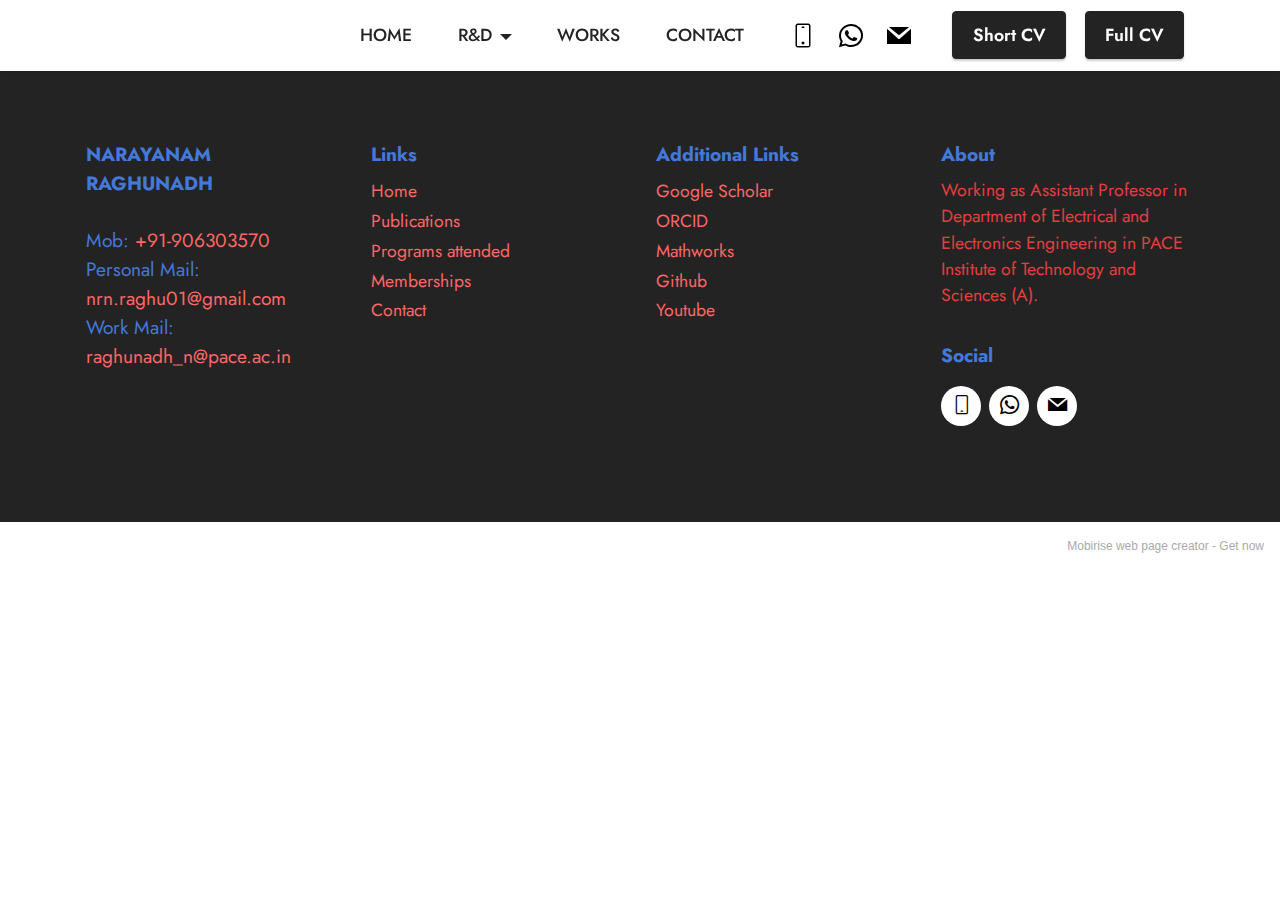
<file: index.html>
<!DOCTYPE html>
<html  >
<head>
  <!-- Site made with Mobirise Website Builder v5.5.8, https://mobirise.com -->
  <meta charset="UTF-8">
  <meta http-equiv="X-UA-Compatible" content="IE=edge">
  <meta name="generator" content="Mobirise v5.5.8, mobirise.com">
  <meta name="viewport" content="width=device-width, initial-scale=1, minimum-scale=1">
  <link rel="shortcut icon" href="assets/images/logo.png" type="image/x-icon">
  <meta name="description" content="">
  
  
  <title>Home</title>
  <link rel="stylesheet" href="assets/web/assets/mobirise-icons-bold/mobirise-icons-bold.css">
  <link rel="stylesheet" href="assets/bootstrap/css/bootstrap.min.css">
  <link rel="stylesheet" href="assets/bootstrap/css/bootstrap-grid.min.css">
  <link rel="stylesheet" href="assets/bootstrap/css/bootstrap-reboot.min.css">
  <link rel="stylesheet" href="assets/dropdown/css/style.css">
  <link rel="stylesheet" href="assets/socicon/css/styles.css">
  <link rel="stylesheet" href="assets/theme/css/style.css">
  <link rel="preload" href="https://fonts.googleapis.com/css?family=Jost:100,200,300,400,500,600,700,800,900,100i,200i,300i,400i,500i,600i,700i,800i,900i&display=swap" as="style" onload="this.onload=null;this.rel='stylesheet'">
  <noscript><link rel="stylesheet" href="https://fonts.googleapis.com/css?family=Jost:100,200,300,400,500,600,700,800,900,100i,200i,300i,400i,500i,600i,700i,800i,900i&display=swap"></noscript>
  <link rel="preload" as="style" href="assets/mobirise/css/mbr-additional.css"><link rel="stylesheet" href="assets/mobirise/css/mbr-additional.css" type="text/css">
  
  
  
  
</head>
<body>
  
  <section data-bs-version="5.1" class="menu menu2 cid-sU86RwNu74" once="menu" id="menu2-2i">
    
    <nav class="navbar navbar-dropdown navbar-fixed-top navbar-expand-lg">
        <div class="container">
            <div class="navbar-brand">
                
                
            </div>
            <button class="navbar-toggler" type="button" data-toggle="collapse" data-bs-toggle="collapse" data-target="#navbarSupportedContent" data-bs-target="#navbarSupportedContent" aria-controls="navbarNavAltMarkup" aria-expanded="false" aria-label="Toggle navigation">
                <div class="hamburger">
                    <span></span>
                    <span></span>
                    <span></span>
                    <span></span>
                </div>
            </button>
            <div class="collapse navbar-collapse" id="navbarSupportedContent">
                <ul class="navbar-nav nav-dropdown navbar-nav-top-padding" data-app-modern-menu="true"><li class="nav-item"><a class="nav-link link text-black display-4" href="https://mobiri.se">HOME</a></li>
                    <li class="nav-item dropdown"><a class="nav-link link text-black dropdown-toggle display-4" href="https://mobiri.se" data-toggle="dropdown-submenu" data-bs-toggle="dropdown" data-bs-auto-close="outside" aria-expanded="false">R&amp;D</a><div class="dropdown-menu" aria-labelledby="dropdown-undefined"><div class="dropdown"><a class="text-black dropdown-item text-primary dropdown-toggle display-4" href="publications.html" data-toggle="dropdown-submenu" data-bs-toggle="dropdown" data-bs-auto-close="outside" aria-expanded="false">Publications</a><div class="dropdown-menu dropdown-submenu" aria-labelledby="dropdown-undefined"><a class="text-black dropdown-item text-primary display-4" href="publications.html#content6-2q">Papers Published</a><a class="text-black dropdown-item text-primary display-4" href="publications.html#content6-2r">Conferences attended</a><a class="text-black dropdown-item text-primary display-4" href="publications.html#content6-2s">Book Chapters Published</a><a class="text-black dropdown-item text-primary display-4" href="publications.html#content6-2t">Books Edited</a></div></div><div class="dropdown"><a class="text-black dropdown-item text-primary dropdown-toggle display-4" href="programs.html" data-toggle="dropdown-submenu" data-bs-toggle="dropdown" data-bs-auto-close="outside" aria-expanded="false">Programs attended</a><div class="dropdown-menu dropdown-submenu" aria-labelledby="dropdown-undefined"><a class="text-black dropdown-item text-primary display-4" href="programs.html#content6-2l">FDP's Attended</a><a class="text-black dropdown-item text-primary display-4" href="programs.html#content6-2l">Courses Completed</a><a class="text-black dropdown-item text-primary display-4" href="programs.html#content6-2m">Workshops attended</a><a class="text-black dropdown-item text-primary display-4" href="programs.html#content6-2n">ELSEVIER CERTIFICATES</a></div></div><a class="text-black dropdown-item text-primary display-4" href="memberships.html">Professional Body Memberships</a></div></li>
                    <li class="nav-item"><a class="nav-link link text-black display-4" href="https://mobiri.se">WORKS</a>
                    </li><li class="nav-item"><a class="nav-link link text-black display-4" href="https://mobiri.se">CONTACT</a></li></ul>
                <div class="icons-menu">
                    <a class="iconfont-wrapper" href="tel:+919063003570">
                        <span class="p-2 mbr-iconfont mbrib-mobile2"></span>
                    </a>
                    <a class="iconfont-wrapper" href="https://wa.me/919063003570">
                        <span class="p-2 mbr-iconfont socicon-whatsapp socicon"></span>
                    </a>
                    <a class="iconfont-wrapper" href="mailto:nrn.raghu01@gmail.com">
                        <span class="p-2 mbr-iconfont socicon-mail socicon"></span>
                    </a>
                    
                </div>
                <div class="navbar-buttons mbr-section-btn"><a class="btn btn-primary display-4" href="https://mobiri.se">Short CV</a> <a class="btn btn-primary display-4" href="https://mobiri.se">Full CV</a></div>
            </div>
        </div>
    </nav>
</section>

<section data-bs-version="5.1" class="footer1 cid-sU871EGuqM" once="footers" id="footer1-2k">

    
    
    <div class="container">
        <div class="row mbr-white">
            <div class="col-12 col-md-6 col-lg-3">
                <h5 class="mbr-section-subtitle mbr-fonts-style mb-2 display-7"><strong>NARAYANAM RAGHUNADH<br></strong><br>Mob: <a href="tel:+919063003570" class="text-secondary">+91-906303570</a><br>Personal Mail: <a href="mailto:nrn.raghu01@gmail.com" class="text-secondary">nrn.raghu01@gmail.com</a><br>Work Mail:<br><a href="mailto:raghunadh_n@pace.ac.in" class="text-secondary">raghunadh_n@pace.ac.in</a></h5>
                <ul class="list mbr-fonts-style display-4">
                    <li class="mbr-text item-wrap"><br></li>
                </ul>
            </div>
            <div class="col-12 col-md-6 col-lg-3">
                <h5 class="mbr-section-subtitle mbr-fonts-style mb-2 display-7"><strong>Links</strong></h5>
                <ul class="list mbr-fonts-style display-4">

                    <li class="mbr-text item-wrap"><a href="index.html" class="text-secondary">Home</a></li>
                    <li class="mbr-text item-wrap"><a href="publications.html" class="text-secondary">Publications</a></li>
                    <li class="mbr-text item-wrap"><a href="programs.html" class="text-secondary">Programs attended</a></li><li class="mbr-text item-wrap"><a href="memberships.html" class="text-secondary">Memberships</a></li><li class="mbr-text item-wrap"><a href="contact.html" class="text-secondary">Contact</a></li>
                </ul>
            </div>
            <div class="col-12 col-md-6 col-lg-3">
                <h5 class="mbr-section-subtitle mbr-fonts-style mb-2 display-7"><strong>Additional Links</strong></h5>
                <ul class="list mbr-fonts-style display-4">
                    <li class="mbr-text item-wrap"><a href="https://scholar.google.com/citations?hl=en&authuser=1&user=uhrSjTgAAAAJ" class="text-secondary">Google Scholar</a>
</li><li class="mbr-text item-wrap"><a href="https://orcid.org/0000-0002-0268-4958" class="text-secondary">ORCID</a>
</li><li class="mbr-text item-wrap"><a href="https://in.mathworks.com/matlabcentral/cody/players/11005821" class="text-secondary">Mathworks</a></li><li class="mbr-text item-wrap"><a href="https://in.mathworks.com/matlabcentral/cody/players/11005821" class="text-secondary">
</a></li><li class="mbr-text item-wrap"><a href="https://github.com/N-RAGHUNADH" class="text-secondary">Github</a></li><li class="mbr-text item-wrap"><a href="https://www.youtube.com/channel/UCE53Ksvmn5VxSe-AUfDqqRg?sub_confirmation=1" class="text-secondary">Youtube</a></li><li class="mbr-text item-wrap"><br></li><li class="mbr-text item-wrap">
</li><li class="mbr-text item-wrap">
</li><li class="mbr-text item-wrap">
</li><li class="mbr-text item-wrap">
</li>
                </ul>
            </div>
            <div class="col-12 col-md-6 col-lg-3">
                <h5 class="mbr-section-subtitle mbr-fonts-style mb-2 display-7">
                    <strong>About</strong>
                </h5>
                <p class="mbr-text mbr-fonts-style mb-4 display-4">Working as Assistant Professor in Department of Electrical and Electronics Engineering in PACE Institute of Technology and Sciences (A).</p>
                <h5 class="mbr-section-subtitle mbr-fonts-style mb-3 display-7">
                    <strong>Social</strong>
                </h5>
                <div class="social-row display-7">
                    <div class="soc-item">
                        <a href="tel:+919063003570">
                            <span class="mbr-iconfont mbrib-mobile"></span>
                        </a>
                    </div>
                    <div class="soc-item">
                        <a href="https://wa.me/919063003570">
                            <span class="mbr-iconfont socicon-whatsapp socicon"></span>
                        </a>
                    </div>
                    <div class="soc-item">
                        <a href="mailto:nrn.raghu01@gmail.com">
                            <span class="mbr-iconfont socicon-mail socicon"></span>
                        </a>
                    </div>
                    
                </div>
            </div>
            
        </div>
    </div>
</section><section style="background-color: #fff; font-family: -apple-system, BlinkMacSystemFont, 'Segoe UI', 'Roboto', 'Helvetica Neue', Arial, sans-serif; color:#aaa; font-size:12px; padding: 0; align-items: center; display: flex;"><a href="https://mobirise.site/a" style="flex: 1 1; height: 3rem; padding-left: 1rem;"></a><p style="flex: 0 0 auto; margin:0; padding-right:1rem;">Mobirise web page creator - <a href="https://mobirise.site/o" style="color:#aaa;">Get now</a></p></section><script src="assets/bootstrap/js/bootstrap.bundle.min.js"></script>  <script src="assets/smoothscroll/smooth-scroll.js"></script>  <script src="assets/ytplayer/index.js"></script>  <script src="assets/dropdown/js/navbar-dropdown.js"></script>  <script src="assets/theme/js/script.js"></script>  
  
  
</body>
</html>
</file>
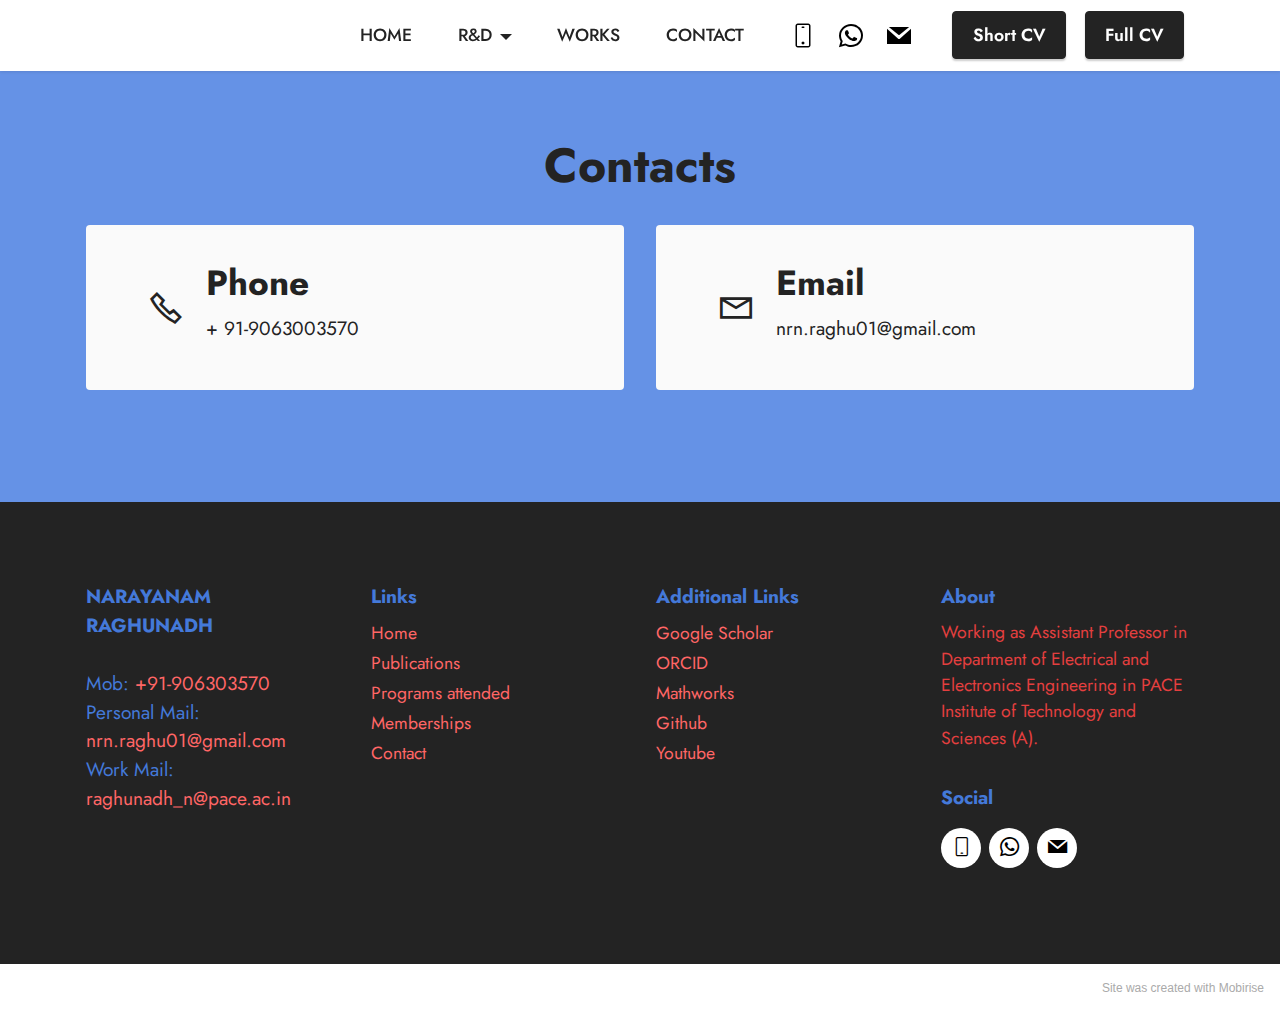
<file: contact.html>
<!DOCTYPE html>
<html  >
<head>
  <!-- Site made with Mobirise Website Builder v5.5.8, https://mobirise.com -->
  <meta charset="UTF-8">
  <meta http-equiv="X-UA-Compatible" content="IE=edge">
  <meta name="generator" content="Mobirise v5.5.8, mobirise.com">
  <meta name="viewport" content="width=device-width, initial-scale=1, minimum-scale=1">
  <link rel="shortcut icon" href="assets/images/logo.png" type="image/x-icon">
  <meta name="description" content="">
  
  
  <title>Contact</title>
  <link rel="stylesheet" href="assets/web/assets/mobirise-icons-bold/mobirise-icons-bold.css">
  <link rel="stylesheet" href="assets/web/assets/mobirise-icons2/mobirise2.css">
  <link rel="stylesheet" href="assets/bootstrap/css/bootstrap.min.css">
  <link rel="stylesheet" href="assets/bootstrap/css/bootstrap-grid.min.css">
  <link rel="stylesheet" href="assets/bootstrap/css/bootstrap-reboot.min.css">
  <link rel="stylesheet" href="assets/dropdown/css/style.css">
  <link rel="stylesheet" href="assets/socicon/css/styles.css">
  <link rel="stylesheet" href="assets/theme/css/style.css">
  <link rel="preload" href="https://fonts.googleapis.com/css?family=Jost:100,200,300,400,500,600,700,800,900,100i,200i,300i,400i,500i,600i,700i,800i,900i&display=swap" as="style" onload="this.onload=null;this.rel='stylesheet'">
  <noscript><link rel="stylesheet" href="https://fonts.googleapis.com/css?family=Jost:100,200,300,400,500,600,700,800,900,100i,200i,300i,400i,500i,600i,700i,800i,900i&display=swap"></noscript>
  <link rel="preload" as="style" href="assets/mobirise/css/mbr-additional.css"><link rel="stylesheet" href="assets/mobirise/css/mbr-additional.css" type="text/css">
  
  
  
  
</head>
<body>
  
  <section data-bs-version="5.1" class="menu menu2 cid-sU86RwNu74" once="menu" id="menu2-2i">
    
    <nav class="navbar navbar-dropdown navbar-fixed-top navbar-expand-lg">
        <div class="container">
            <div class="navbar-brand">
                
                
            </div>
            <button class="navbar-toggler" type="button" data-toggle="collapse" data-bs-toggle="collapse" data-target="#navbarSupportedContent" data-bs-target="#navbarSupportedContent" aria-controls="navbarNavAltMarkup" aria-expanded="false" aria-label="Toggle navigation">
                <div class="hamburger">
                    <span></span>
                    <span></span>
                    <span></span>
                    <span></span>
                </div>
            </button>
            <div class="collapse navbar-collapse" id="navbarSupportedContent">
                <ul class="navbar-nav nav-dropdown navbar-nav-top-padding" data-app-modern-menu="true"><li class="nav-item"><a class="nav-link link text-black display-4" href="https://mobiri.se">HOME</a></li>
                    <li class="nav-item dropdown"><a class="nav-link link text-black dropdown-toggle display-4" href="https://mobiri.se" data-toggle="dropdown-submenu" data-bs-toggle="dropdown" data-bs-auto-close="outside" aria-expanded="false">R&amp;D</a><div class="dropdown-menu" aria-labelledby="dropdown-undefined"><div class="dropdown"><a class="text-black dropdown-item text-primary dropdown-toggle display-4" href="publications.html" data-toggle="dropdown-submenu" data-bs-toggle="dropdown" data-bs-auto-close="outside" aria-expanded="false">Publications</a><div class="dropdown-menu dropdown-submenu" aria-labelledby="dropdown-undefined"><a class="text-black dropdown-item text-primary display-4" href="publications.html#content6-2q">Papers Published</a><a class="text-black dropdown-item text-primary display-4" href="publications.html#content6-2r">Conferences attended</a><a class="text-black dropdown-item text-primary display-4" href="publications.html#content6-2s">Book Chapters Published</a><a class="text-black dropdown-item text-primary display-4" href="publications.html#content6-2t">Books Edited</a></div></div><div class="dropdown"><a class="text-black dropdown-item text-primary dropdown-toggle display-4" href="programs.html" data-toggle="dropdown-submenu" data-bs-toggle="dropdown" data-bs-auto-close="outside" aria-expanded="false">Programs attended</a><div class="dropdown-menu dropdown-submenu" aria-labelledby="dropdown-undefined"><a class="text-black dropdown-item text-primary display-4" href="programs.html#content6-2l">FDP's Attended</a><a class="text-black dropdown-item text-primary display-4" href="programs.html#content6-2l">Courses Completed</a><a class="text-black dropdown-item text-primary display-4" href="programs.html#content6-2m">Workshops attended</a><a class="text-black dropdown-item text-primary display-4" href="programs.html#content6-2n">ELSEVIER CERTIFICATES</a></div></div><a class="text-black dropdown-item text-primary display-4" href="memberships.html">Professional Body Memberships</a></div></li>
                    <li class="nav-item"><a class="nav-link link text-black display-4" href="https://mobiri.se">WORKS</a>
                    </li><li class="nav-item"><a class="nav-link link text-black display-4" href="https://mobiri.se">CONTACT</a></li></ul>
                <div class="icons-menu">
                    <a class="iconfont-wrapper" href="tel:+919063003570">
                        <span class="p-2 mbr-iconfont mbrib-mobile2"></span>
                    </a>
                    <a class="iconfont-wrapper" href="https://wa.me/919063003570">
                        <span class="p-2 mbr-iconfont socicon-whatsapp socicon"></span>
                    </a>
                    <a class="iconfont-wrapper" href="mailto:nrn.raghu01@gmail.com">
                        <span class="p-2 mbr-iconfont socicon-mail socicon"></span>
                    </a>
                    
                </div>
                <div class="navbar-buttons mbr-section-btn"><a class="btn btn-primary display-4" href="https://mobiri.se">Short CV</a> <a class="btn btn-primary display-4" href="https://mobiri.se">Full CV</a></div>
            </div>
        </div>
    </nav>
</section>

<section data-bs-version="5.1" class="contacts2 cid-sU8gRQhkiA" id="contacts2-2u">
    <!---->
    
    
    <div class="container">
        <div class="mbr-section-head">
            <h3 class="mbr-section-title mbr-fonts-style align-center mb-0 display-2">
                <strong>Contacts</strong>
            </h3>
            
        </div>
        <div class="row justify-content-center mt-4">
            <div class="card col-12 col-md-6">
                <div class="card-wrapper">
                    <div class="image-wrapper">
                        <span class="mbr-iconfont mobi-mbri-phone mobi-mbri"></span>
                    </div>
                    <div class="text-wrapper">
                        <h6 class="card-title mbr-fonts-style mb-1 display-5">
                            <strong>Phone</strong>
                        </h6>
                        <p class="mbr-text mbr-fonts-style display-7">+ 91-9063003570</p>
                    </div>
                </div>
            </div>
            <div class="card col-12 col-md-6">
                <div class="card-wrapper">
                    <div class="image-wrapper">
                        <span class="mbr-iconfont mobi-mbri-letter mobi-mbri"></span>
                    </div>
                    <div class="text-wrapper">
                        <h6 class="card-title mbr-fonts-style mb-1 display-5">
                            <strong>Email</strong>
                        </h6>
                        <p class="mbr-text mbr-fonts-style display-7">nrn.raghu01@gmail.com</p>
                    </div>
                </div>
            </div>
            
            
        </div>
    </div>
</section>

<section data-bs-version="5.1" class="footer1 cid-sU871EGuqM" once="footers" id="footer1-2k">

    
    
    <div class="container">
        <div class="row mbr-white">
            <div class="col-12 col-md-6 col-lg-3">
                <h5 class="mbr-section-subtitle mbr-fonts-style mb-2 display-7"><strong>NARAYANAM RAGHUNADH<br></strong><br>Mob: <a href="tel:+919063003570" class="text-secondary">+91-906303570</a><br>Personal Mail: <a href="mailto:nrn.raghu01@gmail.com" class="text-secondary">nrn.raghu01@gmail.com</a><br>Work Mail:<br><a href="mailto:raghunadh_n@pace.ac.in" class="text-secondary">raghunadh_n@pace.ac.in</a></h5>
                <ul class="list mbr-fonts-style display-4">
                    <li class="mbr-text item-wrap"><br></li>
                </ul>
            </div>
            <div class="col-12 col-md-6 col-lg-3">
                <h5 class="mbr-section-subtitle mbr-fonts-style mb-2 display-7"><strong>Links</strong></h5>
                <ul class="list mbr-fonts-style display-4">

                    <li class="mbr-text item-wrap"><a href="index.html" class="text-secondary">Home</a></li>
                    <li class="mbr-text item-wrap"><a href="publications.html" class="text-secondary">Publications</a></li>
                    <li class="mbr-text item-wrap"><a href="programs.html" class="text-secondary">Programs attended</a></li><li class="mbr-text item-wrap"><a href="memberships.html" class="text-secondary">Memberships</a></li><li class="mbr-text item-wrap"><a href="contact.html" class="text-secondary">Contact</a></li>
                </ul>
            </div>
            <div class="col-12 col-md-6 col-lg-3">
                <h5 class="mbr-section-subtitle mbr-fonts-style mb-2 display-7"><strong>Additional Links</strong></h5>
                <ul class="list mbr-fonts-style display-4">
                    <li class="mbr-text item-wrap"><a href="https://scholar.google.com/citations?hl=en&authuser=1&user=uhrSjTgAAAAJ" class="text-secondary">Google Scholar</a>
</li><li class="mbr-text item-wrap"><a href="https://orcid.org/0000-0002-0268-4958" class="text-secondary">ORCID</a>
</li><li class="mbr-text item-wrap"><a href="https://in.mathworks.com/matlabcentral/cody/players/11005821" class="text-secondary">Mathworks</a></li><li class="mbr-text item-wrap"><a href="https://in.mathworks.com/matlabcentral/cody/players/11005821" class="text-secondary">
</a></li><li class="mbr-text item-wrap"><a href="https://github.com/N-RAGHUNADH" class="text-secondary">Github</a></li><li class="mbr-text item-wrap"><a href="https://www.youtube.com/channel/UCE53Ksvmn5VxSe-AUfDqqRg?sub_confirmation=1" class="text-secondary">Youtube</a></li><li class="mbr-text item-wrap"><br></li><li class="mbr-text item-wrap">
</li><li class="mbr-text item-wrap">
</li><li class="mbr-text item-wrap">
</li><li class="mbr-text item-wrap">
</li>
                </ul>
            </div>
            <div class="col-12 col-md-6 col-lg-3">
                <h5 class="mbr-section-subtitle mbr-fonts-style mb-2 display-7">
                    <strong>About</strong>
                </h5>
                <p class="mbr-text mbr-fonts-style mb-4 display-4">Working as Assistant Professor in Department of Electrical and Electronics Engineering in PACE Institute of Technology and Sciences (A).</p>
                <h5 class="mbr-section-subtitle mbr-fonts-style mb-3 display-7">
                    <strong>Social</strong>
                </h5>
                <div class="social-row display-7">
                    <div class="soc-item">
                        <a href="tel:+919063003570">
                            <span class="mbr-iconfont mbrib-mobile"></span>
                        </a>
                    </div>
                    <div class="soc-item">
                        <a href="https://wa.me/919063003570">
                            <span class="mbr-iconfont socicon-whatsapp socicon"></span>
                        </a>
                    </div>
                    <div class="soc-item">
                        <a href="mailto:nrn.raghu01@gmail.com">
                            <span class="mbr-iconfont socicon-mail socicon"></span>
                        </a>
                    </div>
                    
                </div>
            </div>
            
        </div>
    </div>
</section><section style="background-color: #fff; font-family: -apple-system, BlinkMacSystemFont, 'Segoe UI', 'Roboto', 'Helvetica Neue', Arial, sans-serif; color:#aaa; font-size:12px; padding: 0; align-items: center; display: flex;"><a href="https://mobirise.site/g" style="flex: 1 1; height: 3rem; padding-left: 1rem;"></a><p style="flex: 0 0 auto; margin:0; padding-right:1rem;">Site <a href="https://mobirise.site/f" style="color:#aaa;">was created</a> with Mobirise</p></section><script src="assets/bootstrap/js/bootstrap.bundle.min.js"></script>  <script src="assets/smoothscroll/smooth-scroll.js"></script>  <script src="assets/ytplayer/index.js"></script>  <script src="assets/dropdown/js/navbar-dropdown.js"></script>  <script src="assets/theme/js/script.js"></script>  
  
  
</body>
</html>
</file>
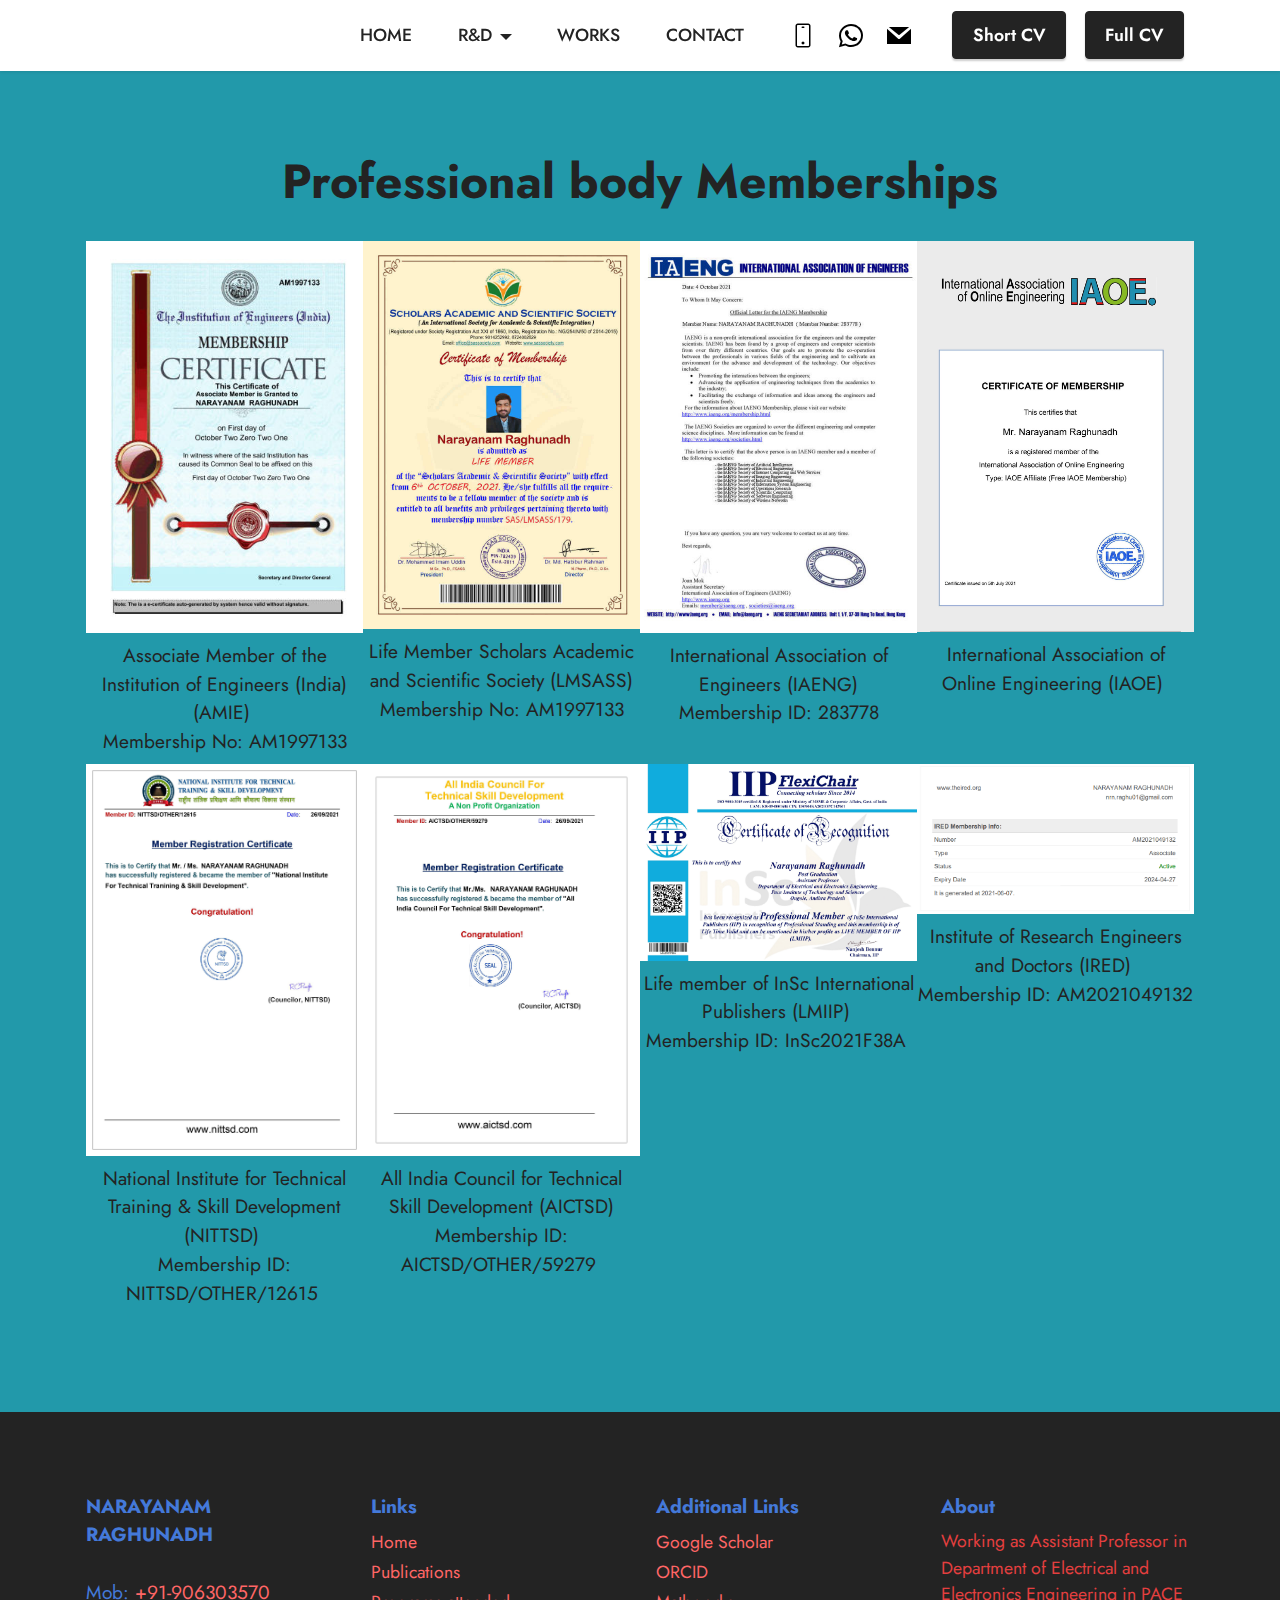
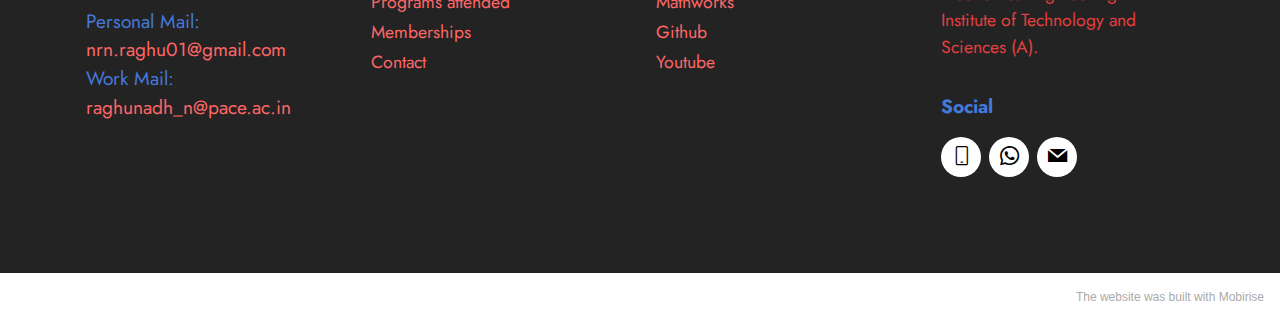
<file: memberships.html>
<!DOCTYPE html>
<html  >
<head>
  <!-- Site made with Mobirise Website Builder v5.5.8, https://mobirise.com -->
  <meta charset="UTF-8">
  <meta http-equiv="X-UA-Compatible" content="IE=edge">
  <meta name="generator" content="Mobirise v5.5.8, mobirise.com">
  <meta name="viewport" content="width=device-width, initial-scale=1, minimum-scale=1">
  <link rel="shortcut icon" href="assets/images/logo.png" type="image/x-icon">
  <meta name="description" content="">
  
  
  <title>Memberships</title>
  <link rel="stylesheet" href="assets/web/assets/mobirise-icons-bold/mobirise-icons-bold.css">
  <link rel="stylesheet" href="assets/web/assets/mobirise-icons2/mobirise2.css">
  <link rel="stylesheet" href="assets/bootstrap/css/bootstrap.min.css">
  <link rel="stylesheet" href="assets/bootstrap/css/bootstrap-grid.min.css">
  <link rel="stylesheet" href="assets/bootstrap/css/bootstrap-reboot.min.css">
  <link rel="stylesheet" href="assets/dropdown/css/style.css">
  <link rel="stylesheet" href="assets/socicon/css/styles.css">
  <link rel="stylesheet" href="assets/theme/css/style.css">
  <link rel="preload" href="https://fonts.googleapis.com/css?family=Jost:100,200,300,400,500,600,700,800,900,100i,200i,300i,400i,500i,600i,700i,800i,900i&display=swap" as="style" onload="this.onload=null;this.rel='stylesheet'">
  <noscript><link rel="stylesheet" href="https://fonts.googleapis.com/css?family=Jost:100,200,300,400,500,600,700,800,900,100i,200i,300i,400i,500i,600i,700i,800i,900i&display=swap"></noscript>
  <link rel="preload" as="style" href="assets/mobirise/css/mbr-additional.css"><link rel="stylesheet" href="assets/mobirise/css/mbr-additional.css" type="text/css">
  
  
  
  
</head>
<body>
  
  <section data-bs-version="5.1" class="menu menu2 cid-sU86RwNu74" once="menu" id="menu2-2i">
    
    <nav class="navbar navbar-dropdown navbar-fixed-top navbar-expand-lg">
        <div class="container">
            <div class="navbar-brand">
                
                
            </div>
            <button class="navbar-toggler" type="button" data-toggle="collapse" data-bs-toggle="collapse" data-target="#navbarSupportedContent" data-bs-target="#navbarSupportedContent" aria-controls="navbarNavAltMarkup" aria-expanded="false" aria-label="Toggle navigation">
                <div class="hamburger">
                    <span></span>
                    <span></span>
                    <span></span>
                    <span></span>
                </div>
            </button>
            <div class="collapse navbar-collapse" id="navbarSupportedContent">
                <ul class="navbar-nav nav-dropdown navbar-nav-top-padding" data-app-modern-menu="true"><li class="nav-item"><a class="nav-link link text-black display-4" href="https://mobiri.se">HOME</a></li>
                    <li class="nav-item dropdown"><a class="nav-link link text-black dropdown-toggle display-4" href="https://mobiri.se" data-toggle="dropdown-submenu" data-bs-toggle="dropdown" data-bs-auto-close="outside" aria-expanded="false">R&amp;D</a><div class="dropdown-menu" aria-labelledby="dropdown-undefined"><div class="dropdown"><a class="text-black dropdown-item text-primary dropdown-toggle display-4" href="publications.html" data-toggle="dropdown-submenu" data-bs-toggle="dropdown" data-bs-auto-close="outside" aria-expanded="false">Publications</a><div class="dropdown-menu dropdown-submenu" aria-labelledby="dropdown-undefined"><a class="text-black dropdown-item text-primary display-4" href="publications.html#content6-2q">Papers Published</a><a class="text-black dropdown-item text-primary display-4" href="publications.html#content6-2r">Conferences attended</a><a class="text-black dropdown-item text-primary display-4" href="publications.html#content6-2s">Book Chapters Published</a><a class="text-black dropdown-item text-primary display-4" href="publications.html#content6-2t">Books Edited</a></div></div><div class="dropdown"><a class="text-black dropdown-item text-primary dropdown-toggle display-4" href="programs.html" data-toggle="dropdown-submenu" data-bs-toggle="dropdown" data-bs-auto-close="outside" aria-expanded="false">Programs attended</a><div class="dropdown-menu dropdown-submenu" aria-labelledby="dropdown-undefined"><a class="text-black dropdown-item text-primary display-4" href="programs.html#content6-2l">FDP's Attended</a><a class="text-black dropdown-item text-primary display-4" href="programs.html#content6-2l">Courses Completed</a><a class="text-black dropdown-item text-primary display-4" href="programs.html#content6-2m">Workshops attended</a><a class="text-black dropdown-item text-primary display-4" href="programs.html#content6-2n">ELSEVIER CERTIFICATES</a></div></div><a class="text-black dropdown-item text-primary display-4" href="memberships.html">Professional Body Memberships</a></div></li>
                    <li class="nav-item"><a class="nav-link link text-black display-4" href="https://mobiri.se">WORKS</a>
                    </li><li class="nav-item"><a class="nav-link link text-black display-4" href="https://mobiri.se">CONTACT</a></li></ul>
                <div class="icons-menu">
                    <a class="iconfont-wrapper" href="tel:+919063003570">
                        <span class="p-2 mbr-iconfont mbrib-mobile2"></span>
                    </a>
                    <a class="iconfont-wrapper" href="https://wa.me/919063003570">
                        <span class="p-2 mbr-iconfont socicon-whatsapp socicon"></span>
                    </a>
                    <a class="iconfont-wrapper" href="mailto:nrn.raghu01@gmail.com">
                        <span class="p-2 mbr-iconfont socicon-mail socicon"></span>
                    </a>
                    
                </div>
                <div class="navbar-buttons mbr-section-btn"><a class="btn btn-primary display-4" href="https://mobiri.se">Short CV</a> <a class="btn btn-primary display-4" href="https://mobiri.se">Full CV</a></div>
            </div>
        </div>
    </nav>
</section>

<section data-bs-version="5.1" class="gallery4 mbr-gallery cid-sU2LRvjkoi" id="gallery4-s">
    

    

    <div class="container">
        <div class="mbr-section-head">
            <h3 class="mbr-section-title mbr-fonts-style align-center m-0 display-2"><strong>Professional body Memberships</strong></h3>
            
        </div>
        <div class="row mbr-gallery mt-4">
            
            <div class="col-12 col-md-6 col-lg-3 item gallery-image active">
                <div class="item-wrapper" data-toggle="modal" data-bs-toggle="modal" data-target="#sU8hpjIskj-modal" data-bs-target="#sU8hpjIskj-modal">
                    <img class="w-100" src="assets/images/9-iei-membership-366x518.jpg" alt="" data-slide-to="0" data-bs-slide-to="0" data-target="#lb-sU8hpjIskj" data-bs-target="#lb-sU8hpjIskj">
                    <div class="icon-wrapper">
                        <span class="mobi-mbri mobi-mbri-search mbr-iconfont mbr-iconfont-btn"></span>
                    </div>
                </div>
                <h6 class="mbr-item-subtitle mbr-fonts-style align-center mb-2 mt-2 display-7">Associate Member of the Institution of Engineers (India) (AMIE)&nbsp;<br>Membership No: AM1997133</h6>
            </div><div class="col-12 col-md-6 col-lg-3 item gallery-image active">
                <div class="item-wrapper" data-toggle="modal" data-bs-toggle="modal" data-target="#sU8hpjIskj-modal" data-bs-target="#sU8hpjIskj-modal">
                    <img class="w-100" src="assets/images/3-lmsass-816x1145.jpg" alt="" data-slide-to="1" data-bs-slide-to="1" data-target="#lb-sU8hpjIskj" data-bs-target="#lb-sU8hpjIskj">
                    <div class="icon-wrapper">
                        <span class="mobi-mbri mobi-mbri-search mbr-iconfont mbr-iconfont-btn"></span>
                    </div>
                </div>
                <h6 class="mbr-item-subtitle mbr-fonts-style align-center mb-2 mt-2 display-7">Life Member Scholars Academic and Scientific Society (LMSASS)<br>Membership No: AM1997133</h6>
            </div><div class="col-12 col-md-6 col-lg-3 item gallery-image active">
                <div class="item-wrapper" data-toggle="modal" data-bs-toggle="modal" data-target="#sU8hpjIskj-modal" data-bs-target="#sU8hpjIskj-modal">
                    <img class="w-100" src="assets/images/4-iaeng-membership-554x784.jpg" alt="" data-slide-to="2" data-bs-slide-to="2" data-target="#lb-sU8hpjIskj" data-bs-target="#lb-sU8hpjIskj">
                    <div class="icon-wrapper">
                        <span class="mobi-mbri mobi-mbri-search mbr-iconfont mbr-iconfont-btn"></span>
                    </div>
                </div>
                <h6 class="mbr-item-subtitle mbr-fonts-style align-center mb-2 mt-2 display-7">International Association of Engineers (IAENG)<br>Membership ID: 283778</h6>
            </div><div class="col-12 col-md-6 col-lg-3 item gallery-image active">
                <div class="item-wrapper" data-toggle="modal" data-bs-toggle="modal" data-target="#sU8hpjIskj-modal" data-bs-target="#sU8hpjIskj-modal">
                    <img class="w-100" src="assets/images/5-iaoe-1076x1521.jpg" alt="" data-slide-to="3" data-bs-slide-to="3" data-target="#lb-sU8hpjIskj" data-bs-target="#lb-sU8hpjIskj">
                    <div class="icon-wrapper">
                        <span class="mobi-mbri mobi-mbri-search mbr-iconfont mbr-iconfont-btn"></span>
                    </div>
                </div>
                <h6 class="mbr-item-subtitle mbr-fonts-style align-center mb-2 mt-2 display-7">International Association of Online Engineering (IAOE)&nbsp;</h6>
            </div><div class="col-12 col-md-6 col-lg-3 item gallery-image active">
                <div class="item-wrapper" data-toggle="modal" data-bs-toggle="modal" data-target="#sU8hpjIskj-modal" data-bs-target="#sU8hpjIskj-modal">
                    <img class="w-100" src="assets/images/6-nittsd-2482x3508.jpg" alt="" data-slide-to="4" data-bs-slide-to="4" data-target="#lb-sU8hpjIskj" data-bs-target="#lb-sU8hpjIskj">
                    <div class="icon-wrapper">
                        <span class="mobi-mbri mobi-mbri-search mbr-iconfont mbr-iconfont-btn"></span>
                    </div>
                </div>
                <h6 class="mbr-item-subtitle mbr-fonts-style align-center mb-2 mt-2 display-7">National Institute for Technical Training &amp; Skill Development (NITTSD)&nbsp;<br>Membership ID: NITTSD/OTHER/12615&nbsp;</h6>
            </div><div class="col-12 col-md-6 col-lg-3 item gallery-image active">
                <div class="item-wrapper" data-toggle="modal" data-bs-toggle="modal" data-target="#sU8hpjIskj-modal" data-bs-target="#sU8hpjIskj-modal">
                    <img class="w-100" src="assets/images/7-aictsd-2481x3508.jpg" alt="" data-slide-to="5" data-bs-slide-to="5" data-target="#lb-sU8hpjIskj" data-bs-target="#lb-sU8hpjIskj">
                    <div class="icon-wrapper">
                        <span class="mobi-mbri mobi-mbri-search mbr-iconfont mbr-iconfont-btn"></span>
                    </div>
                </div>
                <h6 class="mbr-item-subtitle mbr-fonts-style align-center mb-2 mt-2 display-7">All India Council for Technical Skill Development (AICTSD)<br>Membership ID: AICTSD/OTHER/59279&nbsp;</h6>
            </div><div class="col-12 col-md-6 col-lg-3 item gallery-image active">
                <div class="item-wrapper" data-toggle="modal" data-bs-toggle="modal" data-target="#sU8hpjIskj-modal" data-bs-target="#sU8hpjIskj-modal">
                    <img class="w-100" src="assets/images/1-raghu-iip-mebership-3510x2490.jpeg" alt="" data-slide-to="6" data-bs-slide-to="6" data-target="#lb-sU8hpjIskj" data-bs-target="#lb-sU8hpjIskj">
                    <div class="icon-wrapper">
                        <span class="mobi-mbri mobi-mbri-search mbr-iconfont mbr-iconfont-btn"></span>
                    </div>
                </div>
                <h6 class="mbr-item-subtitle mbr-fonts-style align-center mb-2 mt-2 display-7">Life member of InSc International Publishers (LMIIP)&nbsp;<br>Membership ID: InSc2021F38A&nbsp;</h6>
            </div><div class="col-12 col-md-6 col-lg-3 item gallery-image active">
                <div class="item-wrapper" data-toggle="modal" data-bs-toggle="modal" data-target="#sU8hpjIskj-modal" data-bs-target="#sU8hpjIskj-modal">
                    <img class="w-100" src="assets/images/8-ired-795x431.png" alt="" data-slide-to="7" data-bs-slide-to="7" data-target="#lb-sU8hpjIskj" data-bs-target="#lb-sU8hpjIskj">
                    <div class="icon-wrapper">
                        <span class="mobi-mbri mobi-mbri-search mbr-iconfont mbr-iconfont-btn"></span>
                    </div>
                </div>
                <h6 class="mbr-item-subtitle mbr-fonts-style align-center mb-2 mt-2 display-7">Institute of Research Engineers and Doctors (IRED)&nbsp;<br>Membership ID: AM2021049132</h6>
            </div>
            
            
        </div>

        <div class="modal mbr-slider" tabindex="-1" role="dialog" aria-hidden="true" id="sU8hpjIskj-modal">
            <div class="modal-dialog" role="document">
                <div class="modal-content">
                    <div class="modal-body">
                        <div class="carousel slide carousel-fade" id="lb-sU8hpjIskj" data-ride="carousel" data-bs-ride="carousel" data-interval="5000" data-bs-interval="5000">
                            <div class="carousel-inner">
                                
                                <div class="carousel-item active">
                                    <img class="d-block w-100" src="assets/images/9-iei-membership-366x518.jpg" alt="">
                                </div><div class="carousel-item">
                                    <img class="d-block w-100" src="assets/images/3-lmsass-816x1145.jpg" alt="">
                                </div><div class="carousel-item">
                                    <img class="d-block w-100" src="assets/images/4-iaeng-membership-554x784.jpg" alt="">
                                </div><div class="carousel-item">
                                    <img class="d-block w-100" src="assets/images/5-iaoe-1076x1521.jpg" alt="">
                                </div><div class="carousel-item">
                                    <img class="d-block w-100" src="assets/images/6-nittsd-2482x3508.jpg" alt="">
                                </div><div class="carousel-item">
                                    <img class="d-block w-100" src="assets/images/7-aictsd-2481x3508.jpg" alt="">
                                </div><div class="carousel-item">
                                    <img class="d-block w-100" src="assets/images/1-raghu-iip-mebership-3510x2490.jpeg" alt="">
                                </div><div class="carousel-item">
                                    <img class="d-block w-100" src="assets/images/8-ired-795x431.png" alt="">
                                </div>
                                
                                
                            </div>
                            <ol class="carousel-indicators">
                                <li data-slide-to="0" data-bs-slide-to="0" class="active" data-target="#lb-sU8hpjIskj" data-bs-target="#lb-sU8hpjIskj"></li><li data-slide-to="1" data-bs-slide-to="1" class="active" data-target="#lb-sU8hpjIskj" data-bs-target="#lb-sU8hpjIskj"></li><li data-slide-to="2" data-bs-slide-to="2" class="active" data-target="#lb-sU8hpjIskj" data-bs-target="#lb-sU8hpjIskj"></li><li data-slide-to="3" data-bs-slide-to="3" class="active" data-target="#lb-sU8hpjIskj" data-bs-target="#lb-sU8hpjIskj"></li><li data-slide-to="4" data-bs-slide-to="4" class="active" data-target="#lb-sU8hpjIskj" data-bs-target="#lb-sU8hpjIskj"></li><li data-slide-to="5" data-bs-slide-to="5" class="active" data-target="#lb-sU8hpjIskj" data-bs-target="#lb-sU8hpjIskj"></li><li data-slide-to="6" data-bs-slide-to="6" class="active" data-target="#lb-sU8hpjIskj" data-bs-target="#lb-sU8hpjIskj"></li><li data-slide-to="7" data-bs-slide-to="7" class="active" data-target="#lb-sU8hpjIskj" data-bs-target="#lb-sU8hpjIskj"></li>
                                
                                
                                
                            </ol>
                            <a role="button" href="" class="close" data-dismiss="modal" data-bs-dismiss="modal" aria-label="Close">
                            </a>
                            <a class="carousel-control-prev carousel-control" role="button" data-slide="prev" data-bs-slide="prev" href="#lb-sU8hpjIskj">
                                <span class="mobi-mbri mobi-mbri-arrow-prev" aria-hidden="true"></span>
                                <span class="sr-only visually-hidden">Previous</span>
                            </a>
                            <a class="carousel-control-next carousel-control" role="button" data-slide="next" data-bs-slide="next" href="#lb-sU8hpjIskj">
                                <span class="mobi-mbri mobi-mbri-arrow-next" aria-hidden="true"></span>
                                <span class="sr-only visually-hidden">Next</span>
                            </a>
                        </div>
                    </div>
                </div>
            </div>
        </div>
    </div>
</section>

<section data-bs-version="5.1" class="footer1 cid-sU871EGuqM" once="footers" id="footer1-2k">

    
    
    <div class="container">
        <div class="row mbr-white">
            <div class="col-12 col-md-6 col-lg-3">
                <h5 class="mbr-section-subtitle mbr-fonts-style mb-2 display-7"><strong>NARAYANAM RAGHUNADH<br></strong><br>Mob: <a href="tel:+919063003570" class="text-secondary">+91-906303570</a><br>Personal Mail: <a href="mailto:nrn.raghu01@gmail.com" class="text-secondary">nrn.raghu01@gmail.com</a><br>Work Mail:<br><a href="mailto:raghunadh_n@pace.ac.in" class="text-secondary">raghunadh_n@pace.ac.in</a></h5>
                <ul class="list mbr-fonts-style display-4">
                    <li class="mbr-text item-wrap"><br></li>
                </ul>
            </div>
            <div class="col-12 col-md-6 col-lg-3">
                <h5 class="mbr-section-subtitle mbr-fonts-style mb-2 display-7"><strong>Links</strong></h5>
                <ul class="list mbr-fonts-style display-4">

                    <li class="mbr-text item-wrap"><a href="index.html" class="text-secondary">Home</a></li>
                    <li class="mbr-text item-wrap"><a href="publications.html" class="text-secondary">Publications</a></li>
                    <li class="mbr-text item-wrap"><a href="programs.html" class="text-secondary">Programs attended</a></li><li class="mbr-text item-wrap"><a href="memberships.html" class="text-secondary">Memberships</a></li><li class="mbr-text item-wrap"><a href="contact.html" class="text-secondary">Contact</a></li>
                </ul>
            </div>
            <div class="col-12 col-md-6 col-lg-3">
                <h5 class="mbr-section-subtitle mbr-fonts-style mb-2 display-7"><strong>Additional Links</strong></h5>
                <ul class="list mbr-fonts-style display-4">
                    <li class="mbr-text item-wrap"><a href="https://scholar.google.com/citations?hl=en&authuser=1&user=uhrSjTgAAAAJ" class="text-secondary">Google Scholar</a>
</li><li class="mbr-text item-wrap"><a href="https://orcid.org/0000-0002-0268-4958" class="text-secondary">ORCID</a>
</li><li class="mbr-text item-wrap"><a href="https://in.mathworks.com/matlabcentral/cody/players/11005821" class="text-secondary">Mathworks</a></li><li class="mbr-text item-wrap"><a href="https://in.mathworks.com/matlabcentral/cody/players/11005821" class="text-secondary">
</a></li><li class="mbr-text item-wrap"><a href="https://github.com/N-RAGHUNADH" class="text-secondary">Github</a></li><li class="mbr-text item-wrap"><a href="https://www.youtube.com/channel/UCE53Ksvmn5VxSe-AUfDqqRg?sub_confirmation=1" class="text-secondary">Youtube</a></li><li class="mbr-text item-wrap"><br></li><li class="mbr-text item-wrap">
</li><li class="mbr-text item-wrap">
</li><li class="mbr-text item-wrap">
</li><li class="mbr-text item-wrap">
</li>
                </ul>
            </div>
            <div class="col-12 col-md-6 col-lg-3">
                <h5 class="mbr-section-subtitle mbr-fonts-style mb-2 display-7">
                    <strong>About</strong>
                </h5>
                <p class="mbr-text mbr-fonts-style mb-4 display-4">Working as Assistant Professor in Department of Electrical and Electronics Engineering in PACE Institute of Technology and Sciences (A).</p>
                <h5 class="mbr-section-subtitle mbr-fonts-style mb-3 display-7">
                    <strong>Social</strong>
                </h5>
                <div class="social-row display-7">
                    <div class="soc-item">
                        <a href="tel:+919063003570">
                            <span class="mbr-iconfont mbrib-mobile"></span>
                        </a>
                    </div>
                    <div class="soc-item">
                        <a href="https://wa.me/919063003570">
                            <span class="mbr-iconfont socicon-whatsapp socicon"></span>
                        </a>
                    </div>
                    <div class="soc-item">
                        <a href="mailto:nrn.raghu01@gmail.com">
                            <span class="mbr-iconfont socicon-mail socicon"></span>
                        </a>
                    </div>
                    
                </div>
            </div>
            
        </div>
    </div>
</section><section style="background-color: #fff; font-family: -apple-system, BlinkMacSystemFont, 'Segoe UI', 'Roboto', 'Helvetica Neue', Arial, sans-serif; color:#aaa; font-size:12px; padding: 0; align-items: center; display: flex;"><a href="https://mobirise.site/f" style="flex: 1 1; height: 3rem; padding-left: 1rem;"></a><p style="flex: 0 0 auto; margin:0; padding-right:1rem;"><a href="https://mobirise.site/c" style="color:#aaa;">The</a> website was built with Mobirise</p></section><script src="assets/bootstrap/js/bootstrap.bundle.min.js"></script>  <script src="assets/smoothscroll/smooth-scroll.js"></script>  <script src="assets/ytplayer/index.js"></script>  <script src="assets/dropdown/js/navbar-dropdown.js"></script>  <script src="assets/theme/js/script.js"></script>  
  
  
</body>
</html>
</file>
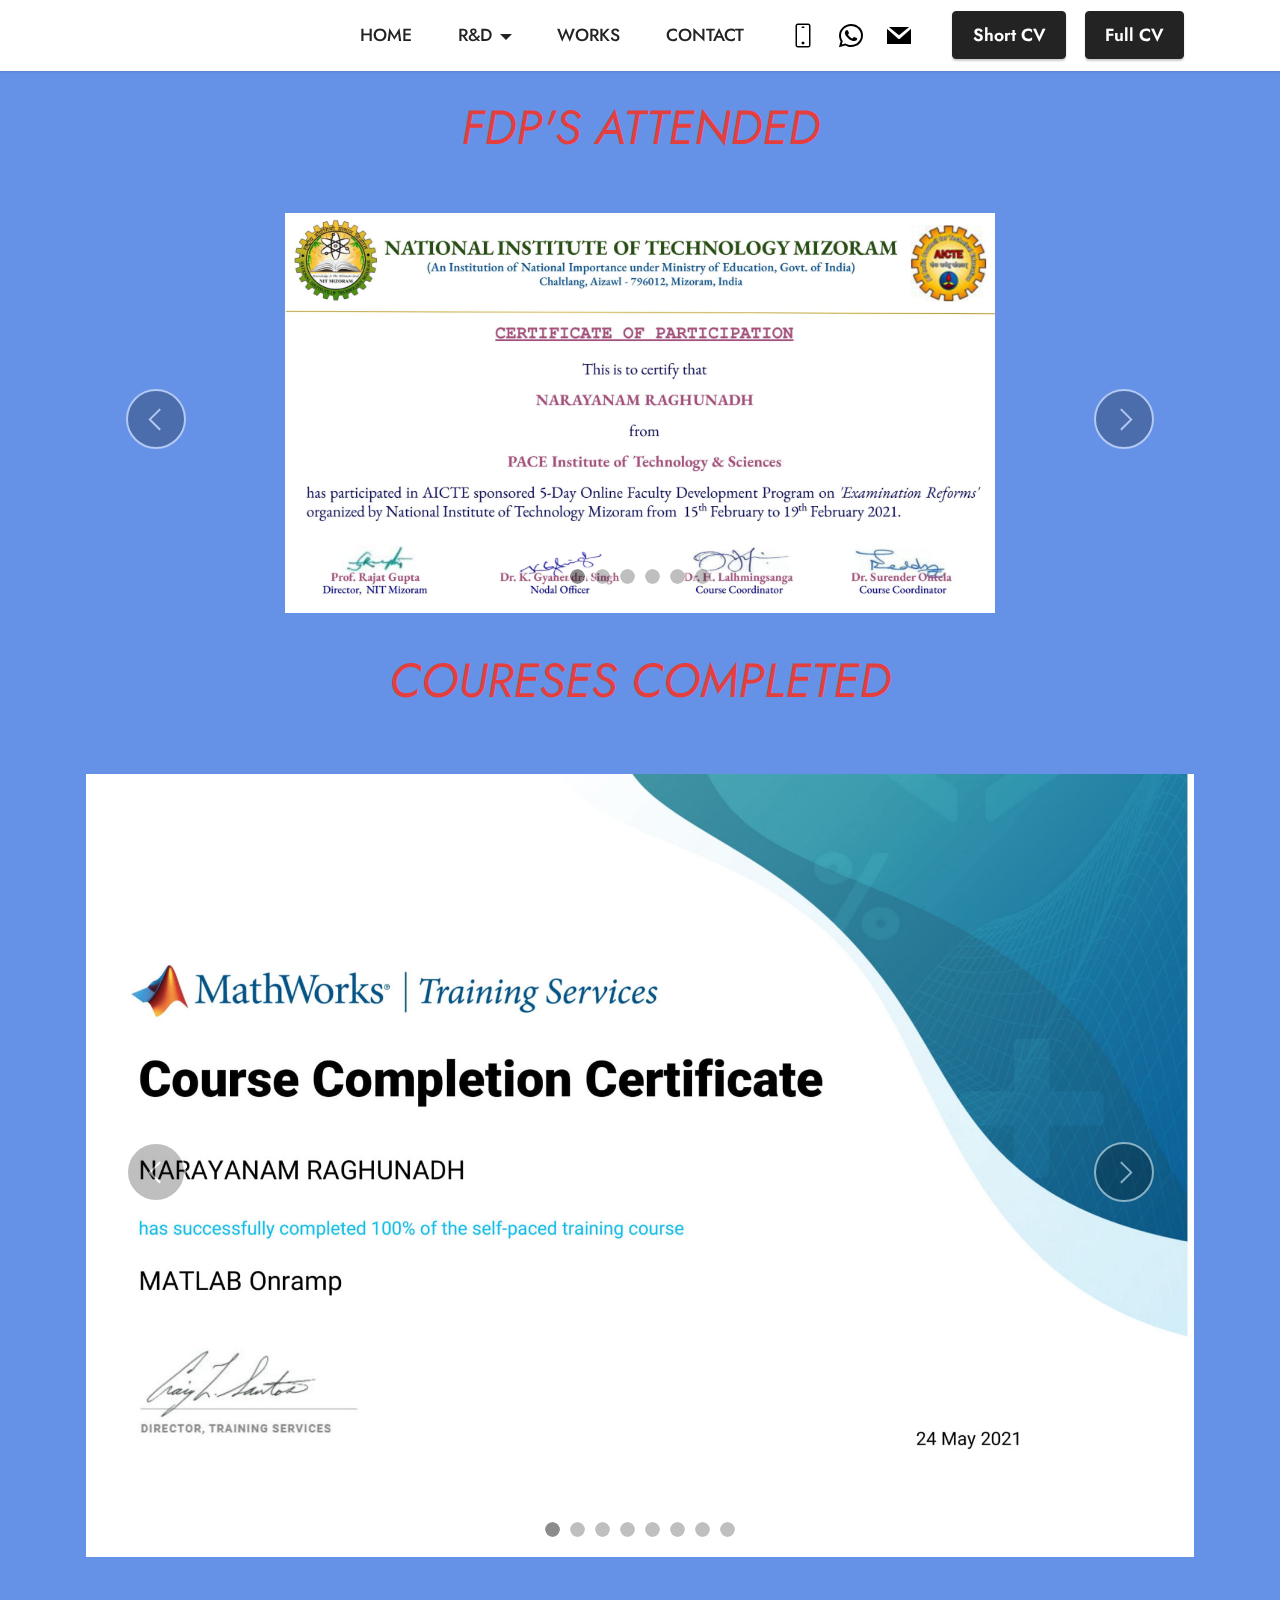
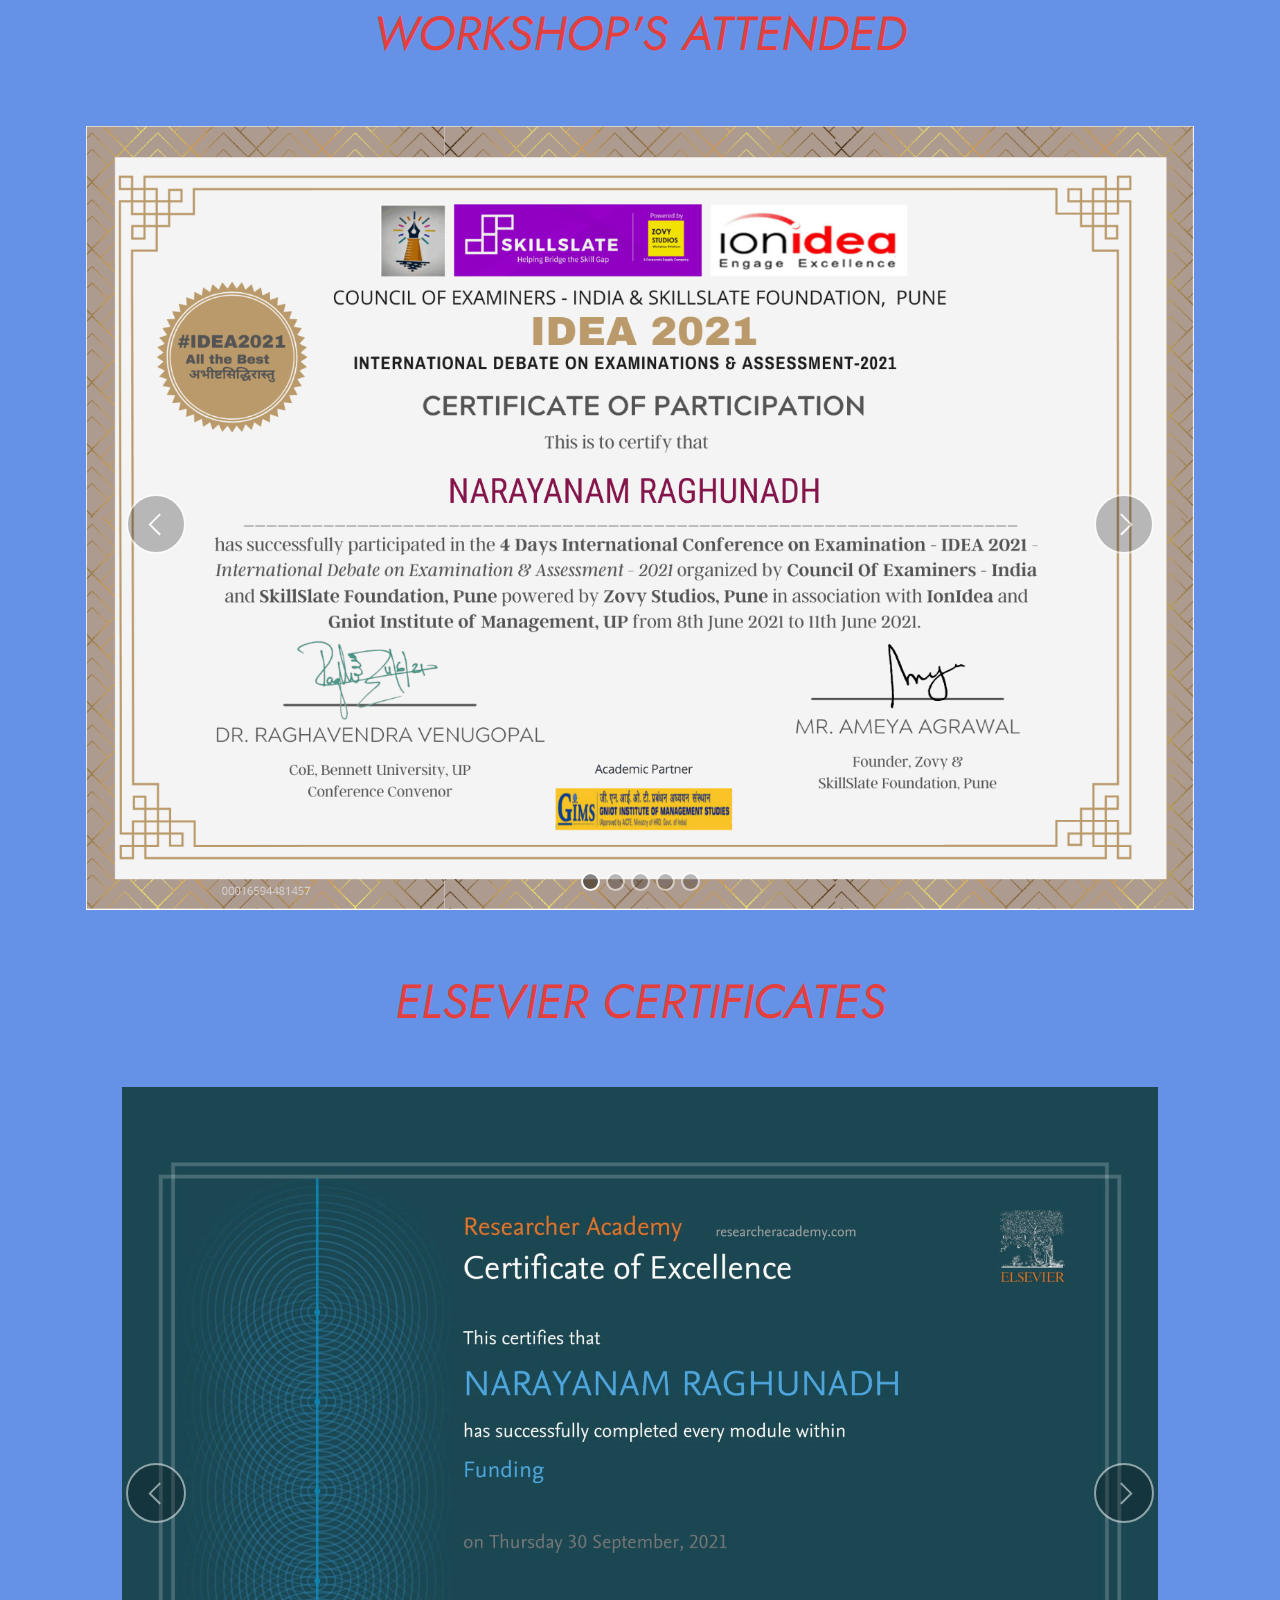
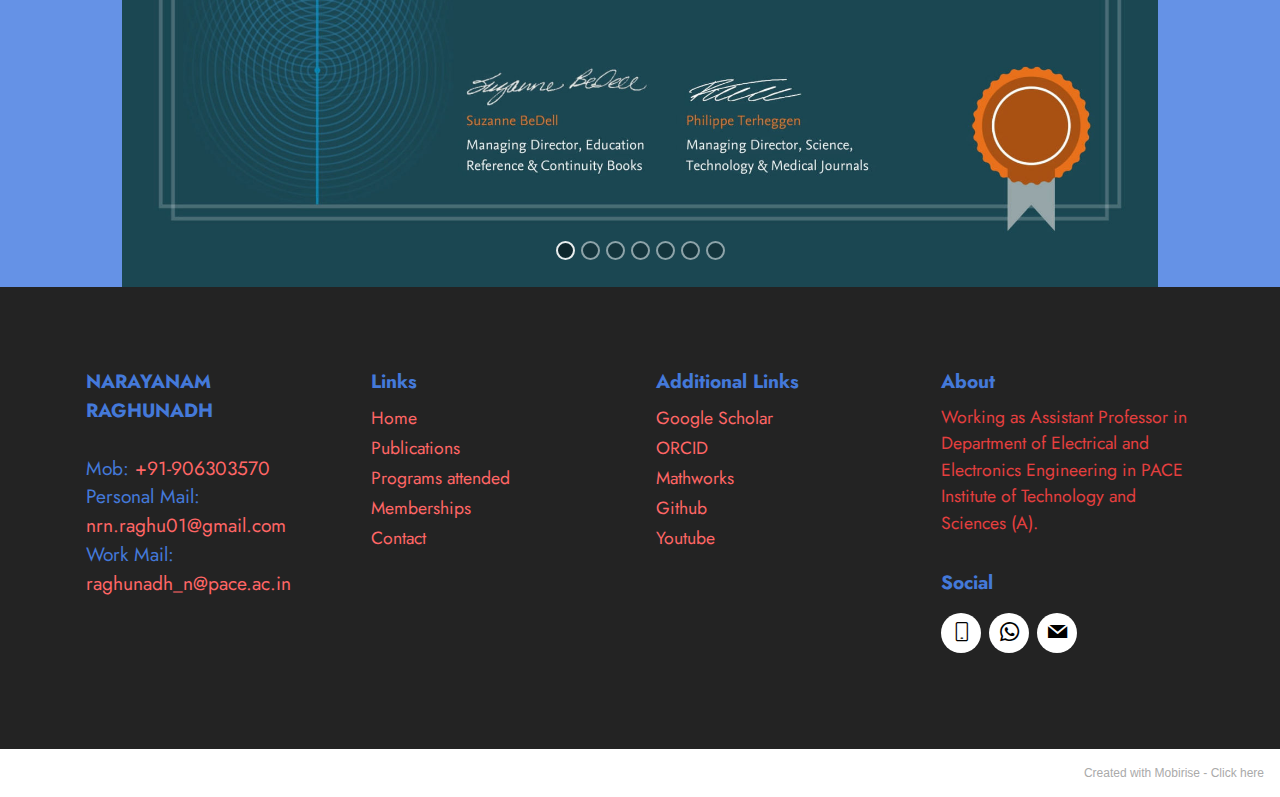
<file: programs.html>
<!DOCTYPE html>
<html  >
<head>
  <!-- Site made with Mobirise Website Builder v5.5.8, https://mobirise.com -->
  <meta charset="UTF-8">
  <meta http-equiv="X-UA-Compatible" content="IE=edge">
  <meta name="generator" content="Mobirise v5.5.8, mobirise.com">
  <meta name="viewport" content="width=device-width, initial-scale=1, minimum-scale=1">
  <link rel="shortcut icon" href="assets/images/logo.png" type="image/x-icon">
  <meta name="description" content="">
  
  
  <title>programs</title>
  <link rel="stylesheet" href="assets/web/assets/mobirise-icons-bold/mobirise-icons-bold.css">
  <link rel="stylesheet" href="assets/web/assets/mobirise-icons2/mobirise2.css">
  <link rel="stylesheet" href="assets/bootstrap/css/bootstrap.min.css">
  <link rel="stylesheet" href="assets/bootstrap/css/bootstrap-grid.min.css">
  <link rel="stylesheet" href="assets/bootstrap/css/bootstrap-reboot.min.css">
  <link rel="stylesheet" href="assets/dropdown/css/style.css">
  <link rel="stylesheet" href="assets/socicon/css/styles.css">
  <link rel="stylesheet" href="assets/theme/css/style.css">
  <link rel="preload" href="https://fonts.googleapis.com/css?family=Jost:100,200,300,400,500,600,700,800,900,100i,200i,300i,400i,500i,600i,700i,800i,900i&display=swap" as="style" onload="this.onload=null;this.rel='stylesheet'">
  <noscript><link rel="stylesheet" href="https://fonts.googleapis.com/css?family=Jost:100,200,300,400,500,600,700,800,900,100i,200i,300i,400i,500i,600i,700i,800i,900i&display=swap"></noscript>
  <link rel="preload" as="style" href="assets/mobirise/css/mbr-additional.css"><link rel="stylesheet" href="assets/mobirise/css/mbr-additional.css" type="text/css">
  
  
  
  
</head>
<body>
  
  <section data-bs-version="5.1" class="menu menu2 cid-sU86RwNu74" once="menu" id="menu2-2i">
    
    <nav class="navbar navbar-dropdown navbar-fixed-top navbar-expand-lg">
        <div class="container">
            <div class="navbar-brand">
                
                
            </div>
            <button class="navbar-toggler" type="button" data-toggle="collapse" data-bs-toggle="collapse" data-target="#navbarSupportedContent" data-bs-target="#navbarSupportedContent" aria-controls="navbarNavAltMarkup" aria-expanded="false" aria-label="Toggle navigation">
                <div class="hamburger">
                    <span></span>
                    <span></span>
                    <span></span>
                    <span></span>
                </div>
            </button>
            <div class="collapse navbar-collapse" id="navbarSupportedContent">
                <ul class="navbar-nav nav-dropdown navbar-nav-top-padding" data-app-modern-menu="true"><li class="nav-item"><a class="nav-link link text-black display-4" href="https://mobiri.se">HOME</a></li>
                    <li class="nav-item dropdown"><a class="nav-link link text-black dropdown-toggle display-4" href="https://mobiri.se" data-toggle="dropdown-submenu" data-bs-toggle="dropdown" data-bs-auto-close="outside" aria-expanded="false">R&amp;D</a><div class="dropdown-menu" aria-labelledby="dropdown-undefined"><div class="dropdown"><a class="text-black dropdown-item text-primary dropdown-toggle display-4" href="publications.html" data-toggle="dropdown-submenu" data-bs-toggle="dropdown" data-bs-auto-close="outside" aria-expanded="false">Publications</a><div class="dropdown-menu dropdown-submenu" aria-labelledby="dropdown-undefined"><a class="text-black dropdown-item text-primary display-4" href="publications.html#content6-2q">Papers Published</a><a class="text-black dropdown-item text-primary display-4" href="publications.html#content6-2r">Conferences attended</a><a class="text-black dropdown-item text-primary display-4" href="publications.html#content6-2s">Book Chapters Published</a><a class="text-black dropdown-item text-primary display-4" href="publications.html#content6-2t">Books Edited</a></div></div><div class="dropdown"><a class="text-black dropdown-item text-primary dropdown-toggle display-4" href="programs.html" data-toggle="dropdown-submenu" data-bs-toggle="dropdown" data-bs-auto-close="outside" aria-expanded="false">Programs attended</a><div class="dropdown-menu dropdown-submenu" aria-labelledby="dropdown-undefined"><a class="text-black dropdown-item text-primary display-4" href="programs.html#content6-2l">FDP's Attended</a><a class="text-black dropdown-item text-primary display-4" href="programs.html#content6-2l">Courses Completed</a><a class="text-black dropdown-item text-primary display-4" href="programs.html#content6-2m">Workshops attended</a><a class="text-black dropdown-item text-primary display-4" href="programs.html#content6-2n">ELSEVIER CERTIFICATES</a></div></div><a class="text-black dropdown-item text-primary display-4" href="memberships.html">Professional Body Memberships</a></div></li>
                    <li class="nav-item"><a class="nav-link link text-black display-4" href="https://mobiri.se">WORKS</a>
                    </li><li class="nav-item"><a class="nav-link link text-black display-4" href="https://mobiri.se">CONTACT</a></li></ul>
                <div class="icons-menu">
                    <a class="iconfont-wrapper" href="tel:+919063003570">
                        <span class="p-2 mbr-iconfont mbrib-mobile2"></span>
                    </a>
                    <a class="iconfont-wrapper" href="https://wa.me/919063003570">
                        <span class="p-2 mbr-iconfont socicon-whatsapp socicon"></span>
                    </a>
                    <a class="iconfont-wrapper" href="mailto:nrn.raghu01@gmail.com">
                        <span class="p-2 mbr-iconfont socicon-mail socicon"></span>
                    </a>
                    
                </div>
                <div class="navbar-buttons mbr-section-btn"><a class="btn btn-primary display-4" href="https://mobiri.se">Short CV</a> <a class="btn btn-primary display-4" href="https://mobiri.se">Full CV</a></div>
            </div>
        </div>
    </nav>
</section>

<section data-bs-version="5.1" class="content6 cid-sU8bJAfRoo" id="content6-2l">
    
    <div class="container">
        <div class="row justify-content-center">
            <div class="col-md-12 col-lg-10">
                <hr class="line">
                <p class="mbr-text align-center mbr-fonts-style my-4 display-2"><em>FDP'S ATTENDED</em></p>
                <hr class="line">
            </div>
        </div>
    </div>
</section>

<section data-bs-version="5.1" class="slider2 cid-sU6Vn788Dz" id="slider2-w">
    

    
    <div class="container">
        <div class="row justify-content-center">
            <div class="col-12 col-md-12">
                <div class="carousel slide carousel-fade" id="sU8hpqR8w4" data-ride="carousel" data-bs-ride="carousel" data-interval="5000" data-bs-interval="5000">
                    
                    <ol class="carousel-indicators">
                        <li data-slide-to="0" data-bs-slide-to="0" class="active" data-target="#sU8hpqR8w4" data-bs-target="#sU8hpqR8w4"></li>
                        <li data-slide-to="1" data-bs-slide-to="1" data-target="#sU8hpqR8w4" data-bs-target="#sU8hpqR8w4"></li>
                        <li data-slide-to="2" data-bs-slide-to="2" data-target="#sU8hpqR8w4" data-bs-target="#sU8hpqR8w4"></li><li data-slide-to="3" data-bs-slide-to="3" data-target="#sU8hpqR8w4" data-bs-target="#sU8hpqR8w4"></li><li data-slide-to="4" data-bs-slide-to="4" data-target="#sU8hpqR8w4" data-bs-target="#sU8hpqR8w4"></li><li data-slide-to="5" data-bs-slide-to="5" data-target="#sU8hpqR8w4" data-bs-target="#sU8hpqR8w4"></li>
                    </ol>
                    <div class="carousel-inner">
                        <div class="carousel-item slider-image item active">
                            <div class="item-wrapper">
                                <img class="d-block w-100" src="assets/images/3.-fdp-nit-mizoram-feb-2021-1-1900x1069.jpg" alt="" data-slide-to="0" data-bs-slide-to="0">
                                
                            </div>
                        </div>
                        <div class="carousel-item slider-image item">
                            <div class="item-wrapper">
                                <img class="d-block w-100" src="assets/images/2.-fdp-vnr-vjit-nov-2020-1-1900x1468.jpg" data-slide-to="1" data-bs-slide-to="1">
                                
                            </div>
                        </div>
                        <div class="carousel-item slider-image item">
                            <div class="item-wrapper">
                                <img class="d-block w-100" src="assets/images/4-sttp-feb-2021-1-1900x1344.jpg" data-slide-to="2" data-bs-slide-to="2">
                                
                            </div>
                        </div><div class="carousel-item slider-image item">
                            <div class="item-wrapper">
                                <img class="d-block w-100" src="assets/images/1.-fdp-vvit-fdp-nov-2021-1-1564x937.jpg" data-slide-to="3" data-bs-slide-to="3">
                                
                            </div>
                        </div><div class="carousel-item slider-image item">
                            <div class="item-wrapper">
                                <img class="d-block w-100" src="assets/images/5-atal-june-2021-1-1900x1344.jpg" data-slide-to="4" data-bs-slide-to="4">
                                
                            </div>
                        </div><div class="carousel-item slider-image item">
                            <div class="item-wrapper">
                                <img class="d-block w-100" src="assets/images/6-atal-fdp-nov-1123x794.jpg" data-slide-to="5" data-bs-slide-to="5">
                                
                            </div>
                        </div>
                    </div>
                    <a class="carousel-control carousel-control-prev" role="button" data-slide="prev" data-bs-slide="prev" href="#sU8hpqR8w4">
                        <span class="mobi-mbri mobi-mbri-arrow-prev" aria-hidden="true"></span>
                        <span class="sr-only visually-hidden">Previous</span>
                    </a>
                    <a class="carousel-control carousel-control-next" role="button" data-slide="next" data-bs-slide="next" href="#sU8hpqR8w4">
                        <span class="mobi-mbri mobi-mbri-arrow-next" aria-hidden="true"></span>
                        <span class="sr-only visually-hidden">Next</span>
                    </a>
                </div>
            </div>
        </div>
    </div>
</section>

<section data-bs-version="5.1" class="content6 cid-sU8cd4nK3t" id="content6-2o">
    
    <div class="container">
        <div class="row justify-content-center">
            <div class="col-md-12 col-lg-10">
                <hr class="line">
                <p class="mbr-text align-center mbr-fonts-style my-4 display-2"><em>COURESES COMPLETED</em></p>
                <hr class="line">
            </div>
        </div>
    </div>
</section>

<section data-bs-version="5.1" class="slider2 cid-sU6VWkGzfq" id="slider2-x">
    

    
    <div class="container">
        <div class="row justify-content-center">
            <div class="col-12 col-md-12">
                <div class="carousel slide" id="sU8hprGOgl" data-interval="5000" data-bs-interval="5000">
                    
                    <ol class="carousel-indicators">
                        <li data-slide-to="0" data-bs-slide-to="0" class="active" data-target="#sU8hprGOgl" data-bs-target="#sU8hprGOgl"></li><li data-slide-to="1" data-bs-slide-to="1" class="" data-target="#sU8hprGOgl" data-bs-target="#sU8hprGOgl"></li><li data-slide-to="2" data-bs-slide-to="2" class="" data-target="#sU8hprGOgl" data-bs-target="#sU8hprGOgl"></li>
                        <li data-slide-to="3" data-bs-slide-to="3" data-target="#sU8hprGOgl" data-bs-target="#sU8hprGOgl"></li><li data-slide-to="4" data-bs-slide-to="4" data-target="#sU8hprGOgl" data-bs-target="#sU8hprGOgl"></li><li data-slide-to="5" data-bs-slide-to="5" data-target="#sU8hprGOgl" data-bs-target="#sU8hprGOgl"></li><li data-slide-to="6" data-bs-slide-to="6" data-target="#sU8hprGOgl" data-bs-target="#sU8hprGOgl"></li><li data-slide-to="7" data-bs-slide-to="7" data-target="#sU8hprGOgl" data-bs-target="#sU8hprGOgl"></li>
                        
                    </ol>
                    <div class="carousel-inner">
                        <div class="carousel-item slider-image item active">
                            <div class="item-wrapper">
                                <img class="d-block w-100" src="assets/images/1.-matlab-onramp-certificate-1900x1344.jpg" data-slide-to="0" data-bs-slide-to="0">
                                
                            </div>
                        </div><div class="carousel-item slider-image item">
                            <div class="item-wrapper">
                                <img class="d-block w-100" src="assets/images/2.-sim-1900x1344.jpg" data-slide-to="1" data-bs-slide-to="1">
                                
                            </div>
                        </div>
                        <div class="carousel-item slider-image item">
                            <div class="item-wrapper">
                                <img class="d-block w-100" src="assets/images/3.-ml-certificate-1900x1344.jpg" data-slide-to="2" data-bs-slide-to="2">
                                
                            </div>
                        </div><div class="carousel-item slider-image item">
                            <div class="item-wrapper">
                                <img class="d-block w-100" src="assets/images/7-coding-ninjas-python-course-842x595.jpg" data-slide-to="3" data-bs-slide-to="3">
                                
                            </div>
                        </div><div class="carousel-item slider-image item">
                            <div class="item-wrapper">
                                <img class="d-block w-100" src="assets/images/6.-skillup-nasscom-certificate-1900x1344.jpg" data-slide-to="4" data-bs-slide-to="4">
                                
                            </div>
                        </div>
                        <div class="carousel-item slider-image item">
                            <div class="item-wrapper">
                                <img class="d-block w-100" src="assets/images/5.-bigdata-842x596.jpg" data-slide-to="5" data-bs-slide-to="5">
                                
                            </div>
                        </div><div class="carousel-item slider-image item">
                            <div class="item-wrapper">
                                <img class="d-block w-100" src="assets/images/4.-jigsaw-academy-842x1152.jpg" data-slide-to="6" data-bs-slide-to="6">
                                
                            </div>
                        </div><div class="carousel-item slider-image item">
                            <div class="item-wrapper">
                                <img class="d-block w-100" src="assets/images/8-whitehat-jr-842x1192.jpg" data-slide-to="7" data-bs-slide-to="7">
                                
                            </div>
                        </div>
                    </div>
                    <a class="carousel-control carousel-control-prev" role="button" data-slide="prev" data-bs-slide="prev" href="#sU8hprGOgl">
                        <span class="mobi-mbri mobi-mbri-arrow-prev" aria-hidden="true"></span>
                        <span class="sr-only visually-hidden">Previous</span>
                    </a>
                    <a class="carousel-control carousel-control-next" role="button" data-slide="next" data-bs-slide="next" href="#sU8hprGOgl">
                        <span class="mobi-mbri mobi-mbri-arrow-next" aria-hidden="true"></span>
                        <span class="sr-only visually-hidden">Next</span>
                    </a>
                </div>
            </div>
        </div>
    </div>
</section>

<section data-bs-version="5.1" class="content6 cid-sU8bYxCLew" id="content6-2m">
    
    <div class="container">
        <div class="row justify-content-center">
            <div class="col-md-12 col-lg-10">
                <hr class="line">
                <p class="mbr-text align-center mbr-fonts-style my-4 display-2"><em>WORKSHOP'S ATTENDED</em></p>
                <hr class="line">
            </div>
        </div>
    </div>
</section>

<section data-bs-version="5.1" class="slider2 cid-sU739eBWo8" id="slider2-10">
    

    
    <div class="container">
        <div class="row justify-content-center">
            <div class="col-12 col-md-12">
                <div class="carousel slide" id="sU8hpsGZDM" data-interval="5000" data-bs-interval="5000">
                    
                    <ol class="carousel-indicators">
                        <li data-slide-to="0" data-bs-slide-to="0" class="active" data-target="#sU8hpsGZDM" data-bs-target="#sU8hpsGZDM"></li>
                        <li data-slide-to="1" data-bs-slide-to="1" data-target="#sU8hpsGZDM" data-bs-target="#sU8hpsGZDM"></li><li data-slide-to="2" data-bs-slide-to="2" data-target="#sU8hpsGZDM" data-bs-target="#sU8hpsGZDM"></li><li data-slide-to="3" data-bs-slide-to="3" data-target="#sU8hpsGZDM" data-bs-target="#sU8hpsGZDM"></li><li data-slide-to="4" data-bs-slide-to="4" data-target="#sU8hpsGZDM" data-bs-target="#sU8hpsGZDM"></li>
                        
                    </ol>
                    <div class="carousel-inner">
                        
                        
                        <div class="carousel-item slider-image item active">
                            <div class="item-wrapper">
                                <img class="d-block w-100" src="assets/images/idea-june-2021-1600x1132.png" data-slide-to="0" data-bs-slide-to="0">
                                
                            </div>
                        </div><div class="carousel-item slider-image item">
                            <div class="item-wrapper">
                                <img class="d-block w-100" src="assets/images/workshop-pantech-ai-1900x1343.jpg" data-slide-to="1" data-bs-slide-to="1">
                                
                            </div>
                        </div><div class="carousel-item slider-image item">
                            <div class="item-wrapper">
                                <img class="d-block w-100" src="assets/images/workshop-pantech-ev-may-1900x1343.jpg" data-slide-to="2" data-bs-slide-to="2">
                                
                            </div>
                        </div><div class="carousel-item slider-image item">
                            <div class="item-wrapper">
                                <img class="d-block w-100" src="assets/images/workshop-pantech-ml-1900x1343.jpg" data-slide-to="3" data-bs-slide-to="3">
                                
                            </div>
                        </div><div class="carousel-item slider-image item">
                            <div class="item-wrapper">
                                <img class="d-block w-100" src="assets/images/pantech-1900x1343.png" data-slide-to="4" data-bs-slide-to="4">
                                
                            </div>
                        </div>
                    </div>
                    <a class="carousel-control carousel-control-prev" role="button" data-slide="prev" data-bs-slide="prev" href="#sU8hpsGZDM">
                        <span class="mobi-mbri mobi-mbri-arrow-prev" aria-hidden="true"></span>
                        <span class="sr-only visually-hidden">Previous</span>
                    </a>
                    <a class="carousel-control carousel-control-next" role="button" data-slide="next" data-bs-slide="next" href="#sU8hpsGZDM">
                        <span class="mobi-mbri mobi-mbri-arrow-next" aria-hidden="true"></span>
                        <span class="sr-only visually-hidden">Next</span>
                    </a>
                </div>
            </div>
        </div>
    </div>
</section>

<section data-bs-version="5.1" class="content6 cid-sU8c601Pi0" id="content6-2n">
    
    <div class="container">
        <div class="row justify-content-center">
            <div class="col-md-12 col-lg-10">
                <hr class="line">
                <p class="mbr-text align-center mbr-fonts-style my-4 display-2"><em>ELSEVIER CERTIFICATES</em></p>
                <hr class="line">
            </div>
        </div>
    </div>
</section>

<section data-bs-version="5.1" class="slider2 cid-sU74z1Wy3I" id="slider2-12">
    

    
    <div class="container">
        <div class="row justify-content-center">
            <div class="col-12 col-md-12">
                <div class="carousel slide" id="sU8hptMs9U" data-interval="5000" data-bs-interval="5000">
                    
                    <ol class="carousel-indicators">
                        <li data-slide-to="0" data-bs-slide-to="0" class="active" data-target="#sU8hptMs9U" data-bs-target="#sU8hptMs9U"></li>
                        <li data-slide-to="1" data-bs-slide-to="1" data-target="#sU8hptMs9U" data-bs-target="#sU8hptMs9U"></li>
                        <li data-slide-to="2" data-bs-slide-to="2" data-target="#sU8hptMs9U" data-bs-target="#sU8hptMs9U"></li><li data-slide-to="3" data-bs-slide-to="3" data-target="#sU8hptMs9U" data-bs-target="#sU8hptMs9U"></li><li data-slide-to="4" data-bs-slide-to="4" data-target="#sU8hptMs9U" data-bs-target="#sU8hptMs9U"></li><li data-slide-to="5" data-bs-slide-to="5" data-target="#sU8hptMs9U" data-bs-target="#sU8hptMs9U"></li><li data-slide-to="6" data-bs-slide-to="6" data-target="#sU8hptMs9U" data-bs-target="#sU8hptMs9U"></li>
                    </ol>
                    <div class="carousel-inner">
                        <div class="carousel-item slider-image item active">
                            <div class="item-wrapper">
                                <img class="d-block w-100" src="assets/images/1.1.-funding-certificate-1900x1468.jpg" data-slide-to="0" data-bs-slide-to="0">
                                
                            </div>
                        </div>
                        <div class="carousel-item slider-image item">
                            <div class="item-wrapper">
                                <img class="d-block w-100" src="assets/images/1.2.-research-collaborations-certificate-1900x1468.jpg" data-slide-to="1" data-bs-slide-to="1">
                                
                            </div>
                        </div>
                        <div class="carousel-item slider-image item">
                            <div class="item-wrapper">
                                <img class="d-block w-100" src="assets/images/1.3.-research-data-management-certificate-1900x1468.jpg" data-slide-to="2" data-bs-slide-to="2">
                                
                            </div>
                        </div><div class="carousel-item slider-image item">
                            <div class="item-wrapper">
                                <img class="d-block w-100" src="assets/images/2.1.-fundamentals-manuscript-preparation-certificate-1900x1468.jpg" data-slide-to="3" data-bs-slide-to="3">
                                
                            </div>
                        </div><div class="carousel-item slider-image item">
                            <div class="item-wrapper">
                                <img class="d-block w-100" src="assets/images/2.4.-book-writing-certificate-1900x1468.jpg" data-slide-to="4" data-bs-slide-to="4">
                                
                            </div>
                        </div><div class="carousel-item slider-image item">
                            <div class="item-wrapper">
                                <img class="d-block w-100" src="assets/images/3.1.-fundamentals-peer-review-certificate-1900x1468.jpg" data-slide-to="5" data-bs-slide-to="5">
                                
                            </div>
                        </div><div class="carousel-item slider-image item">
                            <div class="item-wrapper">
                                <img class="d-block w-100" src="assets/images/3.2.-certified-peer-reviewer-course-certificate-1900x1468.jpg" data-slide-to="6" data-bs-slide-to="6">
                                
                            </div>
                        </div>
                    </div>
                    <a class="carousel-control carousel-control-prev" role="button" data-slide="prev" data-bs-slide="prev" href="#sU8hptMs9U">
                        <span class="mobi-mbri mobi-mbri-arrow-prev" aria-hidden="true"></span>
                        <span class="sr-only visually-hidden">Previous</span>
                    </a>
                    <a class="carousel-control carousel-control-next" role="button" data-slide="next" data-bs-slide="next" href="#sU8hptMs9U">
                        <span class="mobi-mbri mobi-mbri-arrow-next" aria-hidden="true"></span>
                        <span class="sr-only visually-hidden">Next</span>
                    </a>
                </div>
            </div>
        </div>
    </div>
</section>

<section data-bs-version="5.1" class="footer1 cid-sU871EGuqM" once="footers" id="footer1-2k">

    
    
    <div class="container">
        <div class="row mbr-white">
            <div class="col-12 col-md-6 col-lg-3">
                <h5 class="mbr-section-subtitle mbr-fonts-style mb-2 display-7"><strong>NARAYANAM RAGHUNADH<br></strong><br>Mob: <a href="tel:+919063003570" class="text-secondary">+91-906303570</a><br>Personal Mail: <a href="mailto:nrn.raghu01@gmail.com" class="text-secondary">nrn.raghu01@gmail.com</a><br>Work Mail:<br><a href="mailto:raghunadh_n@pace.ac.in" class="text-secondary">raghunadh_n@pace.ac.in</a></h5>
                <ul class="list mbr-fonts-style display-4">
                    <li class="mbr-text item-wrap"><br></li>
                </ul>
            </div>
            <div class="col-12 col-md-6 col-lg-3">
                <h5 class="mbr-section-subtitle mbr-fonts-style mb-2 display-7"><strong>Links</strong></h5>
                <ul class="list mbr-fonts-style display-4">

                    <li class="mbr-text item-wrap"><a href="index.html" class="text-secondary">Home</a></li>
                    <li class="mbr-text item-wrap"><a href="publications.html" class="text-secondary">Publications</a></li>
                    <li class="mbr-text item-wrap"><a href="programs.html" class="text-secondary">Programs attended</a></li><li class="mbr-text item-wrap"><a href="memberships.html" class="text-secondary">Memberships</a></li><li class="mbr-text item-wrap"><a href="contact.html" class="text-secondary">Contact</a></li>
                </ul>
            </div>
            <div class="col-12 col-md-6 col-lg-3">
                <h5 class="mbr-section-subtitle mbr-fonts-style mb-2 display-7"><strong>Additional Links</strong></h5>
                <ul class="list mbr-fonts-style display-4">
                    <li class="mbr-text item-wrap"><a href="https://scholar.google.com/citations?hl=en&authuser=1&user=uhrSjTgAAAAJ" class="text-secondary">Google Scholar</a>
</li><li class="mbr-text item-wrap"><a href="https://orcid.org/0000-0002-0268-4958" class="text-secondary">ORCID</a>
</li><li class="mbr-text item-wrap"><a href="https://in.mathworks.com/matlabcentral/cody/players/11005821" class="text-secondary">Mathworks</a></li><li class="mbr-text item-wrap"><a href="https://in.mathworks.com/matlabcentral/cody/players/11005821" class="text-secondary">
</a></li><li class="mbr-text item-wrap"><a href="https://github.com/N-RAGHUNADH" class="text-secondary">Github</a></li><li class="mbr-text item-wrap"><a href="https://www.youtube.com/channel/UCE53Ksvmn5VxSe-AUfDqqRg?sub_confirmation=1" class="text-secondary">Youtube</a></li><li class="mbr-text item-wrap"><br></li><li class="mbr-text item-wrap">
</li><li class="mbr-text item-wrap">
</li><li class="mbr-text item-wrap">
</li><li class="mbr-text item-wrap">
</li>
                </ul>
            </div>
            <div class="col-12 col-md-6 col-lg-3">
                <h5 class="mbr-section-subtitle mbr-fonts-style mb-2 display-7">
                    <strong>About</strong>
                </h5>
                <p class="mbr-text mbr-fonts-style mb-4 display-4">Working as Assistant Professor in Department of Electrical and Electronics Engineering in PACE Institute of Technology and Sciences (A).</p>
                <h5 class="mbr-section-subtitle mbr-fonts-style mb-3 display-7">
                    <strong>Social</strong>
                </h5>
                <div class="social-row display-7">
                    <div class="soc-item">
                        <a href="tel:+919063003570">
                            <span class="mbr-iconfont mbrib-mobile"></span>
                        </a>
                    </div>
                    <div class="soc-item">
                        <a href="https://wa.me/919063003570">
                            <span class="mbr-iconfont socicon-whatsapp socicon"></span>
                        </a>
                    </div>
                    <div class="soc-item">
                        <a href="mailto:nrn.raghu01@gmail.com">
                            <span class="mbr-iconfont socicon-mail socicon"></span>
                        </a>
                    </div>
                    
                </div>
            </div>
            
        </div>
    </div>
</section><section style="background-color: #fff; font-family: -apple-system, BlinkMacSystemFont, 'Segoe UI', 'Roboto', 'Helvetica Neue', Arial, sans-serif; color:#aaa; font-size:12px; padding: 0; align-items: center; display: flex;"><a href="https://mobirise.site/h" style="flex: 1 1; height: 3rem; padding-left: 1rem;"></a><p style="flex: 0 0 auto; margin:0; padding-right:1rem;">Created with Mobirise - <a href="https://mobirise.site/m" style="color:#aaa;">Click here</a></p></section><script src="assets/bootstrap/js/bootstrap.bundle.min.js"></script>  <script src="assets/smoothscroll/smooth-scroll.js"></script>  <script src="assets/ytplayer/index.js"></script>  <script src="assets/dropdown/js/navbar-dropdown.js"></script>  <script src="assets/theme/js/script.js"></script>  
  
  
</body>
</html>
</file>
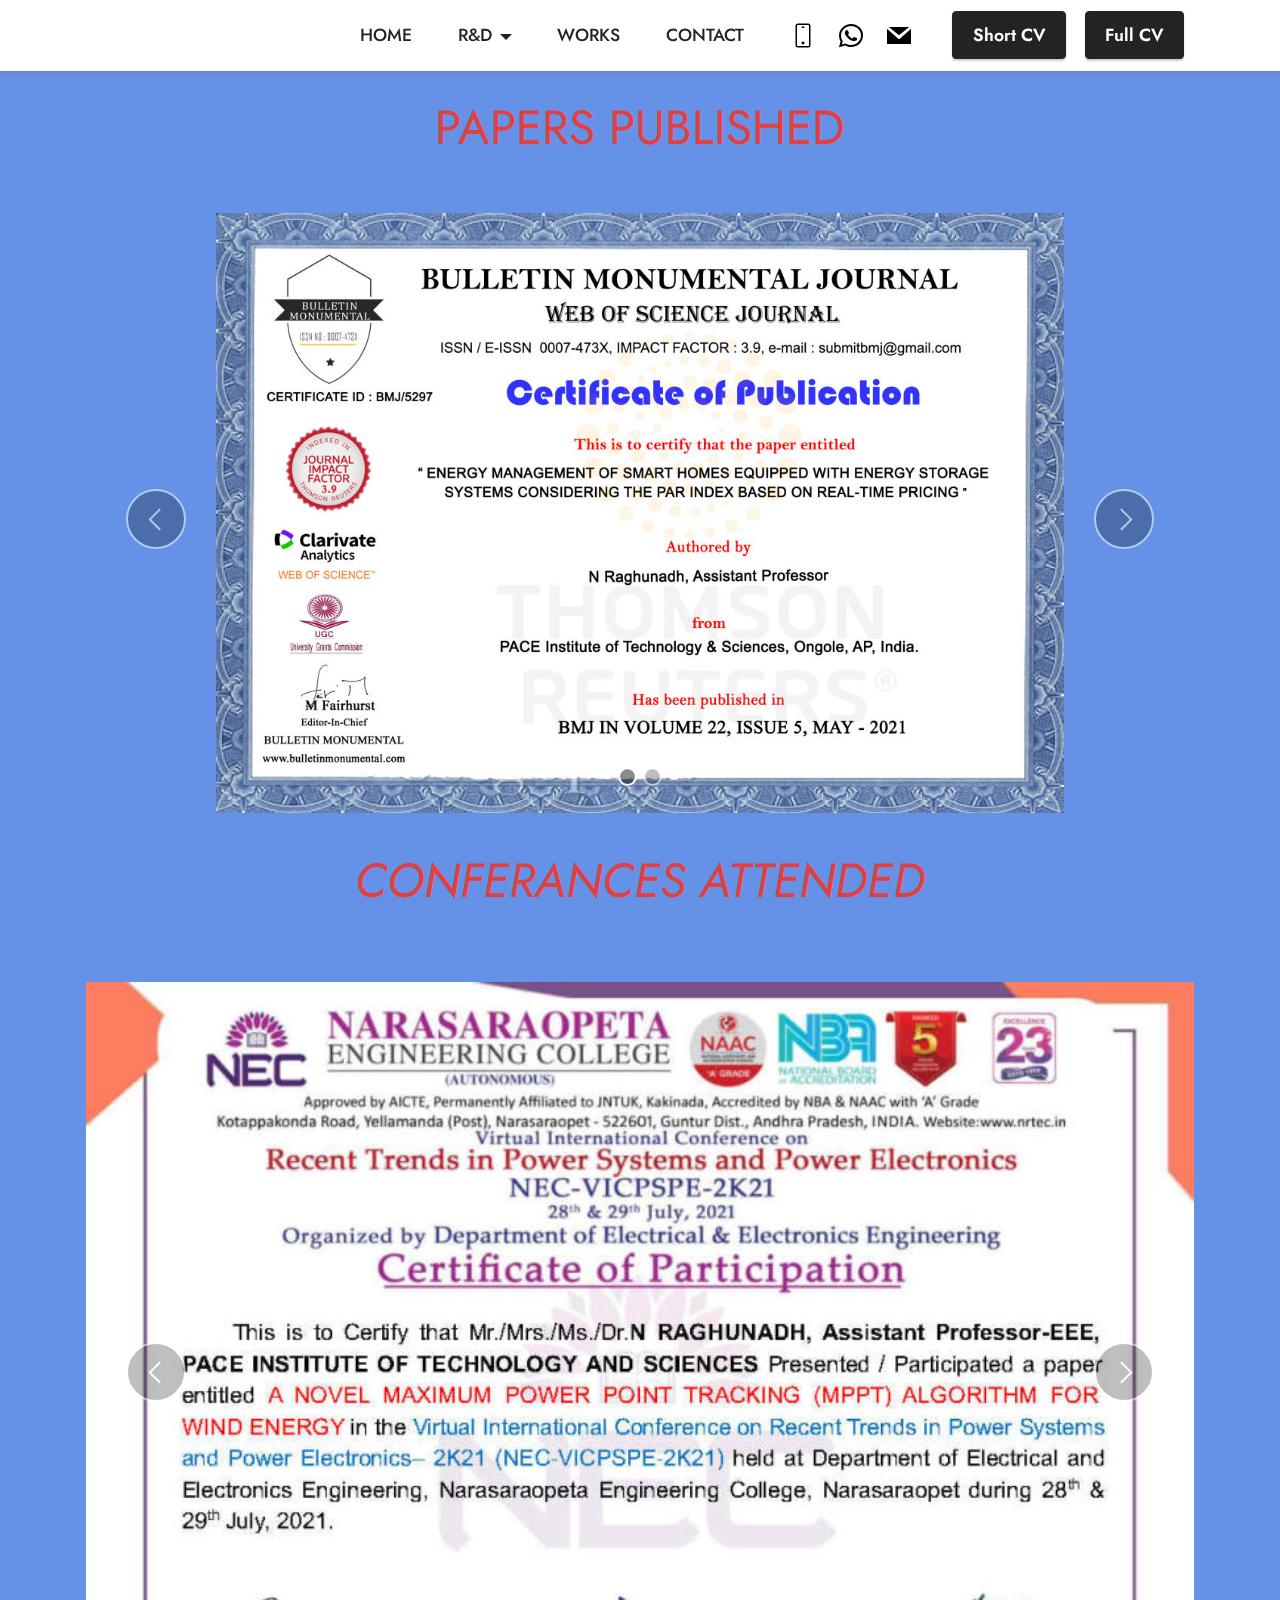
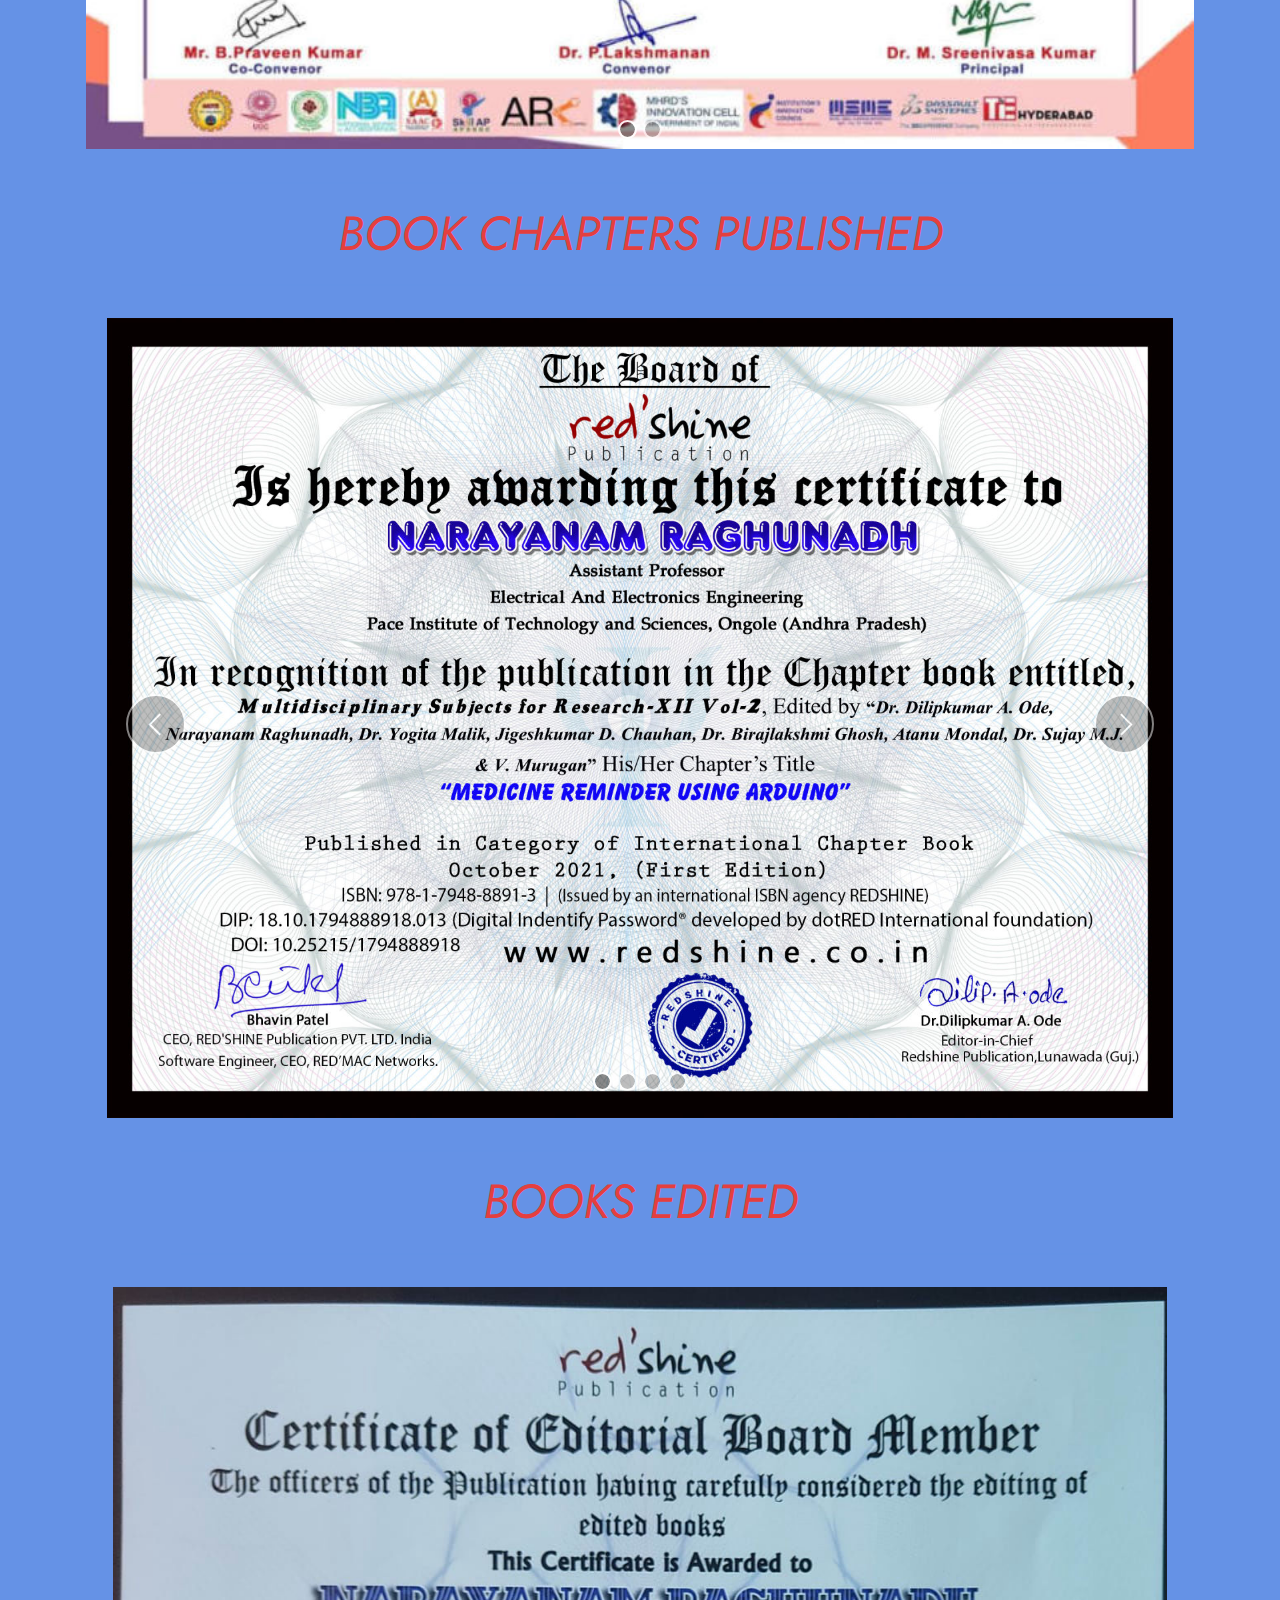
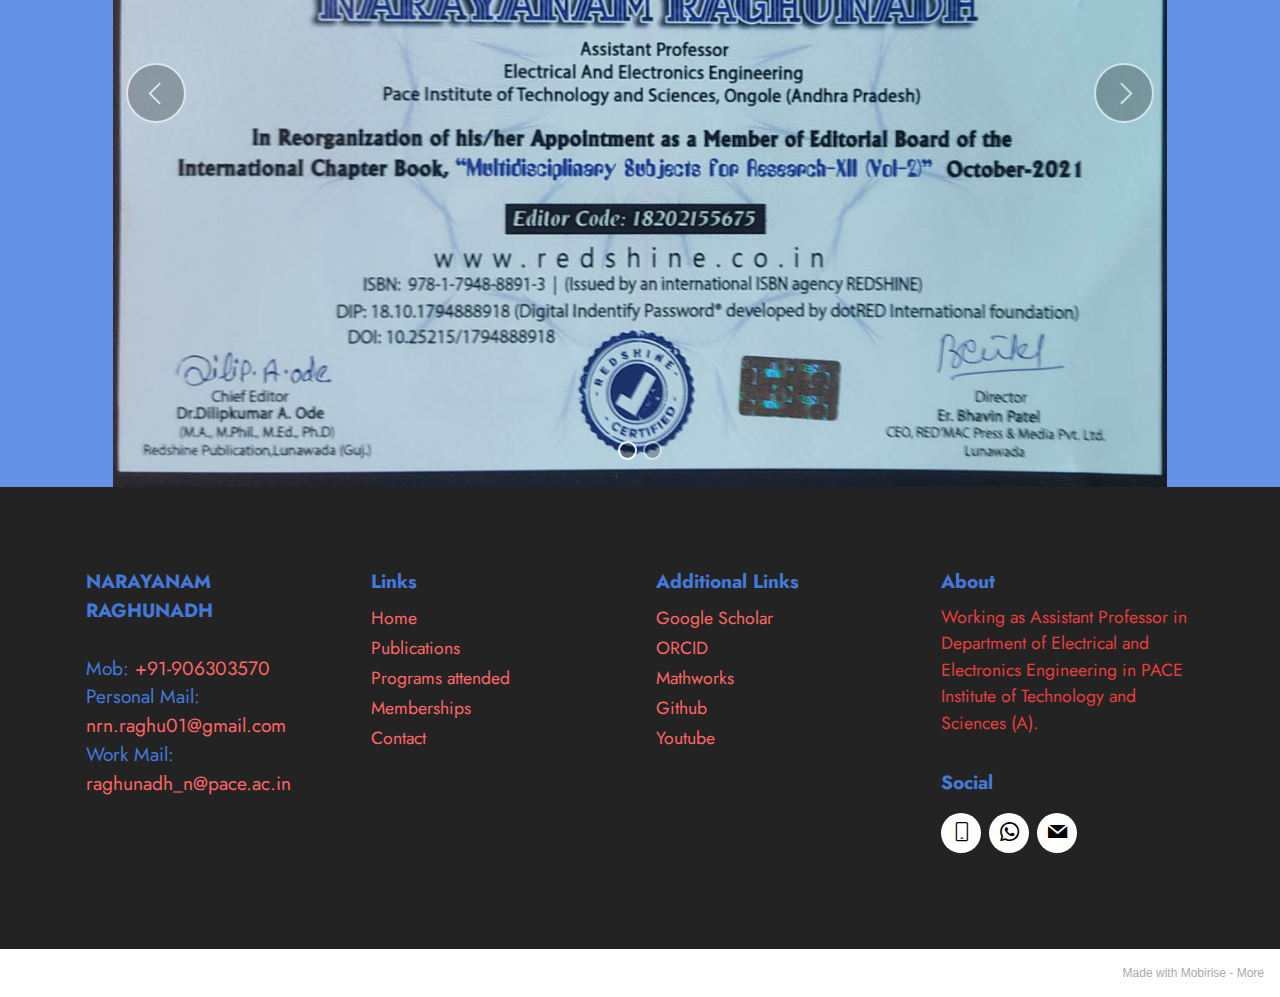
<file: publications.html>
<!DOCTYPE html>
<html  >
<head>
  <!-- Site made with Mobirise Website Builder v5.5.8, https://mobirise.com -->
  <meta charset="UTF-8">
  <meta http-equiv="X-UA-Compatible" content="IE=edge">
  <meta name="generator" content="Mobirise v5.5.8, mobirise.com">
  <meta name="viewport" content="width=device-width, initial-scale=1, minimum-scale=1">
  <link rel="shortcut icon" href="assets/images/logo.png" type="image/x-icon">
  <meta name="description" content="">
  
  
  <title>Publications</title>
  <link rel="stylesheet" href="assets/web/assets/mobirise-icons-bold/mobirise-icons-bold.css">
  <link rel="stylesheet" href="assets/web/assets/mobirise-icons2/mobirise2.css">
  <link rel="stylesheet" href="assets/bootstrap/css/bootstrap.min.css">
  <link rel="stylesheet" href="assets/bootstrap/css/bootstrap-grid.min.css">
  <link rel="stylesheet" href="assets/bootstrap/css/bootstrap-reboot.min.css">
  <link rel="stylesheet" href="assets/dropdown/css/style.css">
  <link rel="stylesheet" href="assets/socicon/css/styles.css">
  <link rel="stylesheet" href="assets/theme/css/style.css">
  <link rel="preload" href="https://fonts.googleapis.com/css?family=Jost:100,200,300,400,500,600,700,800,900,100i,200i,300i,400i,500i,600i,700i,800i,900i&display=swap" as="style" onload="this.onload=null;this.rel='stylesheet'">
  <noscript><link rel="stylesheet" href="https://fonts.googleapis.com/css?family=Jost:100,200,300,400,500,600,700,800,900,100i,200i,300i,400i,500i,600i,700i,800i,900i&display=swap"></noscript>
  <link rel="preload" as="style" href="assets/mobirise/css/mbr-additional.css"><link rel="stylesheet" href="assets/mobirise/css/mbr-additional.css" type="text/css">
  
  
  
  
</head>
<body>
  
  <section data-bs-version="5.1" class="menu menu2 cid-sU86RwNu74" once="menu" id="menu2-2i">
    
    <nav class="navbar navbar-dropdown navbar-fixed-top navbar-expand-lg">
        <div class="container">
            <div class="navbar-brand">
                
                
            </div>
            <button class="navbar-toggler" type="button" data-toggle="collapse" data-bs-toggle="collapse" data-target="#navbarSupportedContent" data-bs-target="#navbarSupportedContent" aria-controls="navbarNavAltMarkup" aria-expanded="false" aria-label="Toggle navigation">
                <div class="hamburger">
                    <span></span>
                    <span></span>
                    <span></span>
                    <span></span>
                </div>
            </button>
            <div class="collapse navbar-collapse" id="navbarSupportedContent">
                <ul class="navbar-nav nav-dropdown navbar-nav-top-padding" data-app-modern-menu="true"><li class="nav-item"><a class="nav-link link text-black display-4" href="https://mobiri.se">HOME</a></li>
                    <li class="nav-item dropdown"><a class="nav-link link text-black dropdown-toggle display-4" href="https://mobiri.se" data-toggle="dropdown-submenu" data-bs-toggle="dropdown" data-bs-auto-close="outside" aria-expanded="false">R&amp;D</a><div class="dropdown-menu" aria-labelledby="dropdown-undefined"><div class="dropdown"><a class="text-black dropdown-item text-primary dropdown-toggle display-4" href="publications.html" data-toggle="dropdown-submenu" data-bs-toggle="dropdown" data-bs-auto-close="outside" aria-expanded="false">Publications</a><div class="dropdown-menu dropdown-submenu" aria-labelledby="dropdown-undefined"><a class="text-black dropdown-item text-primary display-4" href="publications.html#content6-2q">Papers Published</a><a class="text-black dropdown-item text-primary display-4" href="publications.html#content6-2r">Conferences attended</a><a class="text-black dropdown-item text-primary display-4" href="publications.html#content6-2s">Book Chapters Published</a><a class="text-black dropdown-item text-primary display-4" href="publications.html#content6-2t">Books Edited</a></div></div><div class="dropdown"><a class="text-black dropdown-item text-primary dropdown-toggle display-4" href="programs.html" data-toggle="dropdown-submenu" data-bs-toggle="dropdown" data-bs-auto-close="outside" aria-expanded="false">Programs attended</a><div class="dropdown-menu dropdown-submenu" aria-labelledby="dropdown-undefined"><a class="text-black dropdown-item text-primary display-4" href="programs.html#content6-2l">FDP's Attended</a><a class="text-black dropdown-item text-primary display-4" href="programs.html#content6-2l">Courses Completed</a><a class="text-black dropdown-item text-primary display-4" href="programs.html#content6-2m">Workshops attended</a><a class="text-black dropdown-item text-primary display-4" href="programs.html#content6-2n">ELSEVIER CERTIFICATES</a></div></div><a class="text-black dropdown-item text-primary display-4" href="memberships.html">Professional Body Memberships</a></div></li>
                    <li class="nav-item"><a class="nav-link link text-black display-4" href="https://mobiri.se">WORKS</a>
                    </li><li class="nav-item"><a class="nav-link link text-black display-4" href="https://mobiri.se">CONTACT</a></li></ul>
                <div class="icons-menu">
                    <a class="iconfont-wrapper" href="tel:+919063003570">
                        <span class="p-2 mbr-iconfont mbrib-mobile2"></span>
                    </a>
                    <a class="iconfont-wrapper" href="https://wa.me/919063003570">
                        <span class="p-2 mbr-iconfont socicon-whatsapp socicon"></span>
                    </a>
                    <a class="iconfont-wrapper" href="mailto:nrn.raghu01@gmail.com">
                        <span class="p-2 mbr-iconfont socicon-mail socicon"></span>
                    </a>
                    
                </div>
                <div class="navbar-buttons mbr-section-btn"><a class="btn btn-primary display-4" href="https://mobiri.se">Short CV</a> <a class="btn btn-primary display-4" href="https://mobiri.se">Full CV</a></div>
            </div>
        </div>
    </nav>
</section>

<section data-bs-version="5.1" class="content6 cid-sU8cmsecxx" id="content6-2q">
    
    <div class="container">
        <div class="row justify-content-center">
            <div class="col-md-12 col-lg-10">
                <hr class="line">
                <p class="mbr-text align-center mbr-fonts-style my-4 display-2">PAPERS PUBLISHED</p>
                <hr class="line">
            </div>
        </div>
    </div>
</section>

<section data-bs-version="5.1" class="slider2 cid-sU79X5yzdK" id="slider2-15">
    

    
    <div class="container">
        <div class="row justify-content-center">
            <div class="col-12 col-md-12">
                <div class="carousel slide carousel-fade" id="sU8hpIU7cR" data-ride="carousel" data-bs-ride="carousel" data-interval="5000" data-bs-interval="5000">
                    
                    <ol class="carousel-indicators">
                        <li data-slide-to="0" data-bs-slide-to="0" class="active" data-target="#sU8hpIU7cR" data-bs-target="#sU8hpIU7cR"></li><li data-slide-to="1" data-bs-slide-to="1" class="" data-target="#sU8hpIU7cR" data-bs-target="#sU8hpIU7cR"></li>
                        
                        
                    </ol>
                    <div class="carousel-inner">
                        
                        
                        <div class="carousel-item slider-image item active">
                            <div class="item-wrapper">
                                <img class="d-block w-100" src="assets/images/publication-certificate-1123x794.jpg" data-slide-to="0" data-bs-slide-to="0">
                                
                            </div>
                        </div><div class="carousel-item slider-image item">
                            <div class="item-wrapper">
                                <img class="d-block w-100" src="assets/images/mtech-publication-1123x1588.jpg" data-slide-to="1" data-bs-slide-to="1">
                                
                            </div>
                        </div>
                    </div>
                    <a class="carousel-control carousel-control-prev" role="button" data-slide="prev" data-bs-slide="prev" href="#sU8hpIU7cR">
                        <span class="mobi-mbri mobi-mbri-arrow-prev" aria-hidden="true"></span>
                        <span class="sr-only visually-hidden">Previous</span>
                    </a>
                    <a class="carousel-control carousel-control-next" role="button" data-slide="next" data-bs-slide="next" href="#sU8hpIU7cR">
                        <span class="mobi-mbri mobi-mbri-arrow-next" aria-hidden="true"></span>
                        <span class="sr-only visually-hidden">Next</span>
                    </a>
                </div>
            </div>
        </div>
    </div>
</section>

<section data-bs-version="5.1" class="content6 cid-sU8ctilLb4" id="content6-2r">
    
    <div class="container">
        <div class="row justify-content-center">
            <div class="col-md-12 col-lg-10">
                <hr class="line">
                <p class="mbr-text align-center mbr-fonts-style my-4 display-2"><em>CONFERANCES ATTENDED</em></p>
                <hr class="line">
            </div>
        </div>
    </div>
</section>

<section data-bs-version="5.1" class="slider2 cid-sU79X7u3cP" id="slider2-17">
    

    
    <div class="container">
        <div class="row justify-content-center">
            <div class="col-12 col-md-12">
                <div class="carousel slide" id="sU8hpJlaXW" data-interval="5000" data-bs-interval="5000">
                    
                    <ol class="carousel-indicators">
                        <li data-slide-to="0" data-bs-slide-to="0" class="active" data-target="#sU8hpJlaXW" data-bs-target="#sU8hpJlaXW"></li><li data-slide-to="1" data-bs-slide-to="1" class="" data-target="#sU8hpJlaXW" data-bs-target="#sU8hpJlaXW"></li>
                        
                        
                    </ol>
                    <div class="carousel-inner">
                        
                        
                        <div class="carousel-item slider-image item active">
                            <div class="item-wrapper">
                                <img class="d-block w-100" src="assets/images/2-conference-raghunadh-842x583.jpg" data-slide-to="0" data-bs-slide-to="0">
                                
                            </div>
                        </div><div class="carousel-item slider-image item">
                            <div class="item-wrapper">
                                <img class="d-block w-100" src="assets/images/1-conference-raghunadh-842x583.jpg" data-slide-to="1" data-bs-slide-to="1">
                                
                            </div>
                        </div>
                    </div>
                    <a class="carousel-control carousel-control-prev" role="button" data-slide="prev" data-bs-slide="prev" href="#sU8hpJlaXW">
                        <span class="mobi-mbri mobi-mbri-arrow-prev" aria-hidden="true"></span>
                        <span class="sr-only visually-hidden">Previous</span>
                    </a>
                    <a class="carousel-control carousel-control-next" role="button" data-slide="next" data-bs-slide="next" href="#sU8hpJlaXW">
                        <span class="mobi-mbri mobi-mbri-arrow-next" aria-hidden="true"></span>
                        <span class="sr-only visually-hidden">Next</span>
                    </a>
                </div>
            </div>
        </div>
    </div>
</section>

<section data-bs-version="5.1" class="content6 cid-sU8cyBXERV" id="content6-2s">
    
    <div class="container">
        <div class="row justify-content-center">
            <div class="col-md-12 col-lg-10">
                <hr class="line">
                <p class="mbr-text align-center mbr-fonts-style my-4 display-2"><em>BOOK CHAPTERS PUBLISHED</em></p>
                <hr class="line">
            </div>
        </div>
    </div>
</section>

<section data-bs-version="5.1" class="slider2 cid-sU79X9rAr7" id="slider2-19">
    

    
    <div class="container">
        <div class="row justify-content-center">
            <div class="col-12 col-md-12">
                <div class="carousel slide" id="sU8hpJI7V5" data-interval="5000" data-bs-interval="5000">
                    
                    <ol class="carousel-indicators">
                        <li data-slide-to="0" data-bs-slide-to="0" class="active" data-target="#sU8hpJI7V5" data-bs-target="#sU8hpJI7V5"></li><li data-slide-to="1" data-bs-slide-to="1" class="" data-target="#sU8hpJI7V5" data-bs-target="#sU8hpJI7V5"></li><li data-slide-to="2" data-bs-slide-to="2" class="" data-target="#sU8hpJI7V5" data-bs-target="#sU8hpJI7V5"></li><li data-slide-to="3" data-bs-slide-to="3" class="" data-target="#sU8hpJI7V5" data-bs-target="#sU8hpJI7V5"></li>
                        
                        
                    </ol>
                    <div class="carousel-inner">
                        
                        
                        <div class="carousel-item slider-image item active">
                            <div class="item-wrapper">
                                <img class="d-block w-100" src="assets/images/narayanam-raghunadh-1600x1200.jpg" data-slide-to="0" data-bs-slide-to="0">
                                
                            </div>
                        </div><div class="carousel-item slider-image item">
                            <div class="item-wrapper">
                                <img class="d-block w-100" src="assets/images/2-book-chapter-960x540.jpg" data-slide-to="1" data-bs-slide-to="1">
                                
                            </div>
                        </div><div class="carousel-item slider-image item">
                            <div class="item-wrapper">
                                <img class="d-block w-100" src="assets/images/3-book-chapter-960x540.jpg" data-slide-to="2" data-bs-slide-to="2">
                                
                            </div>
                        </div><div class="carousel-item slider-image item">
                            <div class="item-wrapper">
                                <img class="d-block w-100" src="assets/images/4-book-chapter-960x540.jpg" data-slide-to="3" data-bs-slide-to="3">
                                
                            </div>
                        </div>
                    </div>
                    <a class="carousel-control carousel-control-prev" role="button" data-slide="prev" data-bs-slide="prev" href="#sU8hpJI7V5">
                        <span class="mobi-mbri mobi-mbri-arrow-prev" aria-hidden="true"></span>
                        <span class="sr-only visually-hidden">Previous</span>
                    </a>
                    <a class="carousel-control carousel-control-next" role="button" data-slide="next" data-bs-slide="next" href="#sU8hpJI7V5">
                        <span class="mobi-mbri mobi-mbri-arrow-next" aria-hidden="true"></span>
                        <span class="sr-only visually-hidden">Next</span>
                    </a>
                </div>
            </div>
        </div>
    </div>
</section>

<section data-bs-version="5.1" class="content6 cid-sU8cE2rbpW" id="content6-2t">
    
    <div class="container">
        <div class="row justify-content-center">
            <div class="col-md-12 col-lg-10">
                <hr class="line">
                <p class="mbr-text align-center mbr-fonts-style my-4 display-2"><em>BOOKS EDITED</em></p>
                <hr class="line">
            </div>
        </div>
    </div>
</section>

<section data-bs-version="5.1" class="slider2 cid-sU79XbjlNp" id="slider2-1b">
    

    
    <div class="container">
        <div class="row justify-content-center">
            <div class="col-12 col-md-12">
                <div class="carousel slide" id="sU8hpKaXiY" data-interval="5000" data-bs-interval="5000">
                    
                    <ol class="carousel-indicators">
                        <li data-slide-to="0" data-bs-slide-to="0" class="active" data-target="#sU8hpKaXiY" data-bs-target="#sU8hpKaXiY"></li><li data-slide-to="1" data-bs-slide-to="1" class="" data-target="#sU8hpKaXiY" data-bs-target="#sU8hpKaXiY"></li>
                        
                        
                    </ol>
                    <div class="carousel-inner">
                        <div class="carousel-item slider-image item active">
                            <div class="item-wrapper">
                                <img class="d-block w-100" src="assets/images/img-20211211-wa0003-1280x971.jpg" data-slide-to="0" data-bs-slide-to="0">
                                
                            </div>
                        </div><div class="carousel-item slider-image item">
                            <div class="item-wrapper">
                                <img class="d-block w-100" src="assets/images/dynamic-research-trends-title-1280x906.jpg" data-slide-to="1" data-bs-slide-to="1">
                                
                            </div>
                        </div>
                        
                        
                    </div>
                    <a class="carousel-control carousel-control-prev" role="button" data-slide="prev" data-bs-slide="prev" href="#sU8hpKaXiY">
                        <span class="mobi-mbri mobi-mbri-arrow-prev" aria-hidden="true"></span>
                        <span class="sr-only visually-hidden">Previous</span>
                    </a>
                    <a class="carousel-control carousel-control-next" role="button" data-slide="next" data-bs-slide="next" href="#sU8hpKaXiY">
                        <span class="mobi-mbri mobi-mbri-arrow-next" aria-hidden="true"></span>
                        <span class="sr-only visually-hidden">Next</span>
                    </a>
                </div>
            </div>
        </div>
    </div>
</section>

<section data-bs-version="5.1" class="footer1 cid-sU871EGuqM" once="footers" id="footer1-2k">

    
    
    <div class="container">
        <div class="row mbr-white">
            <div class="col-12 col-md-6 col-lg-3">
                <h5 class="mbr-section-subtitle mbr-fonts-style mb-2 display-7"><strong>NARAYANAM RAGHUNADH<br></strong><br>Mob: <a href="tel:+919063003570" class="text-secondary">+91-906303570</a><br>Personal Mail: <a href="mailto:nrn.raghu01@gmail.com" class="text-secondary">nrn.raghu01@gmail.com</a><br>Work Mail:<br><a href="mailto:raghunadh_n@pace.ac.in" class="text-secondary">raghunadh_n@pace.ac.in</a></h5>
                <ul class="list mbr-fonts-style display-4">
                    <li class="mbr-text item-wrap"><br></li>
                </ul>
            </div>
            <div class="col-12 col-md-6 col-lg-3">
                <h5 class="mbr-section-subtitle mbr-fonts-style mb-2 display-7"><strong>Links</strong></h5>
                <ul class="list mbr-fonts-style display-4">

                    <li class="mbr-text item-wrap"><a href="index.html" class="text-secondary">Home</a></li>
                    <li class="mbr-text item-wrap"><a href="publications.html" class="text-secondary">Publications</a></li>
                    <li class="mbr-text item-wrap"><a href="programs.html" class="text-secondary">Programs attended</a></li><li class="mbr-text item-wrap"><a href="memberships.html" class="text-secondary">Memberships</a></li><li class="mbr-text item-wrap"><a href="contact.html" class="text-secondary">Contact</a></li>
                </ul>
            </div>
            <div class="col-12 col-md-6 col-lg-3">
                <h5 class="mbr-section-subtitle mbr-fonts-style mb-2 display-7"><strong>Additional Links</strong></h5>
                <ul class="list mbr-fonts-style display-4">
                    <li class="mbr-text item-wrap"><a href="https://scholar.google.com/citations?hl=en&authuser=1&user=uhrSjTgAAAAJ" class="text-secondary">Google Scholar</a>
</li><li class="mbr-text item-wrap"><a href="https://orcid.org/0000-0002-0268-4958" class="text-secondary">ORCID</a>
</li><li class="mbr-text item-wrap"><a href="https://in.mathworks.com/matlabcentral/cody/players/11005821" class="text-secondary">Mathworks</a></li><li class="mbr-text item-wrap"><a href="https://in.mathworks.com/matlabcentral/cody/players/11005821" class="text-secondary">
</a></li><li class="mbr-text item-wrap"><a href="https://github.com/N-RAGHUNADH" class="text-secondary">Github</a></li><li class="mbr-text item-wrap"><a href="https://www.youtube.com/channel/UCE53Ksvmn5VxSe-AUfDqqRg?sub_confirmation=1" class="text-secondary">Youtube</a></li><li class="mbr-text item-wrap"><br></li><li class="mbr-text item-wrap">
</li><li class="mbr-text item-wrap">
</li><li class="mbr-text item-wrap">
</li><li class="mbr-text item-wrap">
</li>
                </ul>
            </div>
            <div class="col-12 col-md-6 col-lg-3">
                <h5 class="mbr-section-subtitle mbr-fonts-style mb-2 display-7">
                    <strong>About</strong>
                </h5>
                <p class="mbr-text mbr-fonts-style mb-4 display-4">Working as Assistant Professor in Department of Electrical and Electronics Engineering in PACE Institute of Technology and Sciences (A).</p>
                <h5 class="mbr-section-subtitle mbr-fonts-style mb-3 display-7">
                    <strong>Social</strong>
                </h5>
                <div class="social-row display-7">
                    <div class="soc-item">
                        <a href="tel:+919063003570">
                            <span class="mbr-iconfont mbrib-mobile"></span>
                        </a>
                    </div>
                    <div class="soc-item">
                        <a href="https://wa.me/919063003570">
                            <span class="mbr-iconfont socicon-whatsapp socicon"></span>
                        </a>
                    </div>
                    <div class="soc-item">
                        <a href="mailto:nrn.raghu01@gmail.com">
                            <span class="mbr-iconfont socicon-mail socicon"></span>
                        </a>
                    </div>
                    
                </div>
            </div>
            
        </div>
    </div>
</section><section style="background-color: #fff; font-family: -apple-system, BlinkMacSystemFont, 'Segoe UI', 'Roboto', 'Helvetica Neue', Arial, sans-serif; color:#aaa; font-size:12px; padding: 0; align-items: center; display: flex;"><a href="https://mobirise.site/u" style="flex: 1 1; height: 3rem; padding-left: 1rem;"></a><p style="flex: 0 0 auto; margin:0; padding-right:1rem;">Made with Mobirise - <a href="https://mobirise.site/m" style="color:#aaa;">More</a></p></section><script src="assets/bootstrap/js/bootstrap.bundle.min.js"></script>  <script src="assets/smoothscroll/smooth-scroll.js"></script>  <script src="assets/ytplayer/index.js"></script>  <script src="assets/dropdown/js/navbar-dropdown.js"></script>  <script src="assets/theme/js/script.js"></script>  
  
  
</body>
</html>
</file>
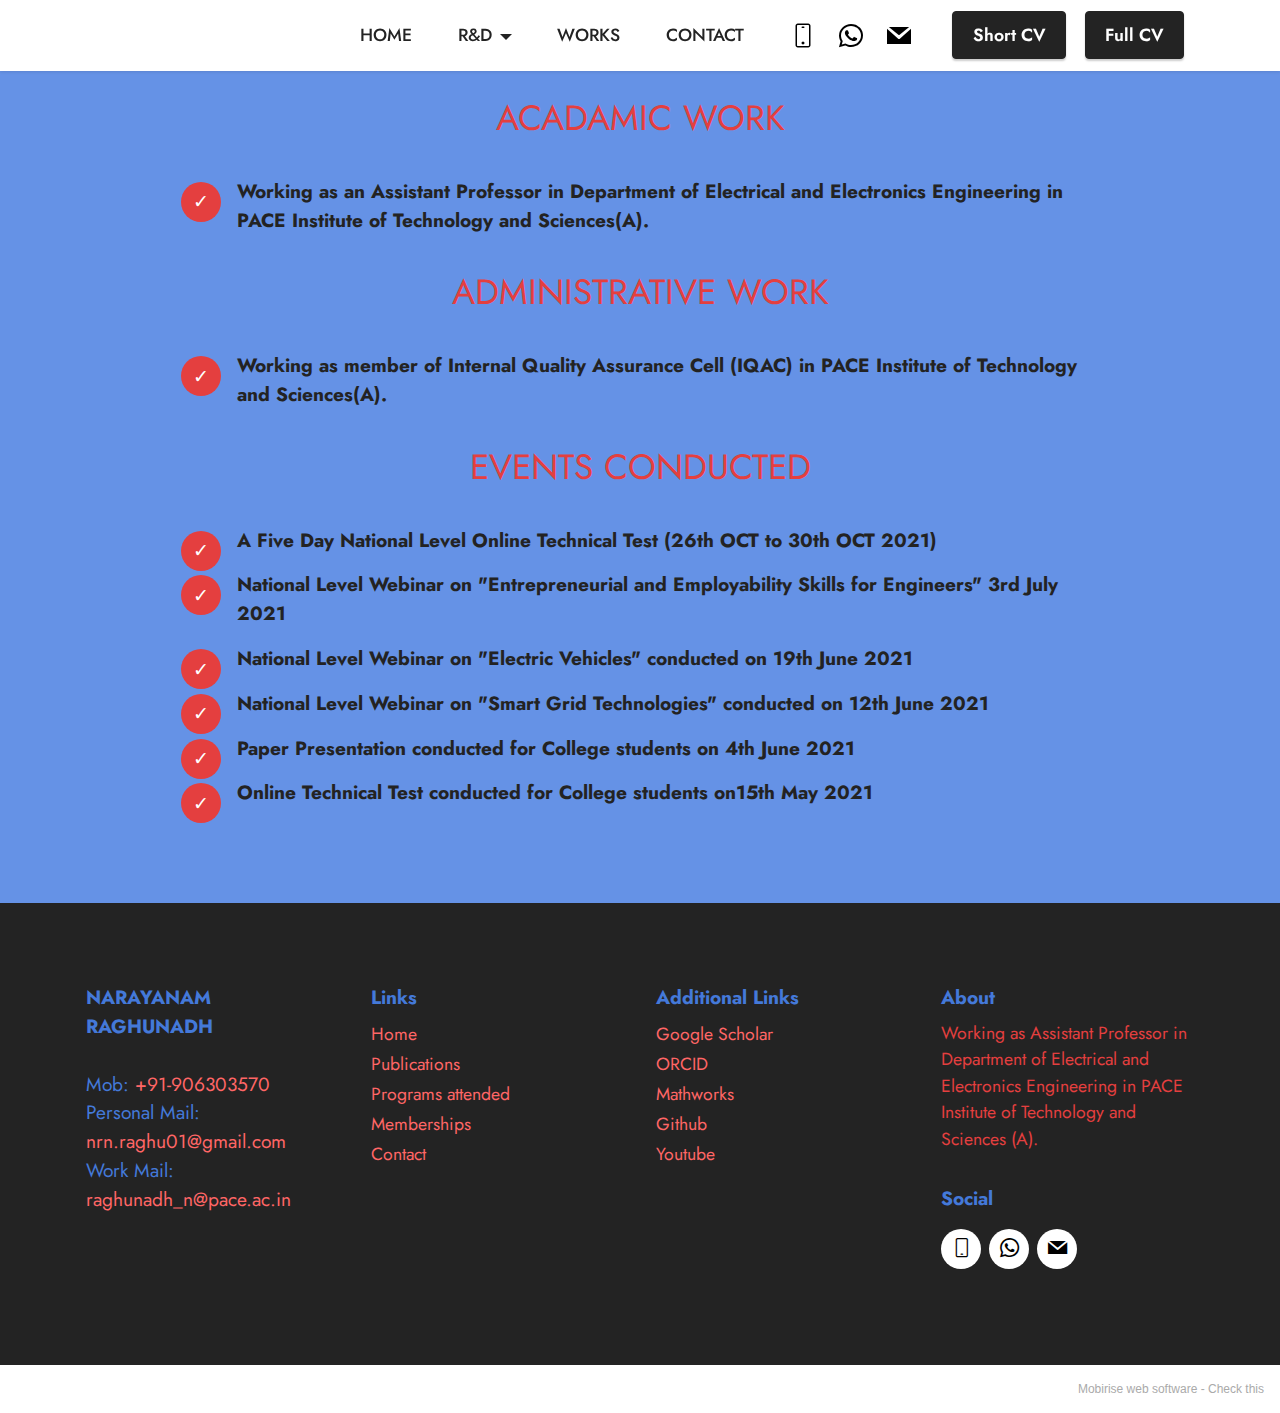
<file: works.html>
<!DOCTYPE html>
<html  >
<head>
  <!-- Site made with Mobirise Website Builder v5.5.8, https://mobirise.com -->
  <meta charset="UTF-8">
  <meta http-equiv="X-UA-Compatible" content="IE=edge">
  <meta name="generator" content="Mobirise v5.5.8, mobirise.com">
  <meta name="viewport" content="width=device-width, initial-scale=1, minimum-scale=1">
  <link rel="shortcut icon" href="assets/images/logo.png" type="image/x-icon">
  <meta name="description" content="">
  
  
  <title>Works</title>
  <link rel="stylesheet" href="assets/web/assets/mobirise-icons-bold/mobirise-icons-bold.css">
  <link rel="stylesheet" href="assets/bootstrap/css/bootstrap.min.css">
  <link rel="stylesheet" href="assets/bootstrap/css/bootstrap-grid.min.css">
  <link rel="stylesheet" href="assets/bootstrap/css/bootstrap-reboot.min.css">
  <link rel="stylesheet" href="assets/dropdown/css/style.css">
  <link rel="stylesheet" href="assets/socicon/css/styles.css">
  <link rel="stylesheet" href="assets/theme/css/style.css">
  <link rel="preload" href="https://fonts.googleapis.com/css?family=Jost:100,200,300,400,500,600,700,800,900,100i,200i,300i,400i,500i,600i,700i,800i,900i&display=swap" as="style" onload="this.onload=null;this.rel='stylesheet'">
  <noscript><link rel="stylesheet" href="https://fonts.googleapis.com/css?family=Jost:100,200,300,400,500,600,700,800,900,100i,200i,300i,400i,500i,600i,700i,800i,900i&display=swap"></noscript>
  <link rel="preload" as="style" href="assets/mobirise/css/mbr-additional.css"><link rel="stylesheet" href="assets/mobirise/css/mbr-additional.css" type="text/css">
  
  
  
  
</head>
<body>
  
  <section data-bs-version="5.1" class="menu menu2 cid-sU86RwNu74" once="menu" id="menu2-2i">
    
    <nav class="navbar navbar-dropdown navbar-fixed-top navbar-expand-lg">
        <div class="container">
            <div class="navbar-brand">
                
                
            </div>
            <button class="navbar-toggler" type="button" data-toggle="collapse" data-bs-toggle="collapse" data-target="#navbarSupportedContent" data-bs-target="#navbarSupportedContent" aria-controls="navbarNavAltMarkup" aria-expanded="false" aria-label="Toggle navigation">
                <div class="hamburger">
                    <span></span>
                    <span></span>
                    <span></span>
                    <span></span>
                </div>
            </button>
            <div class="collapse navbar-collapse" id="navbarSupportedContent">
                <ul class="navbar-nav nav-dropdown navbar-nav-top-padding" data-app-modern-menu="true"><li class="nav-item"><a class="nav-link link text-black display-4" href="https://mobiri.se">HOME</a></li>
                    <li class="nav-item dropdown"><a class="nav-link link text-black dropdown-toggle display-4" href="https://mobiri.se" data-toggle="dropdown-submenu" data-bs-toggle="dropdown" data-bs-auto-close="outside" aria-expanded="false">R&amp;D</a><div class="dropdown-menu" aria-labelledby="dropdown-undefined"><div class="dropdown"><a class="text-black dropdown-item text-primary dropdown-toggle display-4" href="publications.html" data-toggle="dropdown-submenu" data-bs-toggle="dropdown" data-bs-auto-close="outside" aria-expanded="false">Publications</a><div class="dropdown-menu dropdown-submenu" aria-labelledby="dropdown-undefined"><a class="text-black dropdown-item text-primary display-4" href="publications.html#content6-2q">Papers Published</a><a class="text-black dropdown-item text-primary display-4" href="publications.html#content6-2r">Conferences attended</a><a class="text-black dropdown-item text-primary display-4" href="publications.html#content6-2s">Book Chapters Published</a><a class="text-black dropdown-item text-primary display-4" href="publications.html#content6-2t">Books Edited</a></div></div><div class="dropdown"><a class="text-black dropdown-item text-primary dropdown-toggle display-4" href="programs.html" data-toggle="dropdown-submenu" data-bs-toggle="dropdown" data-bs-auto-close="outside" aria-expanded="false">Programs attended</a><div class="dropdown-menu dropdown-submenu" aria-labelledby="dropdown-undefined"><a class="text-black dropdown-item text-primary display-4" href="programs.html#content6-2l">FDP's Attended</a><a class="text-black dropdown-item text-primary display-4" href="programs.html#content6-2l">Courses Completed</a><a class="text-black dropdown-item text-primary display-4" href="programs.html#content6-2m">Workshops attended</a><a class="text-black dropdown-item text-primary display-4" href="programs.html#content6-2n">ELSEVIER CERTIFICATES</a></div></div><a class="text-black dropdown-item text-primary display-4" href="memberships.html">Professional Body Memberships</a></div></li>
                    <li class="nav-item"><a class="nav-link link text-black display-4" href="https://mobiri.se">WORKS</a>
                    </li><li class="nav-item"><a class="nav-link link text-black display-4" href="https://mobiri.se">CONTACT</a></li></ul>
                <div class="icons-menu">
                    <a class="iconfont-wrapper" href="tel:+919063003570">
                        <span class="p-2 mbr-iconfont mbrib-mobile2"></span>
                    </a>
                    <a class="iconfont-wrapper" href="https://wa.me/919063003570">
                        <span class="p-2 mbr-iconfont socicon-whatsapp socicon"></span>
                    </a>
                    <a class="iconfont-wrapper" href="mailto:nrn.raghu01@gmail.com">
                        <span class="p-2 mbr-iconfont socicon-mail socicon"></span>
                    </a>
                    
                </div>
                <div class="navbar-buttons mbr-section-btn"><a class="btn btn-primary display-4" href="https://mobiri.se">Short CV</a> <a class="btn btn-primary display-4" href="https://mobiri.se">Full CV</a></div>
            </div>
        </div>
    </nav>
</section>

<section data-bs-version="5.1" class="content8 cid-sU7C7P5RZr" id="content8-1j">
    
    <div class="container">
        <div class="row justify-content-center">
            <div class="counter-container col-md-12 col-lg-10">
                <h4 class="mbr-section-title mbr-fonts-style mb-4 display-5">ACADAMIC WORK</h4>
                <div class="mbr-text mbr-fonts-style display-7">
                    <ul>
                        <li><a href="http://www.pace.ac.in/eee.php" class="text-primary" target="_blank"><strong>Working as an Assistant Professor in Department of Electrical and Electronics Engineering in PACE Institute of Technology and Sciences(A).</strong></a></li>
                    </ul>
                </div>
            </div>
        </div>
    </div>
</section>

<section data-bs-version="5.1" class="content8 cid-sU7CmifBNI" id="content8-1k">
    
    <div class="container">
        <div class="row justify-content-center">
            <div class="counter-container col-md-12 col-lg-10">
                <h4 class="mbr-section-title mbr-fonts-style mb-4 display-5">ADMINISTRATIVE WORK</h4>
                <div class="mbr-text mbr-fonts-style display-7">
                    <ul>
                        <li><a href="http://www.pace.ac.in/iqac.php" class="text-primary" target="_blank"><strong>Working as member of Internal Quality Assurance Cell (IQAC) in PACE Institute of Technology and Sciences(A).</strong></a></li>
                    </ul>
                </div>
            </div>
        </div>
    </div>
</section>

<section data-bs-version="5.1" class="content8 cid-sU7CmT5Nuf" id="content8-1l">
    
    <div class="container">
        <div class="row justify-content-center">
            <div class="counter-container col-md-12 col-lg-10">
                <h4 class="mbr-section-title mbr-fonts-style mb-4 display-5">EVENTS CONDUCTED</h4>
                <div class="mbr-text mbr-fonts-style display-7">
                    <ul>
                        <li><strong>A Five Day National Level Online Technical Test       (26th OCT to 30th OCT 2021)</strong></li><li><strong>National Level Webinar on  "Entrepreneurial and Employability Skills for Engineers" 3rd July 2021&nbsp; &nbsp;</strong></li><li><strong>National Level Webinar on "Electric Vehicles" conducted on 19th June 2021&nbsp;</strong></li><li><strong>National Level Webinar on "Smart Grid Technologies" conducted on  12th June 2021&nbsp;</strong></li><li><strong>Paper Presentation conducted for College students on 4th June 2021</strong></li><li><strong>Online Technical Test conducted for College students on15th May 2021</strong></li>
                    </ul>
                </div>
            </div>
        </div>
    </div>
</section>

<section data-bs-version="5.1" class="footer1 cid-sU871EGuqM" once="footers" id="footer1-2k">

    
    
    <div class="container">
        <div class="row mbr-white">
            <div class="col-12 col-md-6 col-lg-3">
                <h5 class="mbr-section-subtitle mbr-fonts-style mb-2 display-7"><strong>NARAYANAM RAGHUNADH<br></strong><br>Mob: <a href="tel:+919063003570" class="text-secondary">+91-906303570</a><br>Personal Mail: <a href="mailto:nrn.raghu01@gmail.com" class="text-secondary">nrn.raghu01@gmail.com</a><br>Work Mail:<br><a href="mailto:raghunadh_n@pace.ac.in" class="text-secondary">raghunadh_n@pace.ac.in</a></h5>
                <ul class="list mbr-fonts-style display-4">
                    <li class="mbr-text item-wrap"><br></li>
                </ul>
            </div>
            <div class="col-12 col-md-6 col-lg-3">
                <h5 class="mbr-section-subtitle mbr-fonts-style mb-2 display-7"><strong>Links</strong></h5>
                <ul class="list mbr-fonts-style display-4">

                    <li class="mbr-text item-wrap"><a href="index.html" class="text-secondary">Home</a></li>
                    <li class="mbr-text item-wrap"><a href="publications.html" class="text-secondary">Publications</a></li>
                    <li class="mbr-text item-wrap"><a href="programs.html" class="text-secondary">Programs attended</a></li><li class="mbr-text item-wrap"><a href="memberships.html" class="text-secondary">Memberships</a></li><li class="mbr-text item-wrap"><a href="contact.html" class="text-secondary">Contact</a></li>
                </ul>
            </div>
            <div class="col-12 col-md-6 col-lg-3">
                <h5 class="mbr-section-subtitle mbr-fonts-style mb-2 display-7"><strong>Additional Links</strong></h5>
                <ul class="list mbr-fonts-style display-4">
                    <li class="mbr-text item-wrap"><a href="https://scholar.google.com/citations?hl=en&authuser=1&user=uhrSjTgAAAAJ" class="text-secondary">Google Scholar</a>
</li><li class="mbr-text item-wrap"><a href="https://orcid.org/0000-0002-0268-4958" class="text-secondary">ORCID</a>
</li><li class="mbr-text item-wrap"><a href="https://in.mathworks.com/matlabcentral/cody/players/11005821" class="text-secondary">Mathworks</a></li><li class="mbr-text item-wrap"><a href="https://in.mathworks.com/matlabcentral/cody/players/11005821" class="text-secondary">
</a></li><li class="mbr-text item-wrap"><a href="https://github.com/N-RAGHUNADH" class="text-secondary">Github</a></li><li class="mbr-text item-wrap"><a href="https://www.youtube.com/channel/UCE53Ksvmn5VxSe-AUfDqqRg?sub_confirmation=1" class="text-secondary">Youtube</a></li><li class="mbr-text item-wrap"><br></li><li class="mbr-text item-wrap">
</li><li class="mbr-text item-wrap">
</li><li class="mbr-text item-wrap">
</li><li class="mbr-text item-wrap">
</li>
                </ul>
            </div>
            <div class="col-12 col-md-6 col-lg-3">
                <h5 class="mbr-section-subtitle mbr-fonts-style mb-2 display-7">
                    <strong>About</strong>
                </h5>
                <p class="mbr-text mbr-fonts-style mb-4 display-4">Working as Assistant Professor in Department of Electrical and Electronics Engineering in PACE Institute of Technology and Sciences (A).</p>
                <h5 class="mbr-section-subtitle mbr-fonts-style mb-3 display-7">
                    <strong>Social</strong>
                </h5>
                <div class="social-row display-7">
                    <div class="soc-item">
                        <a href="tel:+919063003570">
                            <span class="mbr-iconfont mbrib-mobile"></span>
                        </a>
                    </div>
                    <div class="soc-item">
                        <a href="https://wa.me/919063003570">
                            <span class="mbr-iconfont socicon-whatsapp socicon"></span>
                        </a>
                    </div>
                    <div class="soc-item">
                        <a href="mailto:nrn.raghu01@gmail.com">
                            <span class="mbr-iconfont socicon-mail socicon"></span>
                        </a>
                    </div>
                    
                </div>
            </div>
            
        </div>
    </div>
</section><section style="background-color: #fff; font-family: -apple-system, BlinkMacSystemFont, 'Segoe UI', 'Roboto', 'Helvetica Neue', Arial, sans-serif; color:#aaa; font-size:12px; padding: 0; align-items: center; display: flex;"><a href="https://mobirise.site/z" style="flex: 1 1; height: 3rem; padding-left: 1rem;"></a><p style="flex: 0 0 auto; margin:0; padding-right:1rem;">Mobirise web software - <a href="https://mobirise.site/o" style="color:#aaa;">Check this</a></p></section><script src="assets/bootstrap/js/bootstrap.bundle.min.js"></script>  <script src="assets/smoothscroll/smooth-scroll.js"></script>  <script src="assets/ytplayer/index.js"></script>  <script src="assets/dropdown/js/navbar-dropdown.js"></script>  <script src="assets/theme/js/script.js"></script>  
  
  
</body>
</html>
</file>
<file: assets/web/assets/mobirise-icons-bold/mobirise-icons-bold.css>
@font-face {
  font-family: 'mobirise-icons-bold';
  font-display: swap;
  src:  url('mobirise-icons-bold.eot?m1l4yr');
  src:  url('mobirise-icons-bold.eot?m1l4yr#iefix') format('embedded-opentype'),
    url('mobirise-icons-bold.ttf?m1l4yr') format('truetype'),
    url('mobirise-icons-bold.woff?m1l4yr') format('woff'),
    url('mobirise-icons-bold.svg?m1l4yr#mobirise-icons-bold') format('svg');
  font-weight: normal;
  font-style: normal;
}

[class^="mbrib-"], [class*="mbrib-"] {
  /* use !important to prevent issues with browser extensions that change fonts */
  font-family: 'mobirise-icons-bold' !important;
  speak: none;
  font-style: normal;
  font-weight: normal;
  font-variant: normal;
  text-transform: none;
  line-height: 1;

  /* Better Font Rendering =========== */
  -webkit-font-smoothing: antialiased;
  -moz-osx-font-smoothing: grayscale;
}

.mbrib-add-submenu:before {
  content: "\e900";
}
.mbrib-alert:before {
  content: "\e901";
}
.mbrib-align-center:before {
  content: "\e902";
}
.mbrib-align-justify:before {
  content: "\e903";
}
.mbrib-align-left:before {
  content: "\e904";
}
.mbrib-align-right:before {
  content: "\e905";
}
.mbrib-android:before {
  content: "\e906";
}
.mbrib-apple:before {
  content: "\e907";
}
.mbrib-arrow-down:before {
  content: "\e908";
}
.mbrib-arrow-next:before {
  content: "\e909";
}
.mbrib-arrow-prev:before {
  content: "\e90a";
}
.mbrib-arrow-up:before {
  content: "\e90b";
}
.mbrib-bold:before {
  content: "\e90c";
}
.mbrib-bookmark:before {
  content: "\e90d";
}
.mbrib-bootstrap:before {
  content: "\e90e";
}
.mbrib-briefcase:before {
  content: "\e90f";
}
.mbrib-browse:before {
  content: "\e910";
}
.mbrib-bulleted-list:before {
  content: "\e911";
}
.mbrib-calendar:before {
  content: "\e912";
}
.mbrib-camera:before {
  content: "\e913";
}
.mbrib-cart-add:before {
  content: "\e914";
}
.mbrib-cart-full:before {
  content: "\e915";
}
.mbrib-cash:before {
  content: "\e916";
}
.mbrib-change-style:before {
  content: "\e917";
}
.mbrib-chat:before {
  content: "\e918";
}
.mbrib-clock:before {
  content: "\e919";
}
.mbrib-close:before {
  content: "\e91a";
}
.mbrib-cloud:before {
  content: "\e91b";
}
.mbrib-code:before {
  content: "\e91c";
}
.mbrib-contact-form:before {
  content: "\e91d";
}
.mbrib-credit-card:before {
  content: "\e91e";
}
.mbrib-cursor-click:before {
  content: "\e91f";
}
.mbrib-cust-feedback:before {
  content: "\e920";
}
.mbrib-database:before {
  content: "\e921";
}
.mbrib-delivery:before {
  content: "\e922";
}
.mbrib-desktop:before {
  content: "\e923";
}
.mbrib-devices:before {
  content: "\e924";
}
.mbrib-down:before {
  content: "\e925";
}
.mbrib-download:before {
  content: "\e926";
}
.mbrib-drag-n-drop:before {
  content: "\e927";
}
.mbrib-drag-n-drop2:before {
  content: "\e928";
}
.mbrib-edit:before {
  content: "\e929";
}
.mbrib-edit2:before {
  content: "\e92a";
}
.mbrib-error:before {
  content: "\e92b";
}
.mbrib-extension:before {
  content: "\e92c";
}
.mbrib-features:before {
  content: "\e92d";
}
.mbrib-file:before {
  content: "\e92e";
}
.mbrib-flag:before {
  content: "\e92f";
}
.mbrib-folder:before {
  content: "\e930";
}
.mbrib-gift:before {
  content: "\e931";
}
.mbrib-github:before {
  content: "\e932";
}
.mbrib-globe-2:before {
  content: "\e933";
}
.mbrib-globe:before {
  content: "\e934";
}
.mbrib-growing-chart:before {
  content: "\e935";
}
.mbrib-hearth:before {
  content: "\e936";
}
.mbrib-help:before {
  content: "\e937";
}
.mbrib-home:before {
  content: "\e938";
}
.mbrib-hot-cup:before {
  content: "\e939";
}
.mbrib-idea:before {
  content: "\e93a";
}
.mbrib-image-gallery:before {
  content: "\e93b";
}
.mbrib-image-slider:before {
  content: "\e93c";
}
.mbrib-info:before {
  content: "\e93d";
}
.mbrib-italic:before {
  content: "\e93e";
}
.mbrib-key:before {
  content: "\e93f";
}
.mbrib-laptop:before {
  content: "\e940";
}
.mbrib-layers:before {
  content: "\e941";
}
.mbrib-left-right:before {
  content: "\e942";
}
.mbrib-left:before {
  content: "\e943";
}
.mbrib-letter:before {
  content: "\e944";
}
.mbrib-like:before {
  content: "\e945";
}
.mbrib-link:before {
  content: "\e946";
}
.mbrib-lock:before {
  content: "\e947";
}
.mbrib-login:before {
  content: "\e948";
}
.mbrib-logout:before {
  content: "\e949";
}
.mbrib-magic-stick:before {
  content: "\e94a";
}
.mbrib-map-pin:before {
  content: "\e94b";
}
.mbrib-menu:before {
  content: "\e94c";
}
.mbrib-mobile:before {
  content: "\e94d";
}
.mbrib-mobile2:before {
  content: "\e94e";
}
.mbrib-mobirise:before {
  content: "\e94f";
}
.mbrib-more-horizontal:before {
  content: "\e950";
}
.mbrib-more-vertical:before {
  content: "\e951";
}
.mbrib-music:before {
  content: "\e952";
}
.mbrib-new-file:before {
  content: "\e953";
}
.mbrib-numbered-list:before {
  content: "\e954";
}
.mbrib-opened-folder:before {
  content: "\e955";
}
.mbrib-pages:before {
  content: "\e956";
}
.mbrib-paper-plane:before {
  content: "\e957";
}
.mbrib-paperclip:before {
  content: "\e958";
}
.mbrib-photo:before {
  content: "\e959";
}
.mbrib-photos:before {
  content: "\e95a";
}
.mbrib-pin:before {
  content: "\e95b";
}
.mbrib-play:before {
  content: "\e95c";
}
.mbrib-plus:before {
  content: "\e95d";
}
.mbrib-preview:before {
  content: "\e95e";
}
.mbrib-print:before {
  content: "\e95f";
}
.mbrib-protect:before {
  content: "\e960";
}
.mbrib-question:before {
  content: "\e961";
}
.mbrib-quote-left:before {
  content: "\e962";
}
.mbrib-quote-right:before {
  content: "\e963";
}
.mbrib-redo:before {
  content: "\e964";
}
.mbrib-refresh:before {
  content: "\e965";
}
.mbrib-responsive:before {
  content: "\e966";
}
.mbrib-right:before {
  content: "\e967";
}
.mbrib-rocket:before {
  content: "\e968";
}
.mbrib-sad-face:before {
  content: "\e969";
}
.mbrib-sale:before {
  content: "\e96a";
}
.mbrib-save:before {
  content: "\e96b";
}
.mbrib-search:before {
  content: "\e96c";
}
.mbrib-setting:before {
  content: "\e96d";
}
.mbrib-setting2:before {
  content: "\e96e";
}
.mbrib-setting3:before {
  content: "\e96f";
}
.mbrib-share:before {
  content: "\e970";
}
.mbrib-shopping-bag:before {
  content: "\e971";
}
.mbrib-shopping-basket:before {
  content: "\e972";
}
.mbrib-shopping-cart:before {
  content: "\e973";
}
.mbrib-sites:before {
  content: "\e974";
}
.mbrib-smile-face:before {
  content: "\e975";
}
.mbrib-speed:before {
  content: "\e976";
}
.mbrib-star:before {
  content: "\e977";
}
.mbrib-success:before {
  content: "\e978";
}
.mbrib-sun:before {
  content: "\e979";
}
.mbrib-sun2:before {
  content: "\e97a";
}
.mbrib-tablet-vertical:before {
  content: "\e97b";
}
.mbrib-tablet:before {
  content: "\e97c";
}
.mbrib-target:before {
  content: "\e97d";
}
.mbrib-timer:before {
  content: "\e97e";
}
.mbrib-to-ftp:before {
  content: "\e97f";
}
.mbrib-to-local-drive:before {
  content: "\e980";
}
.mbrib-touch-swipe:before {
  content: "\e981";
}
.mbrib-touch:before {
  content: "\e982";
}
.mbrib-trash:before {
  content: "\e983";
}
.mbrib-underline:before {
  content: "\e984";
}
.mbrib-undo:before {
  content: "\e985";
}
.mbrib-unlink:before {
  content: "\e986";
}
.mbrib-unlock:before {
  content: "\e987";
}
.mbrib-up-down:before {
  content: "\e988";
}
.mbrib-up:before {
  content: "\e989";
}
.mbrib-update:before {
  content: "\e98a";
}
.mbrib-upload:before {
  content: "\e98b";
}
.mbrib-user:before {
  content: "\e98c";
}
.mbrib-user2:before {
  content: "\e98d";
}
.mbrib-users:before {
  content: "\e98e";
}
.mbrib-video-play:before {
  content: "\e98f";
}
.mbrib-video:before {
  content: "\e990";
}
.mbrib-watch:before {
  content: "\e991";
}
.mbrib-website-theme:before {
  content: "\e992";
}
.mbrib-wifi:before {
  content: "\e993";
}
.mbrib-windows:before {
  content: "\e994";
}
.mbrib-zoom-out:before {
  content: "\e995";
}
</file>
<file: assets/dropdown/css/style.css>
.navbar-dropdown {
  left: 0;
  padding: 0;
  position: absolute;
  right: 0;
  top: 0;
  transition: all 0.45s ease;
  z-index: 1030;
  background: #282828; }
  .navbar-dropdown .navbar-logo {
    margin-right: 0.8rem;
    transition: margin 0.3s ease-in-out;
    vertical-align: middle; }
    .navbar-dropdown .navbar-logo img {
      height: 3.125rem;
      transition: all 0.3s ease-in-out; }
    .navbar-dropdown .navbar-logo.mbr-iconfont {
      font-size: 3.125rem;
      line-height: 3.125rem; }
  .navbar-dropdown .navbar-caption {
    font-weight: 700;
    white-space: normal;
    vertical-align: -4px;
    line-height: 3.125rem !important; }
    .navbar-dropdown .navbar-caption, .navbar-dropdown .navbar-caption:hover {
      color: inherit;
      text-decoration: none; }
  .navbar-dropdown .mbr-iconfont + .navbar-caption {
    vertical-align: -1px; }
  .navbar-dropdown.navbar-fixed-top {
    position: fixed; }
  .navbar-dropdown .navbar-brand span {
    vertical-align: -4px; }
  .navbar-dropdown.bg-color.transparent {
    background: none; }
  .navbar-dropdown.navbar-short .navbar-brand {
    padding: 0.625rem 0; }
    .navbar-dropdown.navbar-short .navbar-brand span {
      vertical-align: -1px; }
  .navbar-dropdown.navbar-short .navbar-caption {
    line-height: 2.375rem !important;
    vertical-align: -2px; }
  .navbar-dropdown.navbar-short .navbar-logo {
    margin-right: 0.5rem; }
    .navbar-dropdown.navbar-short .navbar-logo img {
      height: 2.375rem; }
    .navbar-dropdown.navbar-short .navbar-logo.mbr-iconfont {
      font-size: 2.375rem;
      line-height: 2.375rem; }
  .navbar-dropdown.navbar-short .mbr-table-cell {
    height: 3.625rem; }
  .navbar-dropdown .navbar-close {
    left: 0.6875rem;
    position: fixed;
    top: 0.75rem;
    z-index: 1000; }
  .navbar-dropdown .hamburger-icon {
    content: "";
    display: inline-block;
    vertical-align: middle;
    width: 16px;
    -webkit-box-shadow: 0 -6px 0 1px #282828,0 0 0 1px #282828,0 6px 0 1px #282828;
    -moz-box-shadow: 0 -6px 0 1px #282828,0 0 0 1px #282828,0 6px 0 1px #282828;
    box-shadow: 0 -6px 0 1px #282828,0 0 0 1px #282828,0 6px 0 1px #282828; }

.dropdown-menu .dropdown-toggle[data-toggle="dropdown-submenu"]::after {
  border-bottom: 0.35em solid transparent;
  border-left: 0.35em solid;
  border-right: 0;
  border-top: 0.35em solid transparent;
  margin-left: 0.3rem; }

.dropdown-menu .dropdown-item:focus {
  outline: 0; }

.nav-dropdown {
  font-size: 0.75rem;
  font-weight: 500;
  height: auto !important; }
  .nav-dropdown .nav-btn {
    padding-left: 1rem; }
  .nav-dropdown .link {
    margin: .667em 1.667em;
    font-weight: 500;
    padding: 0;
    transition: color .2s ease-in-out; }
    .nav-dropdown .link.dropdown-toggle {
      margin-right: 2.583em; }
      .nav-dropdown .link.dropdown-toggle::after {
        margin-left: .25rem;
        border-top: 0.35em solid;
        border-right: 0.35em solid transparent;
        border-left: 0.35em solid transparent;
        border-bottom: 0; }
      .nav-dropdown .link.dropdown-toggle[aria-expanded="true"] {
        margin: 0;
        padding: 0.667em 3.263em  0.667em 1.667em; }
  .nav-dropdown .link::after,
  .nav-dropdown .dropdown-item::after {
    color: inherit; }
  .nav-dropdown .btn {
    font-size: 0.75rem;
    font-weight: 700;
    letter-spacing: 0;
    margin-bottom: 0;
    padding-left: 1.25rem;
    padding-right: 1.25rem; }
  .nav-dropdown .dropdown-menu {
    border-radius: 0;
    border: 0;
    left: 0;
    margin: 0;
    padding-bottom: 1.25rem;
    padding-top: 1.25rem;
    position: relative; }
  .nav-dropdown .dropdown-submenu {
    margin-left: 0.125rem;
    top: 0; }
  .nav-dropdown .dropdown-item {
    font-weight: 500;
    line-height: 2;
    padding: 0.3846em 4.615em 0.3846em 1.5385em;
    position: relative;
    transition: color .2s ease-in-out, background-color .2s ease-in-out; }
    .nav-dropdown .dropdown-item::after {
      margin-top: -0.3077em;
      position: absolute;
      right: 1.1538em;
      top: 50%; }
    .nav-dropdown .dropdown-item:focus, .nav-dropdown .dropdown-item:hover {
      background: none; }

@media (max-width: 767px) {
  .nav-dropdown.navbar-toggleable-sm {
    bottom: 0;
    display: none;
    left: 0;
    overflow-x: hidden;
    position: fixed;
    top: 0;
    transform: translateX(-100%);
    -ms-transform: translateX(-100%);
    -webkit-transform: translateX(-100%);
    width: 18.75rem;
    z-index: 999; } }
.nav-dropdown.navbar-toggleable-xl {
  bottom: 0;
  display: none;
  left: 0;
  overflow-x: hidden;
  position: fixed;
  top: 0;
  transform: translateX(-100%);
  -ms-transform: translateX(-100%);
  -webkit-transform: translateX(-100%);
  width: 18.75rem;
  z-index: 999; }

.nav-dropdown-sm {
  display: block !important;
  overflow-x: hidden;
  overflow: auto;
  padding-top: 3.875rem; }
  .nav-dropdown-sm::after {
    content: "";
    display: block;
    height: 3rem;
    width: 100%; }
  .nav-dropdown-sm.collapse.in ~ .navbar-close {
    display: block !important; }
  .nav-dropdown-sm.collapsing, .nav-dropdown-sm.collapse.in {
    transform: translateX(0);
    -ms-transform: translateX(0);
    -webkit-transform: translateX(0);
    transition: all 0.25s ease-out;
    -webkit-transition: all 0.25s ease-out;
    background: #282828; }
  .nav-dropdown-sm.collapsing[aria-expanded="false"] {
    transform: translateX(-100%);
    -ms-transform: translateX(-100%);
    -webkit-transform: translateX(-100%); }
  .nav-dropdown-sm .nav-item {
    display: block;
    margin-left: 0 !important;
    padding-left: 0; }
  .nav-dropdown-sm .link,
  .nav-dropdown-sm .dropdown-item {
    border-top: 1px dotted rgba(255, 255, 255, 0.1);
    font-size: 0.8125rem;
    line-height: 1.6;
    margin: 0 !important;
    padding: 0.875rem 2.4rem 0.875rem 1.5625rem !important;
    position: relative;
    white-space: normal; }
    .nav-dropdown-sm .link:focus, .nav-dropdown-sm .link:hover,
    .nav-dropdown-sm .dropdown-item:focus,
    .nav-dropdown-sm .dropdown-item:hover {
      background: rgba(0, 0, 0, 0.2) !important;
      color: #c0a375; }
  .nav-dropdown-sm .nav-btn {
    position: relative;
    padding: 1.5625rem 1.5625rem 0 1.5625rem; }
    .nav-dropdown-sm .nav-btn::before {
      border-top: 1px dotted rgba(255, 255, 255, 0.1);
      content: "";
      left: 0;
      position: absolute;
      top: 0;
      width: 100%; }
    .nav-dropdown-sm .nav-btn + .nav-btn {
      padding-top: 0.625rem; }
      .nav-dropdown-sm .nav-btn + .nav-btn::before {
        display: none; }
  .nav-dropdown-sm .btn {
    padding: 0.625rem 0; }
  .nav-dropdown-sm .dropdown-toggle[data-toggle="dropdown-submenu"]::after {
    margin-left: .25rem;
    border-top: 0.35em solid;
    border-right: 0.35em solid transparent;
    border-left: 0.35em solid transparent;
    border-bottom: 0; }
  .nav-dropdown-sm .dropdown-toggle[data-toggle="dropdown-submenu"][aria-expanded="true"]::after {
    border-top: 0;
    border-right: 0.35em solid transparent;
    border-left: 0.35em solid transparent;
    border-bottom: 0.35em solid; }
  .nav-dropdown-sm .dropdown-menu {
    margin: 0;
    padding: 0;
    position: relative;
    top: 0;
    left: 0;
    width: 100%;
    border: 0;
    float: none;
    border-radius: 0;
    background: none; }
  .nav-dropdown-sm .dropdown-submenu {
    left: 100%;
    margin-left: 0.125rem;
    margin-top: -1.25rem;
    top: 0; }

.navbar-toggleable-sm .nav-dropdown .dropdown-menu {
  position: absolute; }

.navbar-toggleable-sm .nav-dropdown .dropdown-submenu {
  left: 100%;
  margin-left: 0.125rem;
  margin-top: -1.25rem;
  top: 0; }

.navbar-toggleable-sm.opened .nav-dropdown .dropdown-menu {
  position: relative; }

.navbar-toggleable-sm.opened .nav-dropdown .dropdown-submenu {
  left: 0;
  margin-left: 00rem;
  margin-top: 0rem;
  top: 0; }

.is-builder .nav-dropdown.collapsing {
  transition: none !important; }
</file>
<file: assets/socicon/css/styles.css>
@charset "UTF-8";

@font-face {
  font-family: 'Socicon';
  src:  url('../fonts/socicon.eot');
  src:  url('../fonts/socicon.eot?#iefix') format('embedded-opentype'),
    url('../fonts/socicon.woff2') format('woff2'),
    url('../fonts/socicon.ttf') format('truetype'),
    url('../fonts/socicon.woff') format('woff'),
    url('../fonts/socicon.svg#socicon') format('svg');
  font-weight: normal;
  font-style: normal;
  font-display: swap;
}

[data-icon]:before {
  font-family: "socicon" !important;
  content: attr(data-icon);
  font-style: normal !important;
  font-weight: normal !important;
  font-variant: normal !important;
  text-transform: none !important;
  speak: none;
  line-height: 1;
  -webkit-font-smoothing: antialiased;
  -moz-osx-font-smoothing: grayscale;
}

[class^="socicon-"], [class*=" socicon-"] {
  /* use !important to prevent issues with browser extensions that change fonts */
  font-family: 'Socicon' !important;
  speak: none;
  font-style: normal;
  font-weight: normal;
  font-variant: normal;
  text-transform: none;
  line-height: 1;

  /* Better Font Rendering =========== */
  -webkit-font-smoothing: antialiased;
  -moz-osx-font-smoothing: grayscale;
}

.socicon-eitaa:before {
  content: "\e97c";
}
.socicon-soroush:before {
  content: "\e97d";
}
.socicon-bale:before {
  content: "\e97e";
}
.socicon-zazzle:before {
  content: "\e97b";
}
.socicon-society6:before {
  content: "\e97a";
}
.socicon-redbubble:before {
  content: "\e979";
}
.socicon-avvo:before {
  content: "\e978";
}
.socicon-stitcher:before {
  content: "\e977";
}
.socicon-googlehangouts:before {
  content: "\e974";
}
.socicon-dlive:before {
  content: "\e975";
}
.socicon-vsco:before {
  content: "\e976";
}
.socicon-flipboard:before {
  content: "\e973";
}
.socicon-ubuntu:before {
  content: "\e958";
}
.socicon-artstation:before {
  content: "\e959";
}
.socicon-invision:before {
  content: "\e95a";
}
.socicon-torial:before {
  content: "\e95b";
}
.socicon-collectorz:before {
  content: "\e95c";
}
.socicon-seenthis:before {
  content: "\e95d";
}
.socicon-googleplaymusic:before {
  content: "\e95e";
}
.socicon-debian:before {
  content: "\e95f";
}
.socicon-filmfreeway:before {
  content: "\e960";
}
.socicon-gnome:before {
  content: "\e961";
}
.socicon-itchio:before {
  content: "\e962";
}
.socicon-jamendo:before {
  content: "\e963";
}
.socicon-mix:before {
  content: "\e964";
}
.socicon-sharepoint:before {
  content: "\e965";
}
.socicon-tinder:before {
  content: "\e966";
}
.socicon-windguru:before {
  content: "\e967";
}
.socicon-cdbaby:before {
  content: "\e968";
}
.socicon-elementaryos:before {
  content: "\e969";
}
.socicon-stage32:before {
  content: "\e96a";
}
.socicon-tiktok:before {
  content: "\e96b";
}
.socicon-gitter:before {
  content: "\e96c";
}
.socicon-letterboxd:before {
  content: "\e96d";
}
.socicon-threema:before {
  content: "\e96e";
}
.socicon-splice:before {
  content: "\e96f";
}
.socicon-metapop:before {
  content: "\e970";
}
.socicon-naver:before {
  content: "\e971";
}
.socicon-remote:before {
  content: "\e972";
}
.socicon-internet:before {
  content: "\e957";
}
.socicon-moddb:before {
  content: "\e94b";
}
.socicon-indiedb:before {
  content: "\e94c";
}
.socicon-traxsource:before {
  content: "\e94d";
}
.socicon-gamefor:before {
  content: "\e94e";
}
.socicon-pixiv:before {
  content: "\e94f";
}
.socicon-myanimelist:before {
  content: "\e950";
}
.socicon-blackberry:before {
  content: "\e951";
}
.socicon-wickr:before {
  content: "\e952";
}
.socicon-spip:before {
  content: "\e953";
}
.socicon-napster:before {
  content: "\e954";
}
.socicon-beatport:before {
  content: "\e955";
}
.socicon-hackerone:before {
  content: "\e956";
}
.socicon-hackernews:before {
  content: "\e946";
}
.socicon-smashwords:before {
  content: "\e947";
}
.socicon-kobo:before {
  content: "\e948";
}
.socicon-bookbub:before {
  content: "\e949";
}
.socicon-mailru:before {
  content: "\e94a";
}
.socicon-gitlab:before {
  content: "\e945";
}
.socicon-instructables:before {
  content: "\e944";
}
.socicon-portfolio:before {
  content: "\e943";
}
.socicon-codered:before {
  content: "\e940";
}
.socicon-origin:before {
  content: "\e941";
}
.socicon-nextdoor:before {
  content: "\e942";
}
.socicon-udemy:before {
  content: "\e93f";
}
.socicon-livemaster:before {
  content: "\e93e";
}
.socicon-crunchbase:before {
  content: "\e93b";
}
.socicon-homefy:before {
  content: "\e93c";
}
.socicon-calendly:before {
  content: "\e93d";
}
.socicon-realtor:before {
  content: "\e90f";
}
.socicon-tidal:before {
  content: "\e910";
}
.socicon-qobuz:before {
  content: "\e911";
}
.socicon-natgeo:before {
  content: "\e912";
}
.socicon-mastodon:before {
  content: "\e913";
}
.socicon-unsplash:before {
  content: "\e914";
}
.socicon-homeadvisor:before {
  content: "\e915";
}
.socicon-angieslist:before {
  content: "\e916";
}
.socicon-codepen:before {
  content: "\e917";
}
.socicon-slack:before {
  content: "\e918";
}
.socicon-openaigym:before {
  content: "\e919";
}
.socicon-logmein:before {
  content: "\e91a";
}
.socicon-fiverr:before {
  content: "\e91b";
}
.socicon-gotomeeting:before {
  content: "\e91c";
}
.socicon-aliexpress:before {
  content: "\e91d";
}
.socicon-guru:before {
  content: "\e91e";
}
.socicon-appstore:before {
  content: "\e91f";
}
.socicon-homes:before {
  content: "\e920";
}
.socicon-zoom:before {
  content: "\e921";
}
.socicon-alibaba:before {
  content: "\e922";
}
.socicon-craigslist:before {
  content: "\e923";
}
.socicon-wix:before {
  content: "\e924";
}
.socicon-redfin:before {
  content: "\e925";
}
.socicon-googlecalendar:before {
  content: "\e926";
}
.socicon-shopify:before {
  content: "\e927";
}
.socicon-freelancer:before {
  content: "\e928";
}
.socicon-seedrs:before {
  content: "\e929";
}
.socicon-bing:before {
  content: "\e92a";
}
.socicon-doodle:before {
  content: "\e92b";
}
.socicon-bonanza:before {
  content: "\e92c";
}
.socicon-squarespace:before {
  content: "\e92d";
}
.socicon-toptal:before {
  content: "\e92e";
}
.socicon-gust:before {
  content: "\e92f";
}
.socicon-ask:before {
  content: "\e930";
}
.socicon-trulia:before {
  content: "\e931";
}
.socicon-loomly:before {
  content: "\e932";
}
.socicon-ghost:before {
  content: "\e933";
}
.socicon-upwork:before {
  content: "\e934";
}
.socicon-fundable:before {
  content: "\e935";
}
.socicon-booking:before {
  content: "\e936";
}
.socicon-googlemaps:before {
  content: "\e937";
}
.socicon-zillow:before {
  content: "\e938";
}
.socicon-niconico:before {
  content: "\e939";
}
.socicon-toneden:before {
  content: "\e93a";
}
.socicon-augment:before {
  content: "\e908";
}
.socicon-bitbucket:before {
  content: "\e909";
}
.socicon-fyuse:before {
  content: "\e90a";
}
.socicon-yt-gaming:before {
  content: "\e90b";
}
.socicon-sketchfab:before {
  content: "\e90c";
}
.socicon-mobcrush:before {
  content: "\e90d";
}
.socicon-microsoft:before {
  content: "\e90e";
}
.socicon-pandora:before {
  content: "\e907";
}
.socicon-messenger:before {
  content: "\e906";
}
.socicon-gamewisp:before {
  content: "\e905";
}
.socicon-bloglovin:before {
  content: "\e904";
}
.socicon-tunein:before {
  content: "\e903";
}
.socicon-gamejolt:before {
  content: "\e901";
}
.socicon-trello:before {
  content: "\e902";
}
.socicon-spreadshirt:before {
  content: "\e900";
}
.socicon-500px:before {
  content: "\e000";
}
.socicon-8tracks:before {
  content: "\e001";
}
.socicon-airbnb:before {
  content: "\e002";
}
.socicon-alliance:before {
  content: "\e003";
}
.socicon-amazon:before {
  content: "\e004";
}
.socicon-amplement:before {
  content: "\e005";
}
.socicon-android:before {
  content: "\e006";
}
.socicon-angellist:before {
  content: "\e007";
}
.socicon-apple:before {
  content: "\e008";
}
.socicon-appnet:before {
  content: "\e009";
}
.socicon-baidu:before {
  content: "\e00a";
}
.socicon-bandcamp:before {
  content: "\e00b";
}
.socicon-battlenet:before {
  content: "\e00c";
}
.socicon-mixer:before {
  content: "\e00d";
}
.socicon-bebee:before {
  content: "\e00e";
}
.socicon-bebo:before {
  content: "\e00f";
}
.socicon-behance:before {
  content: "\e010";
}
.socicon-blizzard:before {
  content: "\e011";
}
.socicon-blogger:before {
  content: "\e012";
}
.socicon-buffer:before {
  content: "\e013";
}
.socicon-chrome:before {
  content: "\e014";
}
.socicon-coderwall:before {
  content: "\e015";
}
.socicon-curse:before {
  content: "\e016";
}
.socicon-dailymotion:before {
  content: "\e017";
}
.socicon-deezer:before {
  content: "\e018";
}
.socicon-delicious:before {
  content: "\e019";
}
.socicon-deviantart:before {
  content: "\e01a";
}
.socicon-diablo:before {
  content: "\e01b";
}
.socicon-digg:before {
  content: "\e01c";
}
.socicon-discord:before {
  content: "\e01d";
}
.socicon-disqus:before {
  content: "\e01e";
}
.socicon-douban:before {
  content: "\e01f";
}
.socicon-draugiem:before {
  content: "\e020";
}
.socicon-dribbble:before {
  content: "\e021";
}
.socicon-drupal:before {
  content: "\e022";
}
.socicon-ebay:before {
  content: "\e023";
}
.socicon-ello:before {
  content: "\e024";
}
.socicon-endomodo:before {
  content: "\e025";
}
.socicon-envato:before {
  content: "\e026";
}
.socicon-etsy:before {
  content: "\e027";
}
.socicon-facebook:before {
  content: "\e028";
}
.socicon-feedburner:before {
  content: "\e029";
}
.socicon-filmweb:before {
  content: "\e02a";
}
.socicon-firefox:before {
  content: "\e02b";
}
.socicon-flattr:before {
  content: "\e02c";
}
.socicon-flickr:before {
  content: "\e02d";
}
.socicon-formulr:before {
  content: "\e02e";
}
.socicon-forrst:before {
  content: "\e02f";
}
.socicon-foursquare:before {
  content: "\e030";
}
.socicon-friendfeed:before {
  content: "\e031";
}
.socicon-github:before {
  content: "\e032";
}
.socicon-goodreads:before {
  content: "\e033";
}
.socicon-google:before {
  content: "\e034";
}
.socicon-googlescholar:before {
  content: "\e035";
}
.socicon-googlegroups:before {
  content: "\e036";
}
.socicon-googlephotos:before {
  content: "\e037";
}
.socicon-googleplus:before {
  content: "\e038";
}
.socicon-grooveshark:before {
  content: "\e039";
}
.socicon-hackerrank:before {
  content: "\e03a";
}
.socicon-hearthstone:before {
  content: "\e03b";
}
.socicon-hellocoton:before {
  content: "\e03c";
}
.socicon-heroes:before {
  content: "\e03d";
}
.socicon-smashcast:before {
  content: "\e03e";
}
.socicon-horde:before {
  content: "\e03f";
}
.socicon-houzz:before {
  content: "\e040";
}
.socicon-icq:before {
  content: "\e041";
}
.socicon-identica:before {
  content: "\e042";
}
.socicon-imdb:before {
  content: "\e043";
}
.socicon-instagram:before {
  content: "\e044";
}
.socicon-issuu:before {
  content: "\e045";
}
.socicon-istock:before {
  content: "\e046";
}
.socicon-itunes:before {
  content: "\e047";
}
.socicon-keybase:before {
  content: "\e048";
}
.socicon-lanyrd:before {
  content: "\e049";
}
.socicon-lastfm:before {
  content: "\e04a";
}
.socicon-line:before {
  content: "\e04b";
}
.socicon-linkedin:before {
  content: "\e04c";
}
.socicon-livejournal:before {
  content: "\e04d";
}
.socicon-lyft:before {
  content: "\e04e";
}
.socicon-macos:before {
  content: "\e04f";
}
.socicon-mail:before {
  content: "\e050";
}
.socicon-medium:before {
  content: "\e051";
}
.socicon-meetup:before {
  content: "\e052";
}
.socicon-mixcloud:before {
  content: "\e053";
}
.socicon-modelmayhem:before {
  content: "\e054";
}
.socicon-mumble:before {
  content: "\e055";
}
.socicon-myspace:before {
  content: "\e056";
}
.socicon-newsvine:before {
  content: "\e057";
}
.socicon-nintendo:before {
  content: "\e058";
}
.socicon-npm:before {
  content: "\e059";
}
.socicon-odnoklassniki:before {
  content: "\e05a";
}
.socicon-openid:before {
  content: "\e05b";
}
.socicon-opera:before {
  content: "\e05c";
}
.socicon-outlook:before {
  content: "\e05d";
}
.socicon-overwatch:before {
  content: "\e05e";
}
.socicon-patreon:before {
  content: "\e05f";
}
.socicon-paypal:before {
  content: "\e060";
}
.socicon-periscope:before {
  content: "\e061";
}
.socicon-persona:before {
  content: "\e062";
}
.socicon-pinterest:before {
  content: "\e063";
}
.socicon-play:before {
  content: "\e064";
}
.socicon-player:before {
  content: "\e065";
}
.socicon-playstation:before {
  content: "\e066";
}
.socicon-pocket:before {
  content: "\e067";
}
.socicon-qq:before {
  content: "\e068";
}
.socicon-quora:before {
  content: "\e069";
}
.socicon-raidcall:before {
  content: "\e06a";
}
.socicon-ravelry:before {
  content: "\e06b";
}
.socicon-reddit:before {
  content: "\e06c";
}
.socicon-renren:before {
  content: "\e06d";
}
.socicon-researchgate:before {
  content: "\e06e";
}
.socicon-residentadvisor:before {
  content: "\e06f";
}
.socicon-reverbnation:before {
  content: "\e070";
}
.socicon-rss:before {
  content: "\e071";
}
.socicon-sharethis:before {
  content: "\e072";
}
.socicon-skype:before {
  content: "\e073";
}
.socicon-slideshare:before {
  content: "\e074";
}
.socicon-smugmug:before {
  content: "\e075";
}
.socicon-snapchat:before {
  content: "\e076";
}
.socicon-songkick:before {
  content: "\e077";
}
.socicon-soundcloud:before {
  content: "\e078";
}
.socicon-spotify:before {
  content: "\e079";
}
.socicon-stackexchange:before {
  content: "\e07a";
}
.socicon-stackoverflow:before {
  content: "\e07b";
}
.socicon-starcraft:before {
  content: "\e07c";
}
.socicon-stayfriends:before {
  content: "\e07d";
}
.socicon-steam:before {
  content: "\e07e";
}
.socicon-storehouse:before {
  content: "\e07f";
}
.socicon-strava:before {
  content: "\e080";
}
.socicon-streamjar:before {
  content: "\e081";
}
.socicon-stumbleupon:before {
  content: "\e082";
}
.socicon-swarm:before {
  content: "\e083";
}
.socicon-teamspeak:before {
  content: "\e084";
}
.socicon-teamviewer:before {
  content: "\e085";
}
.socicon-technorati:before {
  content: "\e086";
}
.socicon-telegram:before {
  content: "\e087";
}
.socicon-tripadvisor:before {
  content: "\e088";
}
.socicon-tripit:before {
  content: "\e089";
}
.socicon-triplej:before {
  content: "\e08a";
}
.socicon-tumblr:before {
  content: "\e08b";
}
.socicon-twitch:before {
  content: "\e08c";
}
.socicon-twitter:before {
  content: "\e08d";
}
.socicon-uber:before {
  content: "\e08e";
}
.socicon-ventrilo:before {
  content: "\e08f";
}
.socicon-viadeo:before {
  content: "\e090";
}
.socicon-viber:before {
  content: "\e091";
}
.socicon-viewbug:before {
  content: "\e092";
}
.socicon-vimeo:before {
  content: "\e093";
}
.socicon-vine:before {
  content: "\e094";
}
.socicon-vkontakte:before {
  content: "\e095";
}
.socicon-warcraft:before {
  content: "\e096";
}
.socicon-wechat:before {
  content: "\e097";
}
.socicon-weibo:before {
  content: "\e098";
}
.socicon-whatsapp:before {
  content: "\e099";
}
.socicon-wikipedia:before {
  content: "\e09a";
}
.socicon-windows:before {
  content: "\e09b";
}
.socicon-wordpress:before {
  content: "\e09c";
}
.socicon-wykop:before {
  content: "\e09d";
}
.socicon-xbox:before {
  content: "\e09e";
}
.socicon-xing:before {
  content: "\e09f";
}
.socicon-yahoo:before {
  content: "\e0a0";
}
.socicon-yammer:before {
  content: "\e0a1";
}
.socicon-yandex:before {
  content: "\e0a2";
}
.socicon-yelp:before {
  content: "\e0a3";
}
.socicon-younow:before {
  content: "\e0a4";
}
.socicon-youtube:before {
  content: "\e0a5";
}
.socicon-zapier:before {
  content: "\e0a6";
}
.socicon-zerply:before {
  content: "\e0a7";
}
.socicon-zomato:before {
  content: "\e0a8";
}
.socicon-zynga:before {
  content: "\e0a9";
}
</file>
<file: assets/theme/css/style.css>
@charset "UTF-8";
section {
  background-color: #ffffff;
}

body {
  font-style: normal;
  line-height: 1.5;
  font-weight: 400;
  color: #232323;
  position: relative;
}

button {
  background-color: transparent;
  border-color: transparent;
}

section,
.container,
.container-fluid {
  position: relative;
  word-wrap: break-word;
}

a.mbr-iconfont:hover {
  text-decoration: none;
}

.article .lead p,
.article .lead ul,
.article .lead ol,
.article .lead pre,
.article .lead blockquote {
  margin-bottom: 0;
}

a {
  font-style: normal;
  font-weight: 400;
  cursor: pointer;
}
a, a:hover {
  text-decoration: none;
}

.mbr-section-title {
  font-style: normal;
  line-height: 1.3;
}

.mbr-section-subtitle {
  line-height: 1.3;
}

.mbr-text {
  font-style: normal;
  line-height: 1.7;
}

h1,
h2,
h3,
h4,
h5,
h6,
.display-1,
.display-2,
.display-4,
.display-5,
.display-7,
span,
p,
a {
  line-height: 1;
  word-break: break-word;
  word-wrap: break-word;
  font-weight: 400;
}

b,
strong {
  font-weight: bold;
}

input:-webkit-autofill, input:-webkit-autofill:hover, input:-webkit-autofill:focus, input:-webkit-autofill:active {
  transition-delay: 9999s;
  -webkit-transition-property: background-color, color;
  transition-property: background-color, color;
}

textarea[type=hidden] {
  display: none;
}

section {
  background-position: 50% 50%;
  background-repeat: no-repeat;
  background-size: cover;
}
section .mbr-background-video,
section .mbr-background-video-preview {
  position: absolute;
  bottom: 0;
  left: 0;
  right: 0;
  top: 0;
}

.hidden {
  visibility: hidden;
}

.mbr-z-index20 {
  z-index: 20;
}

/*! Base colors */
.mbr-white {
  color: #ffffff;
}

.mbr-black {
  color: #111111;
}

.mbr-bg-white {
  background-color: #ffffff;
}

.mbr-bg-black {
  background-color: #000000;
}

/*! Text-aligns */
.align-left {
  text-align: left;
}

.align-center {
  text-align: center;
}

.align-right {
  text-align: right;
}

/*! Font-weight  */
.mbr-light {
  font-weight: 300;
}

.mbr-regular {
  font-weight: 400;
}

.mbr-semibold {
  font-weight: 500;
}

.mbr-bold {
  font-weight: 700;
}

/*! Media  */
.media-content {
  flex-basis: 100%;
}

.media-container-row {
  display: flex;
  flex-direction: row;
  flex-wrap: wrap;
  justify-content: center;
  align-content: center;
  align-items: start;
}
.media-container-row .media-size-item {
  width: 400px;
}

.media-container-column {
  display: flex;
  flex-direction: column;
  flex-wrap: wrap;
  justify-content: center;
  align-content: center;
  align-items: stretch;
}
.media-container-column > * {
  width: 100%;
}

@media (min-width: 992px) {
  .media-container-row {
    flex-wrap: nowrap;
  }
}
figure {
  margin-bottom: 0;
  overflow: hidden;
}

figure[mbr-media-size] {
  transition: width 0.1s;
}

img,
iframe {
  display: block;
  width: 100%;
}

.card {
  background-color: transparent;
  border: none;
}

.card-box {
  width: 100%;
}

.card-img {
  text-align: center;
  flex-shrink: 0;
  -webkit-flex-shrink: 0;
}

.media {
  max-width: 100%;
  margin: 0 auto;
}

.mbr-figure {
  align-self: center;
}

.media-container > div {
  max-width: 100%;
}

.mbr-figure img,
.card-img img {
  width: 100%;
}

@media (max-width: 991px) {
  .media-size-item {
    width: auto !important;
  }

  .media {
    width: auto;
  }

  .mbr-figure {
    width: 100% !important;
  }
}
/*! Buttons */
.mbr-section-btn {
  margin-left: -0.6rem;
  margin-right: -0.6rem;
  font-size: 0;
}

.btn {
  font-weight: 600;
  border-width: 1px;
  font-style: normal;
  margin: 0.6rem 0.6rem;
  white-space: normal;
  transition: all 0.2s ease-in-out;
  display: inline-flex;
  align-items: center;
  justify-content: center;
  word-break: break-word;
}

.btn-sm {
  font-weight: 600;
  letter-spacing: 0px;
  transition: all 0.3s ease-in-out;
}

.btn-md {
  font-weight: 600;
  letter-spacing: 0px;
  transition: all 0.3s ease-in-out;
}

.btn-lg {
  font-weight: 600;
  letter-spacing: 0px;
  transition: all 0.3s ease-in-out;
}

.btn-form {
  margin: 0;
}
.btn-form:hover {
  cursor: pointer;
}

nav .mbr-section-btn {
  margin-left: 0rem;
  margin-right: 0rem;
}

/*! Btn icon margin */
.btn .mbr-iconfont,
.btn.btn-sm .mbr-iconfont {
  order: 1;
  cursor: pointer;
  margin-left: 0.5rem;
  vertical-align: sub;
}

.btn.btn-md .mbr-iconfont,
.btn.btn-md .mbr-iconfont {
  margin-left: 0.8rem;
}

.mbr-regular {
  font-weight: 400;
}

.mbr-semibold {
  font-weight: 500;
}

.mbr-bold {
  font-weight: 700;
}

[type=submit] {
  -webkit-appearance: none;
}

/*! Full-screen */
.mbr-fullscreen .mbr-overlay {
  min-height: 100vh;
}

.mbr-fullscreen {
  display: flex;
  display: -moz-flex;
  display: -ms-flex;
  display: -o-flex;
  align-items: center;
  min-height: 100vh;
  padding-top: 3rem;
  padding-bottom: 3rem;
}

/*! Map */
.map {
  height: 25rem;
  position: relative;
}
.map iframe {
  width: 100%;
  height: 100%;
}

/*! Scroll to top arrow */
.mbr-arrow-up {
  bottom: 25px;
  right: 90px;
  position: fixed;
  text-align: right;
  z-index: 5000;
  color: #ffffff;
  font-size: 22px;
}

.mbr-arrow-up a {
  background: rgba(0, 0, 0, 0.2);
  border-radius: 50%;
  color: #fff;
  display: inline-block;
  height: 60px;
  width: 60px;
  border: 2px solid #fff;
  outline-style: none !important;
  position: relative;
  text-decoration: none;
  transition: all 0.3s ease-in-out;
  cursor: pointer;
  text-align: center;
}
.mbr-arrow-up a:hover {
  background-color: rgba(0, 0, 0, 0.4);
}
.mbr-arrow-up a i {
  line-height: 60px;
}

.mbr-arrow-up-icon {
  display: block;
  color: #fff;
}

.mbr-arrow-up-icon::before {
  content: "›";
  display: inline-block;
  font-family: serif;
  font-size: 22px;
  line-height: 1;
  font-style: normal;
  position: relative;
  top: 6px;
  left: -4px;
  transform: rotate(-90deg);
}

/*! Arrow Down */
.mbr-arrow {
  position: absolute;
  bottom: 45px;
  left: 50%;
  width: 60px;
  height: 60px;
  cursor: pointer;
  background-color: rgba(80, 80, 80, 0.5);
  border-radius: 50%;
  transform: translateX(-50%);
}
@media (max-width: 767px) {
  .mbr-arrow {
    display: none;
  }
}
.mbr-arrow > a {
  display: inline-block;
  text-decoration: none;
  outline-style: none;
  -webkit-animation: arrowdown 1.7s ease-in-out infinite;
          animation: arrowdown 1.7s ease-in-out infinite;
  color: #ffffff;
}
.mbr-arrow > a > i {
  position: absolute;
  top: -2px;
  left: 15px;
  font-size: 2rem;
}

#scrollToTop a i::before {
  content: "";
  position: absolute;
  display: block;
  border-bottom: 2.5px solid #fff;
  border-left: 2.5px solid #fff;
  width: 27.8%;
  height: 27.8%;
  left: 50%;
  top: 51%;
  transform: translateY(-30%) translateX(-50%) rotate(135deg);
}

@keyframes arrowdown {
  0% {
    transform: translateY(0px);
  }
  50% {
    transform: translateY(-5px);
  }
  100% {
    transform: translateY(0px);
  }
}
@-webkit-keyframes arrowdown {
  0% {
    transform: translateY(0px);
  }
  50% {
    transform: translateY(-5px);
  }
  100% {
    transform: translateY(0px);
  }
}
@media (max-width: 500px) {
  .mbr-arrow-up {
    left: 0;
    right: 0;
    text-align: center;
  }
}
/*Gradients animation*/
@keyframes gradient-animation {
  from {
    background-position: 0% 100%;
    -webkit-animation-timing-function: ease-in-out;
            animation-timing-function: ease-in-out;
  }
  to {
    background-position: 100% 0%;
    -webkit-animation-timing-function: ease-in-out;
            animation-timing-function: ease-in-out;
  }
}
@-webkit-keyframes gradient-animation {
  from {
    background-position: 0% 100%;
    -webkit-animation-timing-function: ease-in-out;
            animation-timing-function: ease-in-out;
  }
  to {
    background-position: 100% 0%;
    -webkit-animation-timing-function: ease-in-out;
            animation-timing-function: ease-in-out;
  }
}
.bg-gradient {
  background-size: 200% 200%;
  animation: gradient-animation 5s infinite alternate;
  -webkit-animation: gradient-animation 5s infinite alternate;
}

.menu .navbar-brand {
  display: -webkit-flex;
}
.menu .navbar-brand span {
  display: flex;
  display: -webkit-flex;
}
.menu .navbar-brand .navbar-caption-wrap {
  display: -webkit-flex;
}
.menu .navbar-brand .navbar-logo img {
  display: -webkit-flex;
  width: auto;
}
@media (min-width: 768px) and (max-width: 991px) {
  .menu .navbar-toggleable-sm .navbar-nav {
    display: -ms-flexbox;
  }
}
@media (max-width: 991px) {
  .menu .navbar-collapse {
    max-height: 93.5vh;
  }
  .menu .navbar-collapse.show {
    overflow: auto;
  }
}
@media (min-width: 992px) {
  .menu .navbar-nav.nav-dropdown {
    display: -webkit-flex;
  }
  .menu .navbar-toggleable-sm .navbar-collapse {
    display: -webkit-flex !important;
  }
  .menu .collapsed .navbar-collapse {
    max-height: 93.5vh;
  }
  .menu .collapsed .navbar-collapse.show {
    overflow: auto;
  }
}
@media (max-width: 767px) {
  .menu .navbar-collapse {
    max-height: 80vh;
  }
}

.nav-link .mbr-iconfont {
  margin-right: 0.5rem;
}

.navbar {
  display: -webkit-flex;
  -webkit-flex-wrap: wrap;
  -webkit-align-items: center;
  -webkit-justify-content: space-between;
}

.navbar-collapse {
  -webkit-flex-basis: 100%;
  -webkit-flex-grow: 1;
  -webkit-align-items: center;
}

.nav-dropdown .link {
  padding: 0.667em 1.667em !important;
  margin: 0 !important;
}

.nav {
  display: -webkit-flex;
  -webkit-flex-wrap: wrap;
}

.row {
  display: -webkit-flex;
  -webkit-flex-wrap: wrap;
}

.justify-content-center {
  -webkit-justify-content: center;
}

.form-inline {
  display: -webkit-flex;
}

.card-wrapper {
  -webkit-flex: 1;
}

.carousel-control {
  z-index: 10;
  display: -webkit-flex;
}

.carousel-controls {
  display: -webkit-flex;
}

.media {
  display: -webkit-flex;
}

.form-group:focus {
  outline: none;
}

.jq-selectbox__select {
  padding: 7px 0;
  position: relative;
}

.jq-selectbox__dropdown {
  overflow: hidden;
  border-radius: 10px;
  position: absolute;
  top: 100%;
  left: 0 !important;
  width: 100% !important;
}

.jq-selectbox__trigger-arrow {
  right: 0;
  transform: translateY(-50%);
}

.jq-selectbox li {
  padding: 1.07em 0.5em;
}

input[type=range] {
  padding-left: 0 !important;
  padding-right: 0 !important;
}

.modal-dialog,
.modal-content {
  height: 100%;
}

.modal-dialog .carousel-inner {
  height: calc(100vh - 1.75rem);
}
@media (max-width: 575px) {
  .modal-dialog .carousel-inner {
    height: calc(100vh - 1rem);
  }
}

.carousel-item {
  text-align: center;
}

.carousel-item img {
  margin: auto;
}

.navbar-toggler {
  align-self: flex-start;
  padding: 0.25rem 0.75rem;
  font-size: 1.25rem;
  line-height: 1;
  background: transparent;
  border: 1px solid transparent;
  border-radius: 0.25rem;
}

.navbar-toggler:focus,
.navbar-toggler:hover {
  text-decoration: none;
  box-shadow: none;
}

.navbar-toggler-icon {
  display: inline-block;
  width: 1.5em;
  height: 1.5em;
  vertical-align: middle;
  content: "";
  background: no-repeat center center;
  background-size: 100% 100%;
}

.navbar-toggler-left {
  position: absolute;
  left: 1rem;
}

.navbar-toggler-right {
  position: absolute;
  right: 1rem;
}

.card-img {
  width: auto;
}

.menu .navbar.collapsed:not(.beta-menu) {
  flex-direction: column;
}

.carousel-item.active,
.carousel-item-next,
.carousel-item-prev {
  display: flex;
}

.note-air-layout .dropup .dropdown-menu,
.note-air-layout .navbar-fixed-bottom .dropdown .dropdown-menu {
  bottom: initial !important;
}

html,
body {
  height: auto;
  min-height: 100vh;
}

.dropup .dropdown-toggle::after {
  display: none;
}

.form-asterisk {
  font-family: initial;
  position: absolute;
  top: -2px;
  font-weight: normal;
}

.form-control-label {
  position: relative;
  cursor: pointer;
  margin-bottom: 0.357em;
  padding: 0;
}

.alert {
  color: #ffffff;
  border-radius: 0;
  border: 0;
  font-size: 1.1rem;
  line-height: 1.5;
  margin-bottom: 1.875rem;
  padding: 1.25rem;
  position: relative;
  text-align: center;
}
.alert.alert-form::after {
  background-color: inherit;
  bottom: -7px;
  content: "";
  display: block;
  height: 14px;
  left: 50%;
  margin-left: -7px;
  position: absolute;
  transform: rotate(45deg);
  width: 14px;
}

.form-control {
  background-color: #ffffff;
  background-clip: border-box;
  color: #232323;
  line-height: 1rem !important;
  height: auto;
  padding: 0.6rem 1.2rem;
  transition: border-color 0.25s ease 0s;
  border: 1px solid transparent !important;
  border-radius: 4px;
  box-shadow: rgba(0, 0, 0, 0.07) 0px 1px 1px 0px, rgba(0, 0, 0, 0.07) 0px 1px 3px 0px, rgba(0, 0, 0, 0.03) 0px 0px 0px 1px;
}
.form-active .form-control:invalid {
  border-color: red;
}

form .row {
  margin-left: -0.6rem;
  margin-right: -0.6rem;
}
form .row [class*=col] {
  padding-left: 0.6rem;
  padding-right: 0.6rem;
}

form .mbr-section-btn {
  margin: 0;
  padding-left: 0.6rem;
  padding-right: 0.6rem;
}

form .btn {
  display: flex;
  padding: 0.6rem 1.2rem;
  margin: 0;
}

form .form-check-input {
  margin-top: 0.5;
}

textarea.form-control {
  line-height: 1.5rem !important;
}

.form-group {
  margin-bottom: 1.2rem;
}

.form-control,
form .btn {
  min-height: 48px;
}

.gdpr-block label span.textGDPR input[name=gdpr] {
  top: 7px;
}

.form-control:focus {
  box-shadow: none;
}

:focus {
  outline: none;
}

.mbr-overlay {
  background-color: #000;
  bottom: 0;
  left: 0;
  opacity: 0.5;
  position: absolute;
  right: 0;
  top: 0;
  z-index: 0;
  pointer-events: none;
}

blockquote {
  font-style: italic;
  padding: 3rem;
  font-size: 1.09rem;
  position: relative;
  border-left: 3px solid;
}

ul,
ol,
pre,
blockquote {
  margin-bottom: 2.3125rem;
}

.mt-4 {
  margin-top: 2rem !important;
}

.mb-4 {
  margin-bottom: 2rem !important;
}

@media (min-width: 992px) {
  .container {
    padding-left: 16px;
    padding-right: 16px;
  }

  .row {
    margin-left: -16px;
    margin-right: -16px;
  }
  .row > [class*=col] {
    padding-left: 16px;
    padding-right: 16px;
  }
}
@media (min-width: 768px) {
  .container-fluid {
    padding-left: 32px;
    padding-right: 32px;
  }
}
@media (min-width: 768px) and (max-width: 991px) {
  .mbr-container {
    padding-left: 32px;
    padding-right: 32px;
  }
}
@media (max-width: 767px) {
  .mbr-container {
    padding-left: 16px;
    padding-right: 16px;
  }
}
.card-wrapper,
.item-wrapper {
  overflow: hidden;
}

.app-video-wrapper > img {
  opacity: 1;
}

.item {
  position: relative;
}

.dropdown-menu .dropdown-menu {
  left: 100%;
}

.dropdown-item + .dropdown-menu {
  display: none;
}

.dropdown-item:hover + .dropdown-menu,
.dropdown-menu:hover {
  display: block;
}

@media (min-aspect-ratio: 16/9) {
  .mbr-video-foreground {
    height: 300% !important;
    top: -100% !important;
  }
}
@media (max-aspect-ratio: 16/9) {
  .mbr-video-foreground {
    width: 300% !important;
    left: -100% !important;
  }
}.engine {
	position: absolute;
	text-indent: -2400px;
	text-align: center;
	padding: 0;
	top: 0;
	left: -2400px;
}
</file>
<file: assets/mobirise/css/mbr-additional.css>
body {
  font-family: Jost;
}
.display-1 {
  font-family: 'Jost', sans-serif;
  font-size: 4.6rem;
  line-height: 1.1;
}
.display-1 > .mbr-iconfont {
  font-size: 5.75rem;
}
.display-2 {
  font-family: 'Jost', sans-serif;
  font-size: 3rem;
  line-height: 1.1;
}
.display-2 > .mbr-iconfont {
  font-size: 3.75rem;
}
.display-4 {
  font-family: 'Jost', sans-serif;
  font-size: 1.1rem;
  line-height: 1.5;
}
.display-4 > .mbr-iconfont {
  font-size: 1.375rem;
}
.display-5 {
  font-family: 'Jost', sans-serif;
  font-size: 2.2rem;
  line-height: 1.5;
}
.display-5 > .mbr-iconfont {
  font-size: 2.75rem;
}
.display-7 {
  font-family: 'Jost', sans-serif;
  font-size: 1.2rem;
  line-height: 1.5;
}
.display-7 > .mbr-iconfont {
  font-size: 1.5rem;
}
/* ---- Fluid typography for mobile devices ---- */
/* 1.4 - font scale ratio ( bootstrap == 1.42857 ) */
/* 100vw - current viewport width */
/* (48 - 20)  48 == 48rem == 768px, 20 == 20rem == 320px(minimal supported viewport) */
/* 0.65 - min scale variable, may vary */
@media (max-width: 992px) {
  .display-1 {
    font-size: 3.68rem;
  }
}
@media (max-width: 768px) {
  .display-1 {
    font-size: 3.22rem;
    font-size: calc( 2.26rem + (4.6 - 2.26) * ((100vw - 20rem) / (48 - 20)));
    line-height: calc( 1.1 * (2.26rem + (4.6 - 2.26) * ((100vw - 20rem) / (48 - 20))));
  }
  .display-2 {
    font-size: 2.4rem;
    font-size: calc( 1.7rem + (3 - 1.7) * ((100vw - 20rem) / (48 - 20)));
    line-height: calc( 1.3 * (1.7rem + (3 - 1.7) * ((100vw - 20rem) / (48 - 20))));
  }
  .display-4 {
    font-size: 0.88rem;
    font-size: calc( 1.0350000000000001rem + (1.1 - 1.0350000000000001) * ((100vw - 20rem) / (48 - 20)));
    line-height: calc( 1.4 * (1.0350000000000001rem + (1.1 - 1.0350000000000001) * ((100vw - 20rem) / (48 - 20))));
  }
  .display-5 {
    font-size: 1.76rem;
    font-size: calc( 1.42rem + (2.2 - 1.42) * ((100vw - 20rem) / (48 - 20)));
    line-height: calc( 1.4 * (1.42rem + (2.2 - 1.42) * ((100vw - 20rem) / (48 - 20))));
  }
  .display-7 {
    font-size: 0.96rem;
    font-size: calc( 1.07rem + (1.2 - 1.07) * ((100vw - 20rem) / (48 - 20)));
    line-height: calc( 1.4 * (1.07rem + (1.2 - 1.07) * ((100vw - 20rem) / (48 - 20))));
  }
}
/* Buttons */
.btn {
  padding: 0.6rem 1.2rem;
  border-radius: 4px;
}
.btn-sm {
  padding: 0.6rem 1.2rem;
  border-radius: 4px;
}
.btn-md {
  padding: 0.6rem 1.2rem;
  border-radius: 4px;
}
.btn-lg {
  padding: 1rem 2.6rem;
  border-radius: 4px;
}
.bg-primary {
  background-color: #232323 !important;
}
.bg-success {
  background-color: #40b0bf !important;
}
.bg-info {
  background-color: #47b5ed !important;
}
.bg-warning {
  background-color: #ffe161 !important;
}
.bg-danger {
  background-color: #ff9966 !important;
}
.btn-primary,
.btn-primary:active {
  background-color: #232323 !important;
  border-color: #232323 !important;
  color: #ffffff !important;
  box-shadow: 0 2px 2px 0 rgba(0, 0, 0, 0.2);
}
.btn-primary:hover,
.btn-primary:focus,
.btn-primary.focus,
.btn-primary.active {
  color: #ffffff !important;
  background-color: #000000 !important;
  border-color: #000000 !important;
  box-shadow: 0 2px 5px 0 rgba(0, 0, 0, 0.2);
}
.btn-primary.disabled,
.btn-primary:disabled {
  color: #ffffff !important;
  background-color: #000000 !important;
  border-color: #000000 !important;
}
.btn-secondary,
.btn-secondary:active {
  background-color: #ff6666 !important;
  border-color: #ff6666 !important;
  color: #ffffff !important;
  box-shadow: 0 2px 2px 0 rgba(0, 0, 0, 0.2);
}
.btn-secondary:hover,
.btn-secondary:focus,
.btn-secondary.focus,
.btn-secondary.active {
  color: #ffffff !important;
  background-color: #ff0f0f !important;
  border-color: #ff0f0f !important;
  box-shadow: 0 2px 5px 0 rgba(0, 0, 0, 0.2);
}
.btn-secondary.disabled,
.btn-secondary:disabled {
  color: #ffffff !important;
  background-color: #ff0f0f !important;
  border-color: #ff0f0f !important;
}
.btn-info,
.btn-info:active {
  background-color: #47b5ed !important;
  border-color: #47b5ed !important;
  color: #ffffff !important;
  box-shadow: 0 2px 2px 0 rgba(0, 0, 0, 0.2);
}
.btn-info:hover,
.btn-info:focus,
.btn-info.focus,
.btn-info.active {
  color: #ffffff !important;
  background-color: #148cca !important;
  border-color: #148cca !important;
  box-shadow: 0 2px 5px 0 rgba(0, 0, 0, 0.2);
}
.btn-info.disabled,
.btn-info:disabled {
  color: #ffffff !important;
  background-color: #148cca !important;
  border-color: #148cca !important;
}
.btn-success,
.btn-success:active {
  background-color: #40b0bf !important;
  border-color: #40b0bf !important;
  color: #ffffff !important;
  box-shadow: 0 2px 2px 0 rgba(0, 0, 0, 0.2);
}
.btn-success:hover,
.btn-success:focus,
.btn-success.focus,
.btn-success.active {
  color: #ffffff !important;
  background-color: #2a747e !important;
  border-color: #2a747e !important;
  box-shadow: 0 2px 5px 0 rgba(0, 0, 0, 0.2);
}
.btn-success.disabled,
.btn-success:disabled {
  color: #ffffff !important;
  background-color: #2a747e !important;
  border-color: #2a747e !important;
}
.btn-warning,
.btn-warning:active {
  background-color: #ffe161 !important;
  border-color: #ffe161 !important;
  color: #614f00 !important;
  box-shadow: 0 2px 2px 0 rgba(0, 0, 0, 0.2);
}
.btn-warning:hover,
.btn-warning:focus,
.btn-warning.focus,
.btn-warning.active {
  color: #0a0800 !important;
  background-color: #ffd10a !important;
  border-color: #ffd10a !important;
  box-shadow: 0 2px 5px 0 rgba(0, 0, 0, 0.2);
}
.btn-warning.disabled,
.btn-warning:disabled {
  color: #614f00 !important;
  background-color: #ffd10a !important;
  border-color: #ffd10a !important;
}
.btn-danger,
.btn-danger:active {
  background-color: #ff9966 !important;
  border-color: #ff9966 !important;
  color: #ffffff !important;
  box-shadow: 0 2px 2px 0 rgba(0, 0, 0, 0.2);
}
.btn-danger:hover,
.btn-danger:focus,
.btn-danger.focus,
.btn-danger.active {
  color: #ffffff !important;
  background-color: #ff5f0f !important;
  border-color: #ff5f0f !important;
  box-shadow: 0 2px 5px 0 rgba(0, 0, 0, 0.2);
}
.btn-danger.disabled,
.btn-danger:disabled {
  color: #ffffff !important;
  background-color: #ff5f0f !important;
  border-color: #ff5f0f !important;
}
.btn-white,
.btn-white:active {
  background-color: #fafafa !important;
  border-color: #fafafa !important;
  color: #7a7a7a !important;
  box-shadow: 0 2px 2px 0 rgba(0, 0, 0, 0.2);
}
.btn-white:hover,
.btn-white:focus,
.btn-white.focus,
.btn-white.active {
  color: #4f4f4f !important;
  background-color: #cfcfcf !important;
  border-color: #cfcfcf !important;
  box-shadow: 0 2px 5px 0 rgba(0, 0, 0, 0.2);
}
.btn-white.disabled,
.btn-white:disabled {
  color: #7a7a7a !important;
  background-color: #cfcfcf !important;
  border-color: #cfcfcf !important;
}
.btn-black,
.btn-black:active {
  background-color: #232323 !important;
  border-color: #232323 !important;
  color: #ffffff !important;
  box-shadow: 0 2px 2px 0 rgba(0, 0, 0, 0.2);
}
.btn-black:hover,
.btn-black:focus,
.btn-black.focus,
.btn-black.active {
  color: #ffffff !important;
  background-color: #000000 !important;
  border-color: #000000 !important;
  box-shadow: 0 2px 5px 0 rgba(0, 0, 0, 0.2);
}
.btn-black.disabled,
.btn-black:disabled {
  color: #ffffff !important;
  background-color: #000000 !important;
  border-color: #000000 !important;
}
.btn-primary-outline,
.btn-primary-outline:active {
  background-color: transparent !important;
  border-color: transparent;
  color: #232323;
}
.btn-primary-outline:hover,
.btn-primary-outline:focus,
.btn-primary-outline.focus,
.btn-primary-outline.active {
  color: #000000 !important;
  background-color: transparent!important;
  border-color: transparent!important;
  box-shadow: none!important;
}
.btn-primary-outline.disabled,
.btn-primary-outline:disabled {
  color: #ffffff !important;
  background-color: #232323 !important;
  border-color: #232323 !important;
}
.btn-secondary-outline,
.btn-secondary-outline:active {
  background-color: transparent !important;
  border-color: transparent;
  color: #ff6666;
}
.btn-secondary-outline:hover,
.btn-secondary-outline:focus,
.btn-secondary-outline.focus,
.btn-secondary-outline.active {
  color: #ff0f0f !important;
  background-color: transparent!important;
  border-color: transparent!important;
  box-shadow: none!important;
}
.btn-secondary-outline.disabled,
.btn-secondary-outline:disabled {
  color: #ffffff !important;
  background-color: #ff6666 !important;
  border-color: #ff6666 !important;
}
.btn-info-outline,
.btn-info-outline:active {
  background-color: transparent !important;
  border-color: transparent;
  color: #47b5ed;
}
.btn-info-outline:hover,
.btn-info-outline:focus,
.btn-info-outline.focus,
.btn-info-outline.active {
  color: #148cca !important;
  background-color: transparent!important;
  border-color: transparent!important;
  box-shadow: none!important;
}
.btn-info-outline.disabled,
.btn-info-outline:disabled {
  color: #ffffff !important;
  background-color: #47b5ed !important;
  border-color: #47b5ed !important;
}
.btn-success-outline,
.btn-success-outline:active {
  background-color: transparent !important;
  border-color: transparent;
  color: #40b0bf;
}
.btn-success-outline:hover,
.btn-success-outline:focus,
.btn-success-outline.focus,
.btn-success-outline.active {
  color: #2a747e !important;
  background-color: transparent!important;
  border-color: transparent!important;
  box-shadow: none!important;
}
.btn-success-outline.disabled,
.btn-success-outline:disabled {
  color: #ffffff !important;
  background-color: #40b0bf !important;
  border-color: #40b0bf !important;
}
.btn-warning-outline,
.btn-warning-outline:active {
  background-color: transparent !important;
  border-color: transparent;
  color: #ffe161;
}
.btn-warning-outline:hover,
.btn-warning-outline:focus,
.btn-warning-outline.focus,
.btn-warning-outline.active {
  color: #ffd10a !important;
  background-color: transparent!important;
  border-color: transparent!important;
  box-shadow: none!important;
}
.btn-warning-outline.disabled,
.btn-warning-outline:disabled {
  color: #614f00 !important;
  background-color: #ffe161 !important;
  border-color: #ffe161 !important;
}
.btn-danger-outline,
.btn-danger-outline:active {
  background-color: transparent !important;
  border-color: transparent;
  color: #ff9966;
}
.btn-danger-outline:hover,
.btn-danger-outline:focus,
.btn-danger-outline.focus,
.btn-danger-outline.active {
  color: #ff5f0f !important;
  background-color: transparent!important;
  border-color: transparent!important;
  box-shadow: none!important;
}
.btn-danger-outline.disabled,
.btn-danger-outline:disabled {
  color: #ffffff !important;
  background-color: #ff9966 !important;
  border-color: #ff9966 !important;
}
.btn-black-outline,
.btn-black-outline:active {
  background-color: transparent !important;
  border-color: transparent;
  color: #232323;
}
.btn-black-outline:hover,
.btn-black-outline:focus,
.btn-black-outline.focus,
.btn-black-outline.active {
  color: #000000 !important;
  background-color: transparent!important;
  border-color: transparent!important;
  box-shadow: none!important;
}
.btn-black-outline.disabled,
.btn-black-outline:disabled {
  color: #ffffff !important;
  background-color: #232323 !important;
  border-color: #232323 !important;
}
.btn-white-outline,
.btn-white-outline:active {
  background-color: transparent !important;
  border-color: transparent;
  color: #fafafa;
}
.btn-white-outline:hover,
.btn-white-outline:focus,
.btn-white-outline.focus,
.btn-white-outline.active {
  color: #cfcfcf !important;
  background-color: transparent!important;
  border-color: transparent!important;
  box-shadow: none!important;
}
.btn-white-outline.disabled,
.btn-white-outline:disabled {
  color: #7a7a7a !important;
  background-color: #fafafa !important;
  border-color: #fafafa !important;
}
.text-primary {
  color: #232323 !important;
}
.text-secondary {
  color: #ff6666 !important;
}
.text-success {
  color: #40b0bf !important;
}
.text-info {
  color: #47b5ed !important;
}
.text-warning {
  color: #ffe161 !important;
}
.text-danger {
  color: #ff9966 !important;
}
.text-white {
  color: #fafafa !important;
}
.text-black {
  color: #232323 !important;
}
a.text-primary:hover,
a.text-primary:focus,
a.text-primary.active {
  color: #000000 !important;
}
a.text-secondary:hover,
a.text-secondary:focus,
a.text-secondary.active {
  color: #ff0000 !important;
}
a.text-success:hover,
a.text-success:focus,
a.text-success.active {
  color: #266a73 !important;
}
a.text-info:hover,
a.text-info:focus,
a.text-info.active {
  color: #1283bc !important;
}
a.text-warning:hover,
a.text-warning:focus,
a.text-warning.active {
  color: #facb00 !important;
}
a.text-danger:hover,
a.text-danger:focus,
a.text-danger.active {
  color: #ff5500 !important;
}
a.text-white:hover,
a.text-white:focus,
a.text-white.active {
  color: #c7c7c7 !important;
}
a.text-black:hover,
a.text-black:focus,
a.text-black.active {
  color: #000000 !important;
}
a[class*="text-"]:not(.nav-link):not(.dropdown-item):not([role]):not(.navbar-caption) {
  position: relative;
  background-image: transparent;
  background-size: 10000px 2px;
  background-repeat: no-repeat;
  background-position: 0px 1.2em;
  background-position: -10000px 1.2em;
}
a[class*="text-"]:not(.nav-link):not(.dropdown-item):not([role]):not(.navbar-caption):hover {
  transition: background-position 2s ease-in-out;
  background-image: linear-gradient(currentColor 50%, currentColor 50%);
  background-position: 0px 1.2em;
}
.nav-tabs .nav-link.active {
  color: #232323;
}
.nav-tabs .nav-link:not(.active) {
  color: #232323;
}
.alert-success {
  background-color: #70c770;
}
.alert-info {
  background-color: #47b5ed;
}
.alert-warning {
  background-color: #ffe161;
}
.alert-danger {
  background-color: #ff9966;
}
.mbr-gallery-filter li.active .btn {
  background-color: #232323;
  border-color: #232323;
  color: #ffffff;
}
.mbr-gallery-filter li.active .btn:focus {
  box-shadow: none;
}
a,
a:hover {
  color: #232323;
}
.mbr-plan-header.bg-primary .mbr-plan-subtitle,
.mbr-plan-header.bg-primary .mbr-plan-price-desc {
  color: #d5d5d5;
}
.mbr-plan-header.bg-success .mbr-plan-subtitle,
.mbr-plan-header.bg-success .mbr-plan-price-desc {
  color: #a0d8df;
}
.mbr-plan-header.bg-info .mbr-plan-subtitle,
.mbr-plan-header.bg-info .mbr-plan-price-desc {
  color: #ffffff;
}
.mbr-plan-header.bg-warning .mbr-plan-subtitle,
.mbr-plan-header.bg-warning .mbr-plan-price-desc {
  color: #ffffff;
}
.mbr-plan-header.bg-danger .mbr-plan-subtitle,
.mbr-plan-header.bg-danger .mbr-plan-price-desc {
  color: #ffffff;
}
/* Scroll to top button*/
.scrollToTop_wraper {
  display: none;
}
.form-control {
  font-family: 'Jost', sans-serif;
  font-size: 1.1rem;
  line-height: 1.5;
  font-weight: 400;
}
.form-control > .mbr-iconfont {
  font-size: 1.375rem;
}
.form-control:hover,
.form-control:focus {
  box-shadow: rgba(0, 0, 0, 0.07) 0px 1px 1px 0px, rgba(0, 0, 0, 0.07) 0px 1px 3px 0px, rgba(0, 0, 0, 0.03) 0px 0px 0px 1px;
  border-color: #232323 !important;
}
.form-control:-webkit-input-placeholder {
  font-family: 'Jost', sans-serif;
  font-size: 1.1rem;
  line-height: 1.5;
  font-weight: 400;
}
.form-control:-webkit-input-placeholder > .mbr-iconfont {
  font-size: 1.375rem;
}
blockquote {
  border-color: #232323;
}
/* Forms */
.jq-selectbox li:hover,
.jq-selectbox li.selected {
  background-color: #232323;
  color: #ffffff;
}
.jq-number__spin {
  transition: 0.25s ease;
}
.jq-number__spin:hover {
  border-color: #232323;
}
.jq-selectbox .jq-selectbox__trigger-arrow,
.jq-number__spin.minus:after,
.jq-number__spin.plus:after {
  transition: 0.4s;
  border-top-color: #353535;
  border-bottom-color: #353535;
}
.jq-selectbox:hover .jq-selectbox__trigger-arrow,
.jq-number__spin.minus:hover:after,
.jq-number__spin.plus:hover:after {
  border-top-color: #232323;
  border-bottom-color: #232323;
}
.xdsoft_datetimepicker .xdsoft_calendar td.xdsoft_default,
.xdsoft_datetimepicker .xdsoft_calendar td.xdsoft_current,
.xdsoft_datetimepicker .xdsoft_timepicker .xdsoft_time_box > div > div.xdsoft_current {
  color: #ffffff !important;
  background-color: #232323 !important;
  box-shadow: none !important;
}
.xdsoft_datetimepicker .xdsoft_calendar td:hover,
.xdsoft_datetimepicker .xdsoft_timepicker .xdsoft_time_box > div > div:hover {
  color: #000000 !important;
  background: #ff6666 !important;
  box-shadow: none !important;
}
.lazy-bg {
  background-image: none !important;
}
.lazy-placeholder:not(section),
.lazy-none {
  display: block;
  position: relative;
  padding-bottom: 56.25%;
  width: 100%;
  height: auto;
}
iframe.lazy-placeholder,
.lazy-placeholder:after {
  content: '';
  position: absolute;
  width: 200px;
  height: 200px;
  background: transparent no-repeat center;
  background-size: contain;
  top: 50%;
  left: 50%;
  transform: translateX(-50%) translateY(-50%);
  background-image: url("data:image/svg+xml;charset=UTF-8,%3csvg width='32' height='32' viewBox='0 0 64 64' xmlns='http://www.w3.org/2000/svg' stroke='%23232323' %3e%3cg fill='none' fill-rule='evenodd'%3e%3cg transform='translate(16 16)' stroke-width='2'%3e%3ccircle stroke-opacity='.5' cx='16' cy='16' r='16'/%3e%3cpath d='M32 16c0-9.94-8.06-16-16-16'%3e%3canimateTransform attributeName='transform' type='rotate' from='0 16 16' to='360 16 16' dur='1s' repeatCount='indefinite'/%3e%3c/path%3e%3c/g%3e%3c/g%3e%3c/svg%3e");
}
section.lazy-placeholder:after {
  opacity: 0.5;
}
body {
  overflow-x: hidden;
}
a {
  transition: color 0.6s;
}
.cid-sU86RwNu74 {
  z-index: 1000;
  width: 100%;
  position: relative;
  min-height: 60px;
}
.cid-sU86RwNu74 nav.navbar {
  position: fixed;
}
.cid-sU86RwNu74 .dropdown-item:before {
  font-family: Moririse2 !important;
  content: "\e966";
  display: inline-block;
  width: 0;
  position: absolute;
  left: 1rem;
  top: 0.5rem;
  margin-right: 0.5rem;
  line-height: 1;
  font-size: inherit;
  vertical-align: middle;
  text-align: center;
  overflow: hidden;
  transform: scale(0, 1);
  transition: all 0.25s ease-in-out;
}
.cid-sU86RwNu74 .dropdown-menu {
  padding: 0;
  border-radius: 4px;
  box-shadow: 0 1px 3px 0 rgba(0, 0, 0, 0.1);
}
.cid-sU86RwNu74 .dropdown-item {
  border-bottom: 1px solid #e6e6e6;
}
.cid-sU86RwNu74 .dropdown-item:hover,
.cid-sU86RwNu74 .dropdown-item:focus {
  background: #232323 !important;
  color: white !important;
}
.cid-sU86RwNu74 .dropdown-item:hover span {
  color: white;
}
.cid-sU86RwNu74 .dropdown-item:first-child {
  border-top-left-radius: 4px;
  border-top-right-radius: 4px;
}
.cid-sU86RwNu74 .dropdown-item:last-child {
  border-bottom: none;
  border-bottom-left-radius: 4px;
  border-bottom-right-radius: 4px;
}
.cid-sU86RwNu74 .nav-dropdown .link {
  padding: 0 0.3em !important;
  margin: 0.667em 1em !important;
}
.cid-sU86RwNu74 .nav-dropdown .link.dropdown-toggle::after {
  margin-left: 0.5rem;
  margin-top: 0.2rem;
}
.cid-sU86RwNu74 .nav-link {
  position: relative;
}
.cid-sU86RwNu74 .container {
  display: flex;
  margin: auto;
}
@media (min-width: 992px) {
  .cid-sU86RwNu74 .container {
    flex-wrap: nowrap;
  }
}
.cid-sU86RwNu74 .iconfont-wrapper {
  color: #000000 !important;
  font-size: 1.5rem;
  padding-right: 0.5rem;
}
.cid-sU86RwNu74 .dropdown-menu,
.cid-sU86RwNu74 .navbar.opened {
  background: #ffffff !important;
}
.cid-sU86RwNu74 .nav-item:focus,
.cid-sU86RwNu74 .nav-link:focus {
  outline: none;
}
.cid-sU86RwNu74 .dropdown .dropdown-menu .dropdown-item {
  width: auto;
  transition: all 0.25s ease-in-out;
}
.cid-sU86RwNu74 .dropdown .dropdown-menu .dropdown-item::after {
  right: 0.5rem;
}
.cid-sU86RwNu74 .dropdown .dropdown-menu .dropdown-item .mbr-iconfont {
  margin-right: 0.5rem;
  vertical-align: sub;
}
.cid-sU86RwNu74 .dropdown .dropdown-menu .dropdown-item .mbr-iconfont:before {
  display: inline-block;
  transform: scale(1, 1);
  transition: all 0.25s ease-in-out;
}
.cid-sU86RwNu74 .collapsed .dropdown-menu .dropdown-item:before {
  display: none;
}
.cid-sU86RwNu74 .collapsed .dropdown .dropdown-menu .dropdown-item {
  padding: 0.235em 1.5em 0.235em 1.5em !important;
  transition: none;
  margin: 0 !important;
}
.cid-sU86RwNu74 .navbar {
  min-height: 70px;
  transition: all 0.3s;
  border-bottom: 1px solid transparent;
  box-shadow: 0 1px 3px 0 rgba(0, 0, 0, 0.1);
  background: #ffffff;
}
.cid-sU86RwNu74 .navbar.opened {
  transition: all 0.3s;
}
.cid-sU86RwNu74 .navbar .dropdown-item {
  padding: 0.5rem 1.8rem;
}
.cid-sU86RwNu74 .navbar .navbar-logo img {
  width: auto;
}
.cid-sU86RwNu74 .navbar .navbar-collapse {
  justify-content: flex-end;
  z-index: 1;
}
.cid-sU86RwNu74 .navbar.collapsed {
  justify-content: center;
}
.cid-sU86RwNu74 .navbar.collapsed .nav-item .nav-link::before {
  display: none;
}
.cid-sU86RwNu74 .navbar.collapsed.opened .dropdown-menu {
  top: 0;
}
.cid-sU86RwNu74 .navbar.collapsed .dropdown-menu .dropdown-submenu {
  left: 0 !important;
}
.cid-sU86RwNu74 .navbar.collapsed .dropdown-menu .dropdown-item:after {
  right: auto;
}
.cid-sU86RwNu74 .navbar.collapsed .dropdown-menu .dropdown-toggle[data-toggle="dropdown-submenu"]:after {
  margin-left: 0.5rem;
  margin-top: 0.2rem;
  border-top: 0.35em solid;
  border-right: 0.35em solid transparent;
  border-left: 0.35em solid transparent;
  border-bottom: 0;
  top: 41%;
}
.cid-sU86RwNu74 .navbar.collapsed ul.navbar-nav li {
  margin: auto;
}
.cid-sU86RwNu74 .navbar.collapsed .dropdown-menu .dropdown-item {
  padding: 0.25rem 1.5rem;
  text-align: center;
}
.cid-sU86RwNu74 .navbar.collapsed .icons-menu {
  padding-left: 0;
  padding-right: 0;
  padding-top: 0.5rem;
  padding-bottom: 0.5rem;
}
@media (max-width: 991px) {
  .cid-sU86RwNu74 .navbar .nav-item .nav-link::before {
    display: none;
  }
  .cid-sU86RwNu74 .navbar.opened .dropdown-menu {
    top: 0;
  }
  .cid-sU86RwNu74 .navbar .dropdown-menu .dropdown-submenu {
    left: 0 !important;
  }
  .cid-sU86RwNu74 .navbar .dropdown-menu .dropdown-item:after {
    right: auto;
  }
  .cid-sU86RwNu74 .navbar .dropdown-menu .dropdown-toggle[data-toggle="dropdown-submenu"]:after {
    margin-left: 0.5rem;
    margin-top: 0.2rem;
    border-top: 0.35em solid;
    border-right: 0.35em solid transparent;
    border-left: 0.35em solid transparent;
    border-bottom: 0;
    top: 40%;
  }
  .cid-sU86RwNu74 .navbar .navbar-logo img {
    height: 3rem !important;
  }
  .cid-sU86RwNu74 .navbar ul.navbar-nav li {
    margin: auto;
  }
  .cid-sU86RwNu74 .navbar .dropdown-menu .dropdown-item {
    padding: 0.25rem 1.5rem !important;
    text-align: center;
  }
  .cid-sU86RwNu74 .navbar .navbar-brand {
    flex-shrink: initial;
    flex-basis: auto;
    word-break: break-word;
    padding-right: 2rem;
  }
  .cid-sU86RwNu74 .navbar .navbar-toggler {
    flex-basis: auto;
  }
  .cid-sU86RwNu74 .navbar .icons-menu {
    padding-left: 0;
    padding-top: 0.5rem;
    padding-bottom: 0.5rem;
  }
}
.cid-sU86RwNu74 .navbar.navbar-short {
  min-height: 60px;
}
.cid-sU86RwNu74 .navbar.navbar-short .navbar-logo img {
  height: 2.5rem !important;
}
.cid-sU86RwNu74 .navbar.navbar-short .navbar-brand {
  min-height: 60px;
  padding: 0;
}
.cid-sU86RwNu74 .navbar-brand {
  min-height: 70px;
  flex-shrink: 0;
  align-items: center;
  margin-right: 0;
  padding: 10px 0;
  transition: all 0.3s;
  word-break: break-word;
  z-index: 1;
}
.cid-sU86RwNu74 .navbar-brand .navbar-caption {
  line-height: inherit !important;
}
.cid-sU86RwNu74 .navbar-brand .navbar-logo a {
  outline: none;
}
.cid-sU86RwNu74 .dropdown-item.active,
.cid-sU86RwNu74 .dropdown-item:active {
  background-color: transparent;
}
.cid-sU86RwNu74 .navbar-expand-lg .navbar-nav .nav-link {
  padding: 0;
}
.cid-sU86RwNu74 .nav-dropdown .link.dropdown-toggle {
  margin-right: 1.667em;
}
.cid-sU86RwNu74 .nav-dropdown .link.dropdown-toggle[aria-expanded="true"] {
  margin-right: 0;
  padding: 0.667em 1.667em;
}
.cid-sU86RwNu74 .navbar.navbar-expand-lg .dropdown .dropdown-menu {
  background: #ffffff;
}
.cid-sU86RwNu74 .navbar.navbar-expand-lg .dropdown .dropdown-menu .dropdown-submenu {
  margin: 0;
  left: 100%;
}
.cid-sU86RwNu74 .navbar .dropdown.open > .dropdown-menu {
  display: block;
}
.cid-sU86RwNu74 ul.navbar-nav {
  flex-wrap: wrap;
}
.cid-sU86RwNu74 .navbar-buttons {
  text-align: center;
  min-width: 170px;
}
.cid-sU86RwNu74 button.navbar-toggler {
  outline: none;
  width: 31px;
  height: 20px;
  cursor: pointer;
  transition: all 0.2s;
  position: relative;
  align-self: center;
}
.cid-sU86RwNu74 button.navbar-toggler .hamburger span {
  position: absolute;
  right: 0;
  width: 30px;
  height: 2px;
  border-right: 5px;
  background-color: #000000;
}
.cid-sU86RwNu74 button.navbar-toggler .hamburger span:nth-child(1) {
  top: 0;
  transition: all 0.2s;
}
.cid-sU86RwNu74 button.navbar-toggler .hamburger span:nth-child(2) {
  top: 8px;
  transition: all 0.15s;
}
.cid-sU86RwNu74 button.navbar-toggler .hamburger span:nth-child(3) {
  top: 8px;
  transition: all 0.15s;
}
.cid-sU86RwNu74 button.navbar-toggler .hamburger span:nth-child(4) {
  top: 16px;
  transition: all 0.2s;
}
.cid-sU86RwNu74 nav.opened .hamburger span:nth-child(1) {
  top: 8px;
  width: 0;
  opacity: 0;
  right: 50%;
  transition: all 0.2s;
}
.cid-sU86RwNu74 nav.opened .hamburger span:nth-child(2) {
  transform: rotate(45deg);
  transition: all 0.25s;
}
.cid-sU86RwNu74 nav.opened .hamburger span:nth-child(3) {
  transform: rotate(-45deg);
  transition: all 0.25s;
}
.cid-sU86RwNu74 nav.opened .hamburger span:nth-child(4) {
  top: 8px;
  width: 0;
  opacity: 0;
  right: 50%;
  transition: all 0.2s;
}
.cid-sU86RwNu74 .navbar-dropdown {
  padding: 0 1rem;
  position: fixed;
}
.cid-sU86RwNu74 a.nav-link {
  display: flex;
  align-items: center;
  justify-content: center;
}
.cid-sU86RwNu74 .icons-menu {
  flex-wrap: nowrap;
  display: flex;
  justify-content: center;
  padding-left: 1rem;
  padding-right: 1rem;
  padding-top: 0.3rem;
  text-align: center;
}
@media screen and (-ms-high-contrast: active), (-ms-high-contrast: none) {
  .cid-sU86RwNu74 .navbar {
    height: 70px;
  }
  .cid-sU86RwNu74 .navbar.opened {
    height: auto;
  }
  .cid-sU86RwNu74 .nav-item .nav-link:hover::before {
    width: 175%;
    max-width: calc(100% + 2rem);
    left: -1rem;
  }
}
.cid-sU871EGuqM {
  padding-top: 5rem;
  padding-bottom: 5rem;
  background-color: #232323;
}
.cid-sU871EGuqM .social-row {
  display: flex;
  flex-wrap: wrap;
}
.cid-sU871EGuqM .soc-item {
  display: flex;
  align-items: center;
  justify-content: center;
  border-radius: 50%;
  background-color: white;
  margin-right: 0.5rem;
  margin-bottom: 1rem;
  padding: 0.5rem;
  height: 2.5rem;
  width: 2.5rem;
}
@media (max-width: 767px) {
  .cid-sU871EGuqM .row {
    text-align: center;
  }
  .cid-sU871EGuqM .social-row {
    justify-content: center;
  }
}
.cid-sU871EGuqM .list {
  list-style: none;
  padding-left: 0;
  color: #e43f3f;
}
@media (max-width: 991px) {
  .cid-sU871EGuqM .list {
    margin-bottom: 2rem;
  }
}
@media (min-width: 992px) {
  .cid-sU871EGuqM .list {
    margin-bottom: 0rem;
  }
}
.cid-sU871EGuqM .mbr-text {
  color: #e43f3f;
}
.cid-sU871EGuqM .mbr-iconfont {
  color: black;
}
.cid-sU871EGuqM H5 {
  color: #4479d9;
}
.cid-sU2LRvjkoi {
  padding-top: 6rem;
  padding-bottom: 6rem;
  background-color: #2299aa;
}
.cid-sU2LRvjkoi .row {
  margin-left: 0;
  margin-right: 0;
}
.cid-sU2LRvjkoi .item {
  padding-left: 0;
  padding-right: 0;
}
.cid-sU2LRvjkoi .item-wrapper {
  position: relative;
}
.cid-sU2LRvjkoi .item-wrapper .icon-wrapper {
  pointer-events: none;
  position: absolute;
  width: 60px;
  height: 60px;
  font-size: 22px;
  left: 50%;
  top: 50%;
  display: flex;
  align-items: center;
  justify-content: center;
  border: 2px solid #ffffff;
  border-radius: 50%;
  opacity: 0;
  color: #ffffff;
  transform: translateX(-50%) translateY(-50%);
  background-color: #1b1b1b;
  transition: 0.2s;
}
.cid-sU2LRvjkoi .item-wrapper:hover .icon-wrapper {
  opacity: 0.7;
}
.cid-sU2LRvjkoi .carousel-control,
.cid-sU2LRvjkoi .close {
  background: #1b1b1b;
}
.cid-sU2LRvjkoi .carousel-control-prev {
  margin-left: 2.5rem;
}
.cid-sU2LRvjkoi .carousel-control-prev span {
  margin-right: 5px;
}
.cid-sU2LRvjkoi .carousel-control-next {
  margin-right: 2.5rem;
}
.cid-sU2LRvjkoi .carousel-control-next span {
  margin-left: 5px;
}
.cid-sU2LRvjkoi .close {
  position: fixed;
  opacity: 0.5;
  font-size: 22px;
  font-weight: 300;
  width: 60px;
  height: 60px;
  border-radius: 50%;
  color: #fff;
  top: 2.5rem;
  right: 2.5rem;
  border: 2px solid #fff;
  text-shadow: none;
  z-index: 5;
  transition: opacity 0.3s ease;
  font-family: 'Moririse2';
  align-items: center;
  justify-content: center;
  display: flex;
}
.cid-sU2LRvjkoi .close::before {
  content: '\e91a';
}
.cid-sU2LRvjkoi .close:hover {
  opacity: 1;
  background: #000;
  color: #fff;
}
.cid-sU2LRvjkoi .carousel-control {
  display: flex;
  top: 50%;
  width: 60px;
  height: 60px;
  margin-top: -1.5rem;
  font-size: 22px;
  background-color: rgba(0, 0, 0, 0.5);
  border: 2px solid #fff;
  border-radius: 50%;
  transition: all 0.3s;
}
.cid-sU2LRvjkoi .carousel-control.carousel-control-prev {
  left: 0;
  margin-left: 2.5rem;
}
.cid-sU2LRvjkoi .carousel-control.carousel-control-next {
  right: 0;
  margin-right: 2.5rem;
}
@media (max-width: 767px) {
  .cid-sU2LRvjkoi .carousel-control {
    top: auto;
    bottom: 1rem;
  }
}
.cid-sU2LRvjkoi .carousel-indicators {
  position: absolute;
  bottom: 0;
  margin-bottom: 3px;
}
.cid-sU2LRvjkoi .carousel-indicators li {
  max-width: 15px;
  height: 15px;
  width: 15px;
  max-height: 15px;
  margin: 3px;
  background-color: rgba(0, 0, 0, 0.5);
  border: 2px solid #fff;
  border-radius: 50%;
  opacity: 0.5;
  transition: all 0.3s;
}
.cid-sU2LRvjkoi .carousel-indicators li.active,
.cid-sU2LRvjkoi .carousel-indicators li:hover {
  opacity: 0.9;
}
.cid-sU2LRvjkoi .carousel-indicators li::after,
.cid-sU2LRvjkoi .carousel-indicators li::before {
  content: none;
}
.cid-sU2LRvjkoi .carousel-indicators.ie-fix {
  left: 50%;
  display: block;
  width: 60%;
  margin-left: -30%;
  text-align: center;
}
@media (max-width: 768px) {
  .cid-sU2LRvjkoi .carousel-indicators {
    display: none !important;
  }
}
@media (max-width: 991px) {
  .cid-sU2LRvjkoi .carousel-indicators {
    margin-bottom: 3.625rem !important;
    padding-left: 2.5rem;
    padding-right: 2.5rem;
  }
}
@media (max-width: 767px) {
  .cid-sU2LRvjkoi .carousel-indicators {
    display: none;
  }
}
.cid-sU2LRvjkoi .carousel-inner {
  display: flex;
  align-items: center;
}
.cid-sU2LRvjkoi .carousel-inner > .active {
  display: block;
}
.cid-sU2LRvjkoi .carousel-control.left {
  left: 0;
  margin-left: 2.5rem;
}
.cid-sU2LRvjkoi .carousel-control.right {
  right: 0;
  margin-right: 2.5rem;
}
.cid-sU2LRvjkoi .carousel-control:hover {
  background: #1b1b1b;
  color: #fff;
  opacity: 1;
}
@media (max-width: 768px) {
  .cid-sU2LRvjkoi .carousel-control,
  .cid-sU2LRvjkoi .carousel-indicators,
  .cid-sU2LRvjkoi .modal .close {
    position: fixed;
  }
}
@media (max-width: 767px) {
  .cid-sU2LRvjkoi .mbr-slider .carousel-control {
    top: auto;
    bottom: 20px;
  }
  .cid-sU2LRvjkoi .mbr-slider > .container .carousel-control {
    margin-bottom: 0;
  }
}
.cid-sU2LRvjkoi .carousel-indicators .active,
.cid-sU2LRvjkoi .carousel-indicators li {
  width: 7px;
  height: 7px;
  margin: 3px;
  background: #000000;
  opacity: 0.5;
  border: 4px solid #000000;
}
.cid-sU2LRvjkoi .carousel-indicators .active {
  background: #fff;
}
.cid-sU2LRvjkoi .carousel-indicators li {
  max-width: 15px;
  max-height: 15px;
  border-radius: 50%;
}
.cid-sU2LRvjkoi .modal {
  padding-left: 0 !important;
  position: fixed;
  overflow: hidden;
  padding-right: 0 !important;
}
.cid-sU2LRvjkoi .modal-dialog {
  margin: 0 auto;
  max-width: 100%;
  padding-left: 1rem;
  padding-right: 1rem;
}
.cid-sU2LRvjkoi .modal-content {
  border-radius: 0;
  border: none;
  background: transparent;
}
.cid-sU2LRvjkoi .modal-body {
  padding: 0;
  display: flex;
  align-items: center;
}
.cid-sU2LRvjkoi .modal-body img {
  width: 100%;
  object-fit: contain;
  max-height: calc(100vh - 1.75rem);
}
.cid-sU2LRvjkoi .carousel {
  width: 100%;
}
.cid-sU2LRvjkoi .modal-backdrop.in {
  opacity: 0.8;
}
.cid-sU2LRvjkoi .modal.fade .modal-dialog {
  transition: margin-top 0.3s ease-out;
}
.cid-sU2LRvjkoi .modal.fade .modal-dialog,
.cid-sU2LRvjkoi .modal.in .modal-dialog {
  transform: none;
}
.cid-sU2LRvjkoi .mbr-gallery .item-wrapper {
  cursor: pointer;
}
.cid-sU2LRvjkoi H6 {
  text-align: center;
}
.cid-sU86RwNu74 {
  z-index: 1000;
  width: 100%;
  position: relative;
  min-height: 60px;
}
.cid-sU86RwNu74 nav.navbar {
  position: fixed;
}
.cid-sU86RwNu74 .dropdown-item:before {
  font-family: Moririse2 !important;
  content: "\e966";
  display: inline-block;
  width: 0;
  position: absolute;
  left: 1rem;
  top: 0.5rem;
  margin-right: 0.5rem;
  line-height: 1;
  font-size: inherit;
  vertical-align: middle;
  text-align: center;
  overflow: hidden;
  transform: scale(0, 1);
  transition: all 0.25s ease-in-out;
}
.cid-sU86RwNu74 .dropdown-menu {
  padding: 0;
  border-radius: 4px;
  box-shadow: 0 1px 3px 0 rgba(0, 0, 0, 0.1);
}
.cid-sU86RwNu74 .dropdown-item {
  border-bottom: 1px solid #e6e6e6;
}
.cid-sU86RwNu74 .dropdown-item:hover,
.cid-sU86RwNu74 .dropdown-item:focus {
  background: #232323 !important;
  color: white !important;
}
.cid-sU86RwNu74 .dropdown-item:hover span {
  color: white;
}
.cid-sU86RwNu74 .dropdown-item:first-child {
  border-top-left-radius: 4px;
  border-top-right-radius: 4px;
}
.cid-sU86RwNu74 .dropdown-item:last-child {
  border-bottom: none;
  border-bottom-left-radius: 4px;
  border-bottom-right-radius: 4px;
}
.cid-sU86RwNu74 .nav-dropdown .link {
  padding: 0 0.3em !important;
  margin: 0.667em 1em !important;
}
.cid-sU86RwNu74 .nav-dropdown .link.dropdown-toggle::after {
  margin-left: 0.5rem;
  margin-top: 0.2rem;
}
.cid-sU86RwNu74 .nav-link {
  position: relative;
}
.cid-sU86RwNu74 .container {
  display: flex;
  margin: auto;
}
@media (min-width: 992px) {
  .cid-sU86RwNu74 .container {
    flex-wrap: nowrap;
  }
}
.cid-sU86RwNu74 .iconfont-wrapper {
  color: #000000 !important;
  font-size: 1.5rem;
  padding-right: 0.5rem;
}
.cid-sU86RwNu74 .dropdown-menu,
.cid-sU86RwNu74 .navbar.opened {
  background: #ffffff !important;
}
.cid-sU86RwNu74 .nav-item:focus,
.cid-sU86RwNu74 .nav-link:focus {
  outline: none;
}
.cid-sU86RwNu74 .dropdown .dropdown-menu .dropdown-item {
  width: auto;
  transition: all 0.25s ease-in-out;
}
.cid-sU86RwNu74 .dropdown .dropdown-menu .dropdown-item::after {
  right: 0.5rem;
}
.cid-sU86RwNu74 .dropdown .dropdown-menu .dropdown-item .mbr-iconfont {
  margin-right: 0.5rem;
  vertical-align: sub;
}
.cid-sU86RwNu74 .dropdown .dropdown-menu .dropdown-item .mbr-iconfont:before {
  display: inline-block;
  transform: scale(1, 1);
  transition: all 0.25s ease-in-out;
}
.cid-sU86RwNu74 .collapsed .dropdown-menu .dropdown-item:before {
  display: none;
}
.cid-sU86RwNu74 .collapsed .dropdown .dropdown-menu .dropdown-item {
  padding: 0.235em 1.5em 0.235em 1.5em !important;
  transition: none;
  margin: 0 !important;
}
.cid-sU86RwNu74 .navbar {
  min-height: 70px;
  transition: all 0.3s;
  border-bottom: 1px solid transparent;
  box-shadow: 0 1px 3px 0 rgba(0, 0, 0, 0.1);
  background: #ffffff;
}
.cid-sU86RwNu74 .navbar.opened {
  transition: all 0.3s;
}
.cid-sU86RwNu74 .navbar .dropdown-item {
  padding: 0.5rem 1.8rem;
}
.cid-sU86RwNu74 .navbar .navbar-logo img {
  width: auto;
}
.cid-sU86RwNu74 .navbar .navbar-collapse {
  justify-content: flex-end;
  z-index: 1;
}
.cid-sU86RwNu74 .navbar.collapsed {
  justify-content: center;
}
.cid-sU86RwNu74 .navbar.collapsed .nav-item .nav-link::before {
  display: none;
}
.cid-sU86RwNu74 .navbar.collapsed.opened .dropdown-menu {
  top: 0;
}
.cid-sU86RwNu74 .navbar.collapsed .dropdown-menu .dropdown-submenu {
  left: 0 !important;
}
.cid-sU86RwNu74 .navbar.collapsed .dropdown-menu .dropdown-item:after {
  right: auto;
}
.cid-sU86RwNu74 .navbar.collapsed .dropdown-menu .dropdown-toggle[data-toggle="dropdown-submenu"]:after {
  margin-left: 0.5rem;
  margin-top: 0.2rem;
  border-top: 0.35em solid;
  border-right: 0.35em solid transparent;
  border-left: 0.35em solid transparent;
  border-bottom: 0;
  top: 41%;
}
.cid-sU86RwNu74 .navbar.collapsed ul.navbar-nav li {
  margin: auto;
}
.cid-sU86RwNu74 .navbar.collapsed .dropdown-menu .dropdown-item {
  padding: 0.25rem 1.5rem;
  text-align: center;
}
.cid-sU86RwNu74 .navbar.collapsed .icons-menu {
  padding-left: 0;
  padding-right: 0;
  padding-top: 0.5rem;
  padding-bottom: 0.5rem;
}
@media (max-width: 991px) {
  .cid-sU86RwNu74 .navbar .nav-item .nav-link::before {
    display: none;
  }
  .cid-sU86RwNu74 .navbar.opened .dropdown-menu {
    top: 0;
  }
  .cid-sU86RwNu74 .navbar .dropdown-menu .dropdown-submenu {
    left: 0 !important;
  }
  .cid-sU86RwNu74 .navbar .dropdown-menu .dropdown-item:after {
    right: auto;
  }
  .cid-sU86RwNu74 .navbar .dropdown-menu .dropdown-toggle[data-toggle="dropdown-submenu"]:after {
    margin-left: 0.5rem;
    margin-top: 0.2rem;
    border-top: 0.35em solid;
    border-right: 0.35em solid transparent;
    border-left: 0.35em solid transparent;
    border-bottom: 0;
    top: 40%;
  }
  .cid-sU86RwNu74 .navbar .navbar-logo img {
    height: 3rem !important;
  }
  .cid-sU86RwNu74 .navbar ul.navbar-nav li {
    margin: auto;
  }
  .cid-sU86RwNu74 .navbar .dropdown-menu .dropdown-item {
    padding: 0.25rem 1.5rem !important;
    text-align: center;
  }
  .cid-sU86RwNu74 .navbar .navbar-brand {
    flex-shrink: initial;
    flex-basis: auto;
    word-break: break-word;
    padding-right: 2rem;
  }
  .cid-sU86RwNu74 .navbar .navbar-toggler {
    flex-basis: auto;
  }
  .cid-sU86RwNu74 .navbar .icons-menu {
    padding-left: 0;
    padding-top: 0.5rem;
    padding-bottom: 0.5rem;
  }
}
.cid-sU86RwNu74 .navbar.navbar-short {
  min-height: 60px;
}
.cid-sU86RwNu74 .navbar.navbar-short .navbar-logo img {
  height: 2.5rem !important;
}
.cid-sU86RwNu74 .navbar.navbar-short .navbar-brand {
  min-height: 60px;
  padding: 0;
}
.cid-sU86RwNu74 .navbar-brand {
  min-height: 70px;
  flex-shrink: 0;
  align-items: center;
  margin-right: 0;
  padding: 10px 0;
  transition: all 0.3s;
  word-break: break-word;
  z-index: 1;
}
.cid-sU86RwNu74 .navbar-brand .navbar-caption {
  line-height: inherit !important;
}
.cid-sU86RwNu74 .navbar-brand .navbar-logo a {
  outline: none;
}
.cid-sU86RwNu74 .dropdown-item.active,
.cid-sU86RwNu74 .dropdown-item:active {
  background-color: transparent;
}
.cid-sU86RwNu74 .navbar-expand-lg .navbar-nav .nav-link {
  padding: 0;
}
.cid-sU86RwNu74 .nav-dropdown .link.dropdown-toggle {
  margin-right: 1.667em;
}
.cid-sU86RwNu74 .nav-dropdown .link.dropdown-toggle[aria-expanded="true"] {
  margin-right: 0;
  padding: 0.667em 1.667em;
}
.cid-sU86RwNu74 .navbar.navbar-expand-lg .dropdown .dropdown-menu {
  background: #ffffff;
}
.cid-sU86RwNu74 .navbar.navbar-expand-lg .dropdown .dropdown-menu .dropdown-submenu {
  margin: 0;
  left: 100%;
}
.cid-sU86RwNu74 .navbar .dropdown.open > .dropdown-menu {
  display: block;
}
.cid-sU86RwNu74 ul.navbar-nav {
  flex-wrap: wrap;
}
.cid-sU86RwNu74 .navbar-buttons {
  text-align: center;
  min-width: 170px;
}
.cid-sU86RwNu74 button.navbar-toggler {
  outline: none;
  width: 31px;
  height: 20px;
  cursor: pointer;
  transition: all 0.2s;
  position: relative;
  align-self: center;
}
.cid-sU86RwNu74 button.navbar-toggler .hamburger span {
  position: absolute;
  right: 0;
  width: 30px;
  height: 2px;
  border-right: 5px;
  background-color: #000000;
}
.cid-sU86RwNu74 button.navbar-toggler .hamburger span:nth-child(1) {
  top: 0;
  transition: all 0.2s;
}
.cid-sU86RwNu74 button.navbar-toggler .hamburger span:nth-child(2) {
  top: 8px;
  transition: all 0.15s;
}
.cid-sU86RwNu74 button.navbar-toggler .hamburger span:nth-child(3) {
  top: 8px;
  transition: all 0.15s;
}
.cid-sU86RwNu74 button.navbar-toggler .hamburger span:nth-child(4) {
  top: 16px;
  transition: all 0.2s;
}
.cid-sU86RwNu74 nav.opened .hamburger span:nth-child(1) {
  top: 8px;
  width: 0;
  opacity: 0;
  right: 50%;
  transition: all 0.2s;
}
.cid-sU86RwNu74 nav.opened .hamburger span:nth-child(2) {
  transform: rotate(45deg);
  transition: all 0.25s;
}
.cid-sU86RwNu74 nav.opened .hamburger span:nth-child(3) {
  transform: rotate(-45deg);
  transition: all 0.25s;
}
.cid-sU86RwNu74 nav.opened .hamburger span:nth-child(4) {
  top: 8px;
  width: 0;
  opacity: 0;
  right: 50%;
  transition: all 0.2s;
}
.cid-sU86RwNu74 .navbar-dropdown {
  padding: 0 1rem;
  position: fixed;
}
.cid-sU86RwNu74 a.nav-link {
  display: flex;
  align-items: center;
  justify-content: center;
}
.cid-sU86RwNu74 .icons-menu {
  flex-wrap: nowrap;
  display: flex;
  justify-content: center;
  padding-left: 1rem;
  padding-right: 1rem;
  padding-top: 0.3rem;
  text-align: center;
}
@media screen and (-ms-high-contrast: active), (-ms-high-contrast: none) {
  .cid-sU86RwNu74 .navbar {
    height: 70px;
  }
  .cid-sU86RwNu74 .navbar.opened {
    height: auto;
  }
  .cid-sU86RwNu74 .nav-item .nav-link:hover::before {
    width: 175%;
    max-width: calc(100% + 2rem);
    left: -1rem;
  }
}
.cid-sU871EGuqM {
  padding-top: 5rem;
  padding-bottom: 5rem;
  background-color: #232323;
}
.cid-sU871EGuqM .social-row {
  display: flex;
  flex-wrap: wrap;
}
.cid-sU871EGuqM .soc-item {
  display: flex;
  align-items: center;
  justify-content: center;
  border-radius: 50%;
  background-color: white;
  margin-right: 0.5rem;
  margin-bottom: 1rem;
  padding: 0.5rem;
  height: 2.5rem;
  width: 2.5rem;
}
@media (max-width: 767px) {
  .cid-sU871EGuqM .row {
    text-align: center;
  }
  .cid-sU871EGuqM .social-row {
    justify-content: center;
  }
}
.cid-sU871EGuqM .list {
  list-style: none;
  padding-left: 0;
  color: #e43f3f;
}
@media (max-width: 991px) {
  .cid-sU871EGuqM .list {
    margin-bottom: 2rem;
  }
}
@media (min-width: 992px) {
  .cid-sU871EGuqM .list {
    margin-bottom: 0rem;
  }
}
.cid-sU871EGuqM .mbr-text {
  color: #e43f3f;
}
.cid-sU871EGuqM .mbr-iconfont {
  color: black;
}
.cid-sU871EGuqM H5 {
  color: #4479d9;
}
.cid-sU8bJAfRoo {
  padding-top: 1rem;
  padding-bottom: 2rem;
  background-color: #6592e6;
}
.cid-sU8bJAfRoo .line {
  background-color: #6592e6;
  align: center;
  height: 2px;
  margin: 0 auto;
}
.cid-sU8bJAfRoo .mbr-text {
  color: #e43f3f;
}
.cid-sU6Vn788Dz {
  padding-top: 0rem;
  padding-bottom: 0rem;
  background-color: #6592e6;
}
@media (min-width: 992px) {
  .cid-sU6Vn788Dz .carousel {
    min-height: 400px;
  }
  .cid-sU6Vn788Dz .carousel img {
    max-height: 400px;
    object-fit: contain;
  }
}
@media (max-width: 991px) and (min-width: 768px) {
  .cid-sU6Vn788Dz .carousel {
    min-height: 260px;
  }
  .cid-sU6Vn788Dz .carousel img {
    max-height: 260px;
    object-fit: contain;
  }
}
@media (max-width: 767px) {
  .cid-sU6Vn788Dz .carousel {
    min-height: 220px;
  }
  .cid-sU6Vn788Dz .carousel img {
    max-height: 220px;
    object-fit: contain;
  }
  .cid-sU6Vn788Dz .container .carousel-control {
    margin-bottom: 0;
  }
  .cid-sU6Vn788Dz .content-slider-wrap {
    width: 100% !important;
  }
}
.cid-sU6Vn788Dz .carousel,
.cid-sU6Vn788Dz .carousel-inner {
  display: flex;
  align-items: center;
}
.cid-sU6Vn788Dz .item-wrapper {
  width: 100%;
}
.cid-sU6Vn788Dz .carousel-caption {
  bottom: 40px;
}
.cid-sU6Vn788Dz .carousel-control:hover {
  background: #1b1b1b;
  color: #fff;
  opacity: 1;
}
.cid-sU6Vn788Dz .mobi-mbri-arrow-next {
  margin-left: 5px;
}
.cid-sU6Vn788Dz .mobi-mbri-arrow-prev {
  margin-right: 5px;
}
.cid-sU6Vn788Dz .container .carousel-indicators {
  margin-bottom: 3px;
}
.cid-sU6Vn788Dz .carousel-control {
  top: 50%;
  width: 60px;
  height: 60px;
  margin-top: -1.5rem;
  font-size: 22px;
  background-color: rgba(0, 0, 0, 0.5);
  border: 2px solid #fff;
  border-radius: 50%;
  transition: all 0.3s;
}
.cid-sU6Vn788Dz .carousel-control.carousel-control-prev {
  left: 0;
  margin-left: 2.5rem;
}
.cid-sU6Vn788Dz .carousel-control.carousel-control-next {
  right: 0;
  margin-right: 2.5rem;
}
@media (max-width: 767px) {
  .cid-sU6Vn788Dz .carousel-control {
    top: auto;
    bottom: 1rem;
  }
}
.cid-sU6Vn788Dz .carousel-indicators {
  position: absolute;
  bottom: 0;
  margin-bottom: 1.5rem !important;
}
.cid-sU6Vn788Dz .carousel-indicators li {
  max-width: 15px;
  height: 15px;
  width: 15px;
  max-height: 15px;
  margin: 3px;
  background-color: rgba(0, 0, 0, 0.5);
  border: 2px solid #fff;
  border-radius: 50%;
  opacity: 0.5;
  transition: all 0.3s;
}
.cid-sU6Vn788Dz .carousel-indicators li.active,
.cid-sU6Vn788Dz .carousel-indicators li:hover {
  opacity: 0.9;
}
.cid-sU6Vn788Dz .carousel-indicators li::after,
.cid-sU6Vn788Dz .carousel-indicators li::before {
  content: none;
}
.cid-sU6Vn788Dz .carousel-indicators.ie-fix {
  left: 50%;
  display: block;
  width: 60%;
  margin-left: -30%;
  text-align: center;
}
@media (max-width: 768px) {
  .cid-sU6Vn788Dz .carousel-indicators {
    display: none !important;
  }
}
.cid-sU8cd4nK3t {
  padding-top: 1rem;
  padding-bottom: 2rem;
  background-color: #6592e6;
}
.cid-sU8cd4nK3t .line {
  background-color: #6592e6;
  align: center;
  height: 2px;
  margin: 0 auto;
}
.cid-sU8cd4nK3t .mbr-text {
  color: #e43f3f;
}
.cid-sU6VWkGzfq {
  padding-top: 0rem;
  padding-bottom: 0rem;
  background-color: #6592e6;
}
@media (min-width: 992px) {
  .cid-sU6VWkGzfq .carousel {
    min-height: 800px;
  }
  .cid-sU6VWkGzfq .carousel img {
    max-height: 800px;
    object-fit: contain;
  }
}
@media (max-width: 991px) and (min-width: 768px) {
  .cid-sU6VWkGzfq .carousel {
    min-height: 520px;
  }
  .cid-sU6VWkGzfq .carousel img {
    max-height: 520px;
    object-fit: contain;
  }
}
@media (max-width: 767px) {
  .cid-sU6VWkGzfq .carousel {
    min-height: 440px;
  }
  .cid-sU6VWkGzfq .carousel img {
    max-height: 440px;
    object-fit: contain;
  }
  .cid-sU6VWkGzfq .container .carousel-control {
    margin-bottom: 0;
  }
  .cid-sU6VWkGzfq .content-slider-wrap {
    width: 100% !important;
  }
}
.cid-sU6VWkGzfq .carousel,
.cid-sU6VWkGzfq .carousel-inner {
  display: flex;
  align-items: center;
}
.cid-sU6VWkGzfq .item-wrapper {
  width: 100%;
}
.cid-sU6VWkGzfq .carousel-caption {
  bottom: 40px;
}
.cid-sU6VWkGzfq .carousel-control:hover {
  background: #1b1b1b;
  color: #fff;
  opacity: 1;
}
.cid-sU6VWkGzfq .mobi-mbri-arrow-next {
  margin-left: 5px;
}
.cid-sU6VWkGzfq .mobi-mbri-arrow-prev {
  margin-right: 5px;
}
.cid-sU6VWkGzfq .container .carousel-indicators {
  margin-bottom: 3px;
}
.cid-sU6VWkGzfq .carousel-control {
  top: 50%;
  width: 60px;
  height: 60px;
  margin-top: -1.5rem;
  font-size: 22px;
  background-color: rgba(0, 0, 0, 0.5);
  border: 2px solid #fff;
  border-radius: 50%;
  transition: all 0.3s;
}
.cid-sU6VWkGzfq .carousel-control.carousel-control-prev {
  left: 0;
  margin-left: 2.5rem;
}
.cid-sU6VWkGzfq .carousel-control.carousel-control-next {
  right: 0;
  margin-right: 2.5rem;
}
@media (max-width: 767px) {
  .cid-sU6VWkGzfq .carousel-control {
    top: auto;
    bottom: 1rem;
  }
}
.cid-sU6VWkGzfq .carousel-indicators {
  position: absolute;
  bottom: 0;
  margin-bottom: 1.5rem !important;
}
.cid-sU6VWkGzfq .carousel-indicators li {
  max-width: 15px;
  height: 15px;
  width: 15px;
  max-height: 15px;
  margin: 3px;
  background-color: rgba(0, 0, 0, 0.5);
  border: 2px solid #fff;
  border-radius: 50%;
  opacity: 0.5;
  transition: all 0.3s;
}
.cid-sU6VWkGzfq .carousel-indicators li.active,
.cid-sU6VWkGzfq .carousel-indicators li:hover {
  opacity: 0.9;
}
.cid-sU6VWkGzfq .carousel-indicators li::after,
.cid-sU6VWkGzfq .carousel-indicators li::before {
  content: none;
}
.cid-sU6VWkGzfq .carousel-indicators.ie-fix {
  left: 50%;
  display: block;
  width: 60%;
  margin-left: -30%;
  text-align: center;
}
@media (max-width: 768px) {
  .cid-sU6VWkGzfq .carousel-indicators {
    display: none !important;
  }
}
.cid-sU8bYxCLew {
  padding-top: 1rem;
  padding-bottom: 2rem;
  background-color: #6592e6;
}
.cid-sU8bYxCLew .line {
  background-color: #6592e6;
  align: center;
  height: 2px;
  margin: 0 auto;
}
.cid-sU8bYxCLew .mbr-text {
  color: #e43f3f;
}
.cid-sU739eBWo8 {
  padding-top: 0rem;
  padding-bottom: 1rem;
  background-color: #6592e6;
}
@media (min-width: 992px) {
  .cid-sU739eBWo8 .carousel {
    min-height: 800px;
  }
  .cid-sU739eBWo8 .carousel img {
    max-height: 800px;
    object-fit: contain;
  }
}
@media (max-width: 991px) and (min-width: 768px) {
  .cid-sU739eBWo8 .carousel {
    min-height: 520px;
  }
  .cid-sU739eBWo8 .carousel img {
    max-height: 520px;
    object-fit: contain;
  }
}
@media (max-width: 767px) {
  .cid-sU739eBWo8 .carousel {
    min-height: 440px;
  }
  .cid-sU739eBWo8 .carousel img {
    max-height: 440px;
    object-fit: contain;
  }
  .cid-sU739eBWo8 .container .carousel-control {
    margin-bottom: 0;
  }
  .cid-sU739eBWo8 .content-slider-wrap {
    width: 100% !important;
  }
}
.cid-sU739eBWo8 .carousel,
.cid-sU739eBWo8 .carousel-inner {
  display: flex;
  align-items: center;
}
.cid-sU739eBWo8 .item-wrapper {
  width: 100%;
}
.cid-sU739eBWo8 .carousel-caption {
  bottom: 40px;
}
.cid-sU739eBWo8 .carousel-control:hover {
  background: #1b1b1b;
  color: #fff;
  opacity: 1;
}
.cid-sU739eBWo8 .mobi-mbri-arrow-next {
  margin-left: 5px;
}
.cid-sU739eBWo8 .mobi-mbri-arrow-prev {
  margin-right: 5px;
}
.cid-sU739eBWo8 .container .carousel-indicators {
  margin-bottom: 3px;
}
.cid-sU739eBWo8 .carousel-control {
  top: 50%;
  width: 60px;
  height: 60px;
  margin-top: -1.5rem;
  font-size: 22px;
  background-color: rgba(0, 0, 0, 0.5);
  border: 2px solid #fff;
  border-radius: 50%;
  transition: all 0.3s;
}
.cid-sU739eBWo8 .carousel-control.carousel-control-prev {
  left: 0;
  margin-left: 2.5rem;
}
.cid-sU739eBWo8 .carousel-control.carousel-control-next {
  right: 0;
  margin-right: 2.5rem;
}
@media (max-width: 767px) {
  .cid-sU739eBWo8 .carousel-control {
    top: auto;
    bottom: 1rem;
  }
}
.cid-sU739eBWo8 .carousel-indicators {
  position: absolute;
  bottom: 0;
  margin-bottom: 1.5rem !important;
}
.cid-sU739eBWo8 .carousel-indicators li {
  max-width: 15px;
  height: 15px;
  width: 15px;
  max-height: 15px;
  margin: 3px;
  background-color: rgba(0, 0, 0, 0.5);
  border: 2px solid #fff;
  border-radius: 50%;
  opacity: 0.5;
  transition: all 0.3s;
}
.cid-sU739eBWo8 .carousel-indicators li.active,
.cid-sU739eBWo8 .carousel-indicators li:hover {
  opacity: 0.9;
}
.cid-sU739eBWo8 .carousel-indicators li::after,
.cid-sU739eBWo8 .carousel-indicators li::before {
  content: none;
}
.cid-sU739eBWo8 .carousel-indicators.ie-fix {
  left: 50%;
  display: block;
  width: 60%;
  margin-left: -30%;
  text-align: center;
}
@media (max-width: 768px) {
  .cid-sU739eBWo8 .carousel-indicators {
    display: none !important;
  }
}
.cid-sU8c601Pi0 {
  padding-top: 1rem;
  padding-bottom: 2rem;
  background-color: #6592e6;
}
.cid-sU8c601Pi0 .line {
  background-color: #6592e6;
  align: center;
  height: 2px;
  margin: 0 auto;
}
.cid-sU8c601Pi0 .mbr-text {
  color: #e43f3f;
}
.cid-sU74z1Wy3I {
  padding-top: 0rem;
  padding-bottom: 0rem;
  background-color: #6592e6;
}
@media (min-width: 992px) {
  .cid-sU74z1Wy3I .carousel {
    min-height: 800px;
  }
  .cid-sU74z1Wy3I .carousel img {
    max-height: 800px;
    object-fit: contain;
  }
}
@media (max-width: 991px) and (min-width: 768px) {
  .cid-sU74z1Wy3I .carousel {
    min-height: 520px;
  }
  .cid-sU74z1Wy3I .carousel img {
    max-height: 520px;
    object-fit: contain;
  }
}
@media (max-width: 767px) {
  .cid-sU74z1Wy3I .carousel {
    min-height: 440px;
  }
  .cid-sU74z1Wy3I .carousel img {
    max-height: 440px;
    object-fit: contain;
  }
  .cid-sU74z1Wy3I .container .carousel-control {
    margin-bottom: 0;
  }
  .cid-sU74z1Wy3I .content-slider-wrap {
    width: 100% !important;
  }
}
.cid-sU74z1Wy3I .carousel,
.cid-sU74z1Wy3I .carousel-inner {
  display: flex;
  align-items: center;
}
.cid-sU74z1Wy3I .item-wrapper {
  width: 100%;
}
.cid-sU74z1Wy3I .carousel-caption {
  bottom: 40px;
}
.cid-sU74z1Wy3I .carousel-control:hover {
  background: #1b1b1b;
  color: #fff;
  opacity: 1;
}
.cid-sU74z1Wy3I .mobi-mbri-arrow-next {
  margin-left: 5px;
}
.cid-sU74z1Wy3I .mobi-mbri-arrow-prev {
  margin-right: 5px;
}
.cid-sU74z1Wy3I .container .carousel-indicators {
  margin-bottom: 3px;
}
.cid-sU74z1Wy3I .carousel-control {
  top: 50%;
  width: 60px;
  height: 60px;
  margin-top: -1.5rem;
  font-size: 22px;
  background-color: rgba(0, 0, 0, 0.5);
  border: 2px solid #fff;
  border-radius: 50%;
  transition: all 0.3s;
}
.cid-sU74z1Wy3I .carousel-control.carousel-control-prev {
  left: 0;
  margin-left: 2.5rem;
}
.cid-sU74z1Wy3I .carousel-control.carousel-control-next {
  right: 0;
  margin-right: 2.5rem;
}
@media (max-width: 767px) {
  .cid-sU74z1Wy3I .carousel-control {
    top: auto;
    bottom: 1rem;
  }
}
.cid-sU74z1Wy3I .carousel-indicators {
  position: absolute;
  bottom: 0;
  margin-bottom: 1.5rem !important;
}
.cid-sU74z1Wy3I .carousel-indicators li {
  max-width: 15px;
  height: 15px;
  width: 15px;
  max-height: 15px;
  margin: 3px;
  background-color: rgba(0, 0, 0, 0.5);
  border: 2px solid #fff;
  border-radius: 50%;
  opacity: 0.5;
  transition: all 0.3s;
}
.cid-sU74z1Wy3I .carousel-indicators li.active,
.cid-sU74z1Wy3I .carousel-indicators li:hover {
  opacity: 0.9;
}
.cid-sU74z1Wy3I .carousel-indicators li::after,
.cid-sU74z1Wy3I .carousel-indicators li::before {
  content: none;
}
.cid-sU74z1Wy3I .carousel-indicators.ie-fix {
  left: 50%;
  display: block;
  width: 60%;
  margin-left: -30%;
  text-align: center;
}
@media (max-width: 768px) {
  .cid-sU74z1Wy3I .carousel-indicators {
    display: none !important;
  }
}
.cid-sU871EGuqM {
  padding-top: 5rem;
  padding-bottom: 5rem;
  background-color: #232323;
}
.cid-sU871EGuqM .social-row {
  display: flex;
  flex-wrap: wrap;
}
.cid-sU871EGuqM .soc-item {
  display: flex;
  align-items: center;
  justify-content: center;
  border-radius: 50%;
  background-color: white;
  margin-right: 0.5rem;
  margin-bottom: 1rem;
  padding: 0.5rem;
  height: 2.5rem;
  width: 2.5rem;
}
@media (max-width: 767px) {
  .cid-sU871EGuqM .row {
    text-align: center;
  }
  .cid-sU871EGuqM .social-row {
    justify-content: center;
  }
}
.cid-sU871EGuqM .list {
  list-style: none;
  padding-left: 0;
  color: #e43f3f;
}
@media (max-width: 991px) {
  .cid-sU871EGuqM .list {
    margin-bottom: 2rem;
  }
}
@media (min-width: 992px) {
  .cid-sU871EGuqM .list {
    margin-bottom: 0rem;
  }
}
.cid-sU871EGuqM .mbr-text {
  color: #e43f3f;
}
.cid-sU871EGuqM .mbr-iconfont {
  color: black;
}
.cid-sU871EGuqM H5 {
  color: #4479d9;
}
.cid-sU86RwNu74 {
  z-index: 1000;
  width: 100%;
  position: relative;
  min-height: 60px;
}
.cid-sU86RwNu74 nav.navbar {
  position: fixed;
}
.cid-sU86RwNu74 .dropdown-item:before {
  font-family: Moririse2 !important;
  content: "\e966";
  display: inline-block;
  width: 0;
  position: absolute;
  left: 1rem;
  top: 0.5rem;
  margin-right: 0.5rem;
  line-height: 1;
  font-size: inherit;
  vertical-align: middle;
  text-align: center;
  overflow: hidden;
  transform: scale(0, 1);
  transition: all 0.25s ease-in-out;
}
.cid-sU86RwNu74 .dropdown-menu {
  padding: 0;
  border-radius: 4px;
  box-shadow: 0 1px 3px 0 rgba(0, 0, 0, 0.1);
}
.cid-sU86RwNu74 .dropdown-item {
  border-bottom: 1px solid #e6e6e6;
}
.cid-sU86RwNu74 .dropdown-item:hover,
.cid-sU86RwNu74 .dropdown-item:focus {
  background: #232323 !important;
  color: white !important;
}
.cid-sU86RwNu74 .dropdown-item:hover span {
  color: white;
}
.cid-sU86RwNu74 .dropdown-item:first-child {
  border-top-left-radius: 4px;
  border-top-right-radius: 4px;
}
.cid-sU86RwNu74 .dropdown-item:last-child {
  border-bottom: none;
  border-bottom-left-radius: 4px;
  border-bottom-right-radius: 4px;
}
.cid-sU86RwNu74 .nav-dropdown .link {
  padding: 0 0.3em !important;
  margin: 0.667em 1em !important;
}
.cid-sU86RwNu74 .nav-dropdown .link.dropdown-toggle::after {
  margin-left: 0.5rem;
  margin-top: 0.2rem;
}
.cid-sU86RwNu74 .nav-link {
  position: relative;
}
.cid-sU86RwNu74 .container {
  display: flex;
  margin: auto;
}
@media (min-width: 992px) {
  .cid-sU86RwNu74 .container {
    flex-wrap: nowrap;
  }
}
.cid-sU86RwNu74 .iconfont-wrapper {
  color: #000000 !important;
  font-size: 1.5rem;
  padding-right: 0.5rem;
}
.cid-sU86RwNu74 .dropdown-menu,
.cid-sU86RwNu74 .navbar.opened {
  background: #ffffff !important;
}
.cid-sU86RwNu74 .nav-item:focus,
.cid-sU86RwNu74 .nav-link:focus {
  outline: none;
}
.cid-sU86RwNu74 .dropdown .dropdown-menu .dropdown-item {
  width: auto;
  transition: all 0.25s ease-in-out;
}
.cid-sU86RwNu74 .dropdown .dropdown-menu .dropdown-item::after {
  right: 0.5rem;
}
.cid-sU86RwNu74 .dropdown .dropdown-menu .dropdown-item .mbr-iconfont {
  margin-right: 0.5rem;
  vertical-align: sub;
}
.cid-sU86RwNu74 .dropdown .dropdown-menu .dropdown-item .mbr-iconfont:before {
  display: inline-block;
  transform: scale(1, 1);
  transition: all 0.25s ease-in-out;
}
.cid-sU86RwNu74 .collapsed .dropdown-menu .dropdown-item:before {
  display: none;
}
.cid-sU86RwNu74 .collapsed .dropdown .dropdown-menu .dropdown-item {
  padding: 0.235em 1.5em 0.235em 1.5em !important;
  transition: none;
  margin: 0 !important;
}
.cid-sU86RwNu74 .navbar {
  min-height: 70px;
  transition: all 0.3s;
  border-bottom: 1px solid transparent;
  box-shadow: 0 1px 3px 0 rgba(0, 0, 0, 0.1);
  background: #ffffff;
}
.cid-sU86RwNu74 .navbar.opened {
  transition: all 0.3s;
}
.cid-sU86RwNu74 .navbar .dropdown-item {
  padding: 0.5rem 1.8rem;
}
.cid-sU86RwNu74 .navbar .navbar-logo img {
  width: auto;
}
.cid-sU86RwNu74 .navbar .navbar-collapse {
  justify-content: flex-end;
  z-index: 1;
}
.cid-sU86RwNu74 .navbar.collapsed {
  justify-content: center;
}
.cid-sU86RwNu74 .navbar.collapsed .nav-item .nav-link::before {
  display: none;
}
.cid-sU86RwNu74 .navbar.collapsed.opened .dropdown-menu {
  top: 0;
}
.cid-sU86RwNu74 .navbar.collapsed .dropdown-menu .dropdown-submenu {
  left: 0 !important;
}
.cid-sU86RwNu74 .navbar.collapsed .dropdown-menu .dropdown-item:after {
  right: auto;
}
.cid-sU86RwNu74 .navbar.collapsed .dropdown-menu .dropdown-toggle[data-toggle="dropdown-submenu"]:after {
  margin-left: 0.5rem;
  margin-top: 0.2rem;
  border-top: 0.35em solid;
  border-right: 0.35em solid transparent;
  border-left: 0.35em solid transparent;
  border-bottom: 0;
  top: 41%;
}
.cid-sU86RwNu74 .navbar.collapsed ul.navbar-nav li {
  margin: auto;
}
.cid-sU86RwNu74 .navbar.collapsed .dropdown-menu .dropdown-item {
  padding: 0.25rem 1.5rem;
  text-align: center;
}
.cid-sU86RwNu74 .navbar.collapsed .icons-menu {
  padding-left: 0;
  padding-right: 0;
  padding-top: 0.5rem;
  padding-bottom: 0.5rem;
}
@media (max-width: 991px) {
  .cid-sU86RwNu74 .navbar .nav-item .nav-link::before {
    display: none;
  }
  .cid-sU86RwNu74 .navbar.opened .dropdown-menu {
    top: 0;
  }
  .cid-sU86RwNu74 .navbar .dropdown-menu .dropdown-submenu {
    left: 0 !important;
  }
  .cid-sU86RwNu74 .navbar .dropdown-menu .dropdown-item:after {
    right: auto;
  }
  .cid-sU86RwNu74 .navbar .dropdown-menu .dropdown-toggle[data-toggle="dropdown-submenu"]:after {
    margin-left: 0.5rem;
    margin-top: 0.2rem;
    border-top: 0.35em solid;
    border-right: 0.35em solid transparent;
    border-left: 0.35em solid transparent;
    border-bottom: 0;
    top: 40%;
  }
  .cid-sU86RwNu74 .navbar .navbar-logo img {
    height: 3rem !important;
  }
  .cid-sU86RwNu74 .navbar ul.navbar-nav li {
    margin: auto;
  }
  .cid-sU86RwNu74 .navbar .dropdown-menu .dropdown-item {
    padding: 0.25rem 1.5rem !important;
    text-align: center;
  }
  .cid-sU86RwNu74 .navbar .navbar-brand {
    flex-shrink: initial;
    flex-basis: auto;
    word-break: break-word;
    padding-right: 2rem;
  }
  .cid-sU86RwNu74 .navbar .navbar-toggler {
    flex-basis: auto;
  }
  .cid-sU86RwNu74 .navbar .icons-menu {
    padding-left: 0;
    padding-top: 0.5rem;
    padding-bottom: 0.5rem;
  }
}
.cid-sU86RwNu74 .navbar.navbar-short {
  min-height: 60px;
}
.cid-sU86RwNu74 .navbar.navbar-short .navbar-logo img {
  height: 2.5rem !important;
}
.cid-sU86RwNu74 .navbar.navbar-short .navbar-brand {
  min-height: 60px;
  padding: 0;
}
.cid-sU86RwNu74 .navbar-brand {
  min-height: 70px;
  flex-shrink: 0;
  align-items: center;
  margin-right: 0;
  padding: 10px 0;
  transition: all 0.3s;
  word-break: break-word;
  z-index: 1;
}
.cid-sU86RwNu74 .navbar-brand .navbar-caption {
  line-height: inherit !important;
}
.cid-sU86RwNu74 .navbar-brand .navbar-logo a {
  outline: none;
}
.cid-sU86RwNu74 .dropdown-item.active,
.cid-sU86RwNu74 .dropdown-item:active {
  background-color: transparent;
}
.cid-sU86RwNu74 .navbar-expand-lg .navbar-nav .nav-link {
  padding: 0;
}
.cid-sU86RwNu74 .nav-dropdown .link.dropdown-toggle {
  margin-right: 1.667em;
}
.cid-sU86RwNu74 .nav-dropdown .link.dropdown-toggle[aria-expanded="true"] {
  margin-right: 0;
  padding: 0.667em 1.667em;
}
.cid-sU86RwNu74 .navbar.navbar-expand-lg .dropdown .dropdown-menu {
  background: #ffffff;
}
.cid-sU86RwNu74 .navbar.navbar-expand-lg .dropdown .dropdown-menu .dropdown-submenu {
  margin: 0;
  left: 100%;
}
.cid-sU86RwNu74 .navbar .dropdown.open > .dropdown-menu {
  display: block;
}
.cid-sU86RwNu74 ul.navbar-nav {
  flex-wrap: wrap;
}
.cid-sU86RwNu74 .navbar-buttons {
  text-align: center;
  min-width: 170px;
}
.cid-sU86RwNu74 button.navbar-toggler {
  outline: none;
  width: 31px;
  height: 20px;
  cursor: pointer;
  transition: all 0.2s;
  position: relative;
  align-self: center;
}
.cid-sU86RwNu74 button.navbar-toggler .hamburger span {
  position: absolute;
  right: 0;
  width: 30px;
  height: 2px;
  border-right: 5px;
  background-color: #000000;
}
.cid-sU86RwNu74 button.navbar-toggler .hamburger span:nth-child(1) {
  top: 0;
  transition: all 0.2s;
}
.cid-sU86RwNu74 button.navbar-toggler .hamburger span:nth-child(2) {
  top: 8px;
  transition: all 0.15s;
}
.cid-sU86RwNu74 button.navbar-toggler .hamburger span:nth-child(3) {
  top: 8px;
  transition: all 0.15s;
}
.cid-sU86RwNu74 button.navbar-toggler .hamburger span:nth-child(4) {
  top: 16px;
  transition: all 0.2s;
}
.cid-sU86RwNu74 nav.opened .hamburger span:nth-child(1) {
  top: 8px;
  width: 0;
  opacity: 0;
  right: 50%;
  transition: all 0.2s;
}
.cid-sU86RwNu74 nav.opened .hamburger span:nth-child(2) {
  transform: rotate(45deg);
  transition: all 0.25s;
}
.cid-sU86RwNu74 nav.opened .hamburger span:nth-child(3) {
  transform: rotate(-45deg);
  transition: all 0.25s;
}
.cid-sU86RwNu74 nav.opened .hamburger span:nth-child(4) {
  top: 8px;
  width: 0;
  opacity: 0;
  right: 50%;
  transition: all 0.2s;
}
.cid-sU86RwNu74 .navbar-dropdown {
  padding: 0 1rem;
  position: fixed;
}
.cid-sU86RwNu74 a.nav-link {
  display: flex;
  align-items: center;
  justify-content: center;
}
.cid-sU86RwNu74 .icons-menu {
  flex-wrap: nowrap;
  display: flex;
  justify-content: center;
  padding-left: 1rem;
  padding-right: 1rem;
  padding-top: 0.3rem;
  text-align: center;
}
@media screen and (-ms-high-contrast: active), (-ms-high-contrast: none) {
  .cid-sU86RwNu74 .navbar {
    height: 70px;
  }
  .cid-sU86RwNu74 .navbar.opened {
    height: auto;
  }
  .cid-sU86RwNu74 .nav-item .nav-link:hover::before {
    width: 175%;
    max-width: calc(100% + 2rem);
    left: -1rem;
  }
}
.cid-sU8cmsecxx {
  padding-top: 1rem;
  padding-bottom: 2rem;
  background-color: #6592e6;
}
.cid-sU8cmsecxx .line {
  background-color: #6592e6;
  align: center;
  height: 2px;
  margin: 0 auto;
}
.cid-sU8cmsecxx .mbr-text {
  color: #e43f3f;
}
.cid-sU79X5yzdK {
  padding-top: 0rem;
  padding-bottom: 0rem;
  background-color: #6592e6;
}
@media (min-width: 992px) {
  .cid-sU79X5yzdK .carousel {
    min-height: 600px;
  }
  .cid-sU79X5yzdK .carousel img {
    max-height: 600px;
    object-fit: contain;
  }
}
@media (max-width: 991px) and (min-width: 768px) {
  .cid-sU79X5yzdK .carousel {
    min-height: 390px;
  }
  .cid-sU79X5yzdK .carousel img {
    max-height: 390px;
    object-fit: contain;
  }
}
@media (max-width: 767px) {
  .cid-sU79X5yzdK .carousel {
    min-height: 330px;
  }
  .cid-sU79X5yzdK .carousel img {
    max-height: 330px;
    object-fit: contain;
  }
  .cid-sU79X5yzdK .container .carousel-control {
    margin-bottom: 0;
  }
  .cid-sU79X5yzdK .content-slider-wrap {
    width: 100% !important;
  }
}
.cid-sU79X5yzdK .carousel,
.cid-sU79X5yzdK .carousel-inner {
  display: flex;
  align-items: center;
}
.cid-sU79X5yzdK .item-wrapper {
  width: 100%;
}
.cid-sU79X5yzdK .carousel-caption {
  bottom: 40px;
}
.cid-sU79X5yzdK .carousel-control:hover {
  background: #1b1b1b;
  color: #fff;
  opacity: 1;
}
.cid-sU79X5yzdK .mobi-mbri-arrow-next {
  margin-left: 5px;
}
.cid-sU79X5yzdK .mobi-mbri-arrow-prev {
  margin-right: 5px;
}
.cid-sU79X5yzdK .container .carousel-indicators {
  margin-bottom: 3px;
}
.cid-sU79X5yzdK .carousel-control {
  top: 50%;
  width: 60px;
  height: 60px;
  margin-top: -1.5rem;
  font-size: 22px;
  background-color: rgba(0, 0, 0, 0.5);
  border: 2px solid #fff;
  border-radius: 50%;
  transition: all 0.3s;
}
.cid-sU79X5yzdK .carousel-control.carousel-control-prev {
  left: 0;
  margin-left: 2.5rem;
}
.cid-sU79X5yzdK .carousel-control.carousel-control-next {
  right: 0;
  margin-right: 2.5rem;
}
@media (max-width: 767px) {
  .cid-sU79X5yzdK .carousel-control {
    top: auto;
    bottom: 1rem;
  }
}
.cid-sU79X5yzdK .carousel-indicators {
  position: absolute;
  bottom: 0;
  margin-bottom: 1.5rem !important;
}
.cid-sU79X5yzdK .carousel-indicators li {
  max-width: 15px;
  height: 15px;
  width: 15px;
  max-height: 15px;
  margin: 3px;
  background-color: rgba(0, 0, 0, 0.5);
  border: 2px solid #fff;
  border-radius: 50%;
  opacity: 0.5;
  transition: all 0.3s;
}
.cid-sU79X5yzdK .carousel-indicators li.active,
.cid-sU79X5yzdK .carousel-indicators li:hover {
  opacity: 0.9;
}
.cid-sU79X5yzdK .carousel-indicators li::after,
.cid-sU79X5yzdK .carousel-indicators li::before {
  content: none;
}
.cid-sU79X5yzdK .carousel-indicators.ie-fix {
  left: 50%;
  display: block;
  width: 60%;
  margin-left: -30%;
  text-align: center;
}
@media (max-width: 768px) {
  .cid-sU79X5yzdK .carousel-indicators {
    display: none !important;
  }
}
.cid-sU8ctilLb4 {
  padding-top: 1rem;
  padding-bottom: 2rem;
  background-color: #6592e6;
}
.cid-sU8ctilLb4 .line {
  background-color: #6592e6;
  align: center;
  height: 2px;
  margin: 0 auto;
}
.cid-sU8ctilLb4 .mbr-text {
  color: #e43f3f;
}
.cid-sU79X7u3cP {
  padding-top: 0rem;
  padding-bottom: 0rem;
  background-color: #6592e6;
}
@media (min-width: 992px) {
  .cid-sU79X7u3cP .carousel {
    min-height: 800px;
  }
  .cid-sU79X7u3cP .carousel img {
    max-height: 800px;
    object-fit: contain;
  }
}
@media (max-width: 991px) and (min-width: 768px) {
  .cid-sU79X7u3cP .carousel {
    min-height: 520px;
  }
  .cid-sU79X7u3cP .carousel img {
    max-height: 520px;
    object-fit: contain;
  }
}
@media (max-width: 767px) {
  .cid-sU79X7u3cP .carousel {
    min-height: 440px;
  }
  .cid-sU79X7u3cP .carousel img {
    max-height: 440px;
    object-fit: contain;
  }
  .cid-sU79X7u3cP .container .carousel-control {
    margin-bottom: 0;
  }
  .cid-sU79X7u3cP .content-slider-wrap {
    width: 100% !important;
  }
}
.cid-sU79X7u3cP .carousel,
.cid-sU79X7u3cP .carousel-inner {
  display: flex;
  align-items: center;
}
.cid-sU79X7u3cP .item-wrapper {
  width: 100%;
}
.cid-sU79X7u3cP .carousel-caption {
  bottom: 40px;
}
.cid-sU79X7u3cP .carousel-control:hover {
  background: #1b1b1b;
  color: #fff;
  opacity: 1;
}
.cid-sU79X7u3cP .mobi-mbri-arrow-next {
  margin-left: 5px;
}
.cid-sU79X7u3cP .mobi-mbri-arrow-prev {
  margin-right: 5px;
}
.cid-sU79X7u3cP .container .carousel-indicators {
  margin-bottom: 3px;
}
.cid-sU79X7u3cP .carousel-control {
  top: 50%;
  width: 60px;
  height: 60px;
  margin-top: -1.5rem;
  font-size: 22px;
  background-color: rgba(0, 0, 0, 0.5);
  border: 2px solid #fff;
  border-radius: 50%;
  transition: all 0.3s;
}
.cid-sU79X7u3cP .carousel-control.carousel-control-prev {
  left: 0;
  margin-left: 2.5rem;
}
.cid-sU79X7u3cP .carousel-control.carousel-control-next {
  right: 0;
  margin-right: 2.5rem;
}
@media (max-width: 767px) {
  .cid-sU79X7u3cP .carousel-control {
    top: auto;
    bottom: 1rem;
  }
}
.cid-sU79X7u3cP .carousel-indicators {
  position: absolute;
  bottom: 0;
  margin-bottom: 1.5rem !important;
}
.cid-sU79X7u3cP .carousel-indicators li {
  max-width: 15px;
  height: 15px;
  width: 15px;
  max-height: 15px;
  margin: 3px;
  background-color: rgba(0, 0, 0, 0.5);
  border: 2px solid #fff;
  border-radius: 50%;
  opacity: 0.5;
  transition: all 0.3s;
}
.cid-sU79X7u3cP .carousel-indicators li.active,
.cid-sU79X7u3cP .carousel-indicators li:hover {
  opacity: 0.9;
}
.cid-sU79X7u3cP .carousel-indicators li::after,
.cid-sU79X7u3cP .carousel-indicators li::before {
  content: none;
}
.cid-sU79X7u3cP .carousel-indicators.ie-fix {
  left: 50%;
  display: block;
  width: 60%;
  margin-left: -30%;
  text-align: center;
}
@media (max-width: 768px) {
  .cid-sU79X7u3cP .carousel-indicators {
    display: none !important;
  }
}
.cid-sU8cyBXERV {
  padding-top: 1rem;
  padding-bottom: 2rem;
  background-color: #6592e6;
}
.cid-sU8cyBXERV .line {
  background-color: #6592e6;
  align: center;
  height: 2px;
  margin: 0 auto;
}
.cid-sU8cyBXERV .mbr-text {
  color: #e43f3f;
}
.cid-sU79X9rAr7 {
  padding-top: 0rem;
  padding-bottom: 1rem;
  background-color: #6592e6;
}
@media (min-width: 992px) {
  .cid-sU79X9rAr7 .carousel {
    min-height: 800px;
  }
  .cid-sU79X9rAr7 .carousel img {
    max-height: 800px;
    object-fit: contain;
  }
}
@media (max-width: 991px) and (min-width: 768px) {
  .cid-sU79X9rAr7 .carousel {
    min-height: 520px;
  }
  .cid-sU79X9rAr7 .carousel img {
    max-height: 520px;
    object-fit: contain;
  }
}
@media (max-width: 767px) {
  .cid-sU79X9rAr7 .carousel {
    min-height: 440px;
  }
  .cid-sU79X9rAr7 .carousel img {
    max-height: 440px;
    object-fit: contain;
  }
  .cid-sU79X9rAr7 .container .carousel-control {
    margin-bottom: 0;
  }
  .cid-sU79X9rAr7 .content-slider-wrap {
    width: 100% !important;
  }
}
.cid-sU79X9rAr7 .carousel,
.cid-sU79X9rAr7 .carousel-inner {
  display: flex;
  align-items: center;
}
.cid-sU79X9rAr7 .item-wrapper {
  width: 100%;
}
.cid-sU79X9rAr7 .carousel-caption {
  bottom: 40px;
}
.cid-sU79X9rAr7 .carousel-control:hover {
  background: #1b1b1b;
  color: #fff;
  opacity: 1;
}
.cid-sU79X9rAr7 .mobi-mbri-arrow-next {
  margin-left: 5px;
}
.cid-sU79X9rAr7 .mobi-mbri-arrow-prev {
  margin-right: 5px;
}
.cid-sU79X9rAr7 .container .carousel-indicators {
  margin-bottom: 3px;
}
.cid-sU79X9rAr7 .carousel-control {
  top: 50%;
  width: 60px;
  height: 60px;
  margin-top: -1.5rem;
  font-size: 22px;
  background-color: rgba(0, 0, 0, 0.5);
  border: 2px solid #fff;
  border-radius: 50%;
  transition: all 0.3s;
}
.cid-sU79X9rAr7 .carousel-control.carousel-control-prev {
  left: 0;
  margin-left: 2.5rem;
}
.cid-sU79X9rAr7 .carousel-control.carousel-control-next {
  right: 0;
  margin-right: 2.5rem;
}
@media (max-width: 767px) {
  .cid-sU79X9rAr7 .carousel-control {
    top: auto;
    bottom: 1rem;
  }
}
.cid-sU79X9rAr7 .carousel-indicators {
  position: absolute;
  bottom: 0;
  margin-bottom: 1.5rem !important;
}
.cid-sU79X9rAr7 .carousel-indicators li {
  max-width: 15px;
  height: 15px;
  width: 15px;
  max-height: 15px;
  margin: 3px;
  background-color: rgba(0, 0, 0, 0.5);
  border: 2px solid #fff;
  border-radius: 50%;
  opacity: 0.5;
  transition: all 0.3s;
}
.cid-sU79X9rAr7 .carousel-indicators li.active,
.cid-sU79X9rAr7 .carousel-indicators li:hover {
  opacity: 0.9;
}
.cid-sU79X9rAr7 .carousel-indicators li::after,
.cid-sU79X9rAr7 .carousel-indicators li::before {
  content: none;
}
.cid-sU79X9rAr7 .carousel-indicators.ie-fix {
  left: 50%;
  display: block;
  width: 60%;
  margin-left: -30%;
  text-align: center;
}
@media (max-width: 768px) {
  .cid-sU79X9rAr7 .carousel-indicators {
    display: none !important;
  }
}
.cid-sU8cE2rbpW {
  padding-top: 1rem;
  padding-bottom: 2rem;
  background-color: #6592e6;
}
.cid-sU8cE2rbpW .line {
  background-color: #6592e6;
  align: center;
  height: 2px;
  margin: 0 auto;
}
.cid-sU8cE2rbpW .mbr-text {
  color: #e43f3f;
}
.cid-sU79XbjlNp {
  padding-top: 0rem;
  padding-bottom: 0rem;
  background-color: #6592e6;
}
@media (min-width: 992px) {
  .cid-sU79XbjlNp .carousel {
    min-height: 800px;
  }
  .cid-sU79XbjlNp .carousel img {
    max-height: 800px;
    object-fit: contain;
  }
}
@media (max-width: 991px) and (min-width: 768px) {
  .cid-sU79XbjlNp .carousel {
    min-height: 520px;
  }
  .cid-sU79XbjlNp .carousel img {
    max-height: 520px;
    object-fit: contain;
  }
}
@media (max-width: 767px) {
  .cid-sU79XbjlNp .carousel {
    min-height: 440px;
  }
  .cid-sU79XbjlNp .carousel img {
    max-height: 440px;
    object-fit: contain;
  }
  .cid-sU79XbjlNp .container .carousel-control {
    margin-bottom: 0;
  }
  .cid-sU79XbjlNp .content-slider-wrap {
    width: 100% !important;
  }
}
.cid-sU79XbjlNp .carousel,
.cid-sU79XbjlNp .carousel-inner {
  display: flex;
  align-items: center;
}
.cid-sU79XbjlNp .item-wrapper {
  width: 100%;
}
.cid-sU79XbjlNp .carousel-caption {
  bottom: 40px;
}
.cid-sU79XbjlNp .carousel-control:hover {
  background: #1b1b1b;
  color: #fff;
  opacity: 1;
}
.cid-sU79XbjlNp .mobi-mbri-arrow-next {
  margin-left: 5px;
}
.cid-sU79XbjlNp .mobi-mbri-arrow-prev {
  margin-right: 5px;
}
.cid-sU79XbjlNp .container .carousel-indicators {
  margin-bottom: 3px;
}
.cid-sU79XbjlNp .carousel-control {
  top: 50%;
  width: 60px;
  height: 60px;
  margin-top: -1.5rem;
  font-size: 22px;
  background-color: rgba(0, 0, 0, 0.5);
  border: 2px solid #fff;
  border-radius: 50%;
  transition: all 0.3s;
}
.cid-sU79XbjlNp .carousel-control.carousel-control-prev {
  left: 0;
  margin-left: 2.5rem;
}
.cid-sU79XbjlNp .carousel-control.carousel-control-next {
  right: 0;
  margin-right: 2.5rem;
}
@media (max-width: 767px) {
  .cid-sU79XbjlNp .carousel-control {
    top: auto;
    bottom: 1rem;
  }
}
.cid-sU79XbjlNp .carousel-indicators {
  position: absolute;
  bottom: 0;
  margin-bottom: 1.5rem !important;
}
.cid-sU79XbjlNp .carousel-indicators li {
  max-width: 15px;
  height: 15px;
  width: 15px;
  max-height: 15px;
  margin: 3px;
  background-color: rgba(0, 0, 0, 0.5);
  border: 2px solid #fff;
  border-radius: 50%;
  opacity: 0.5;
  transition: all 0.3s;
}
.cid-sU79XbjlNp .carousel-indicators li.active,
.cid-sU79XbjlNp .carousel-indicators li:hover {
  opacity: 0.9;
}
.cid-sU79XbjlNp .carousel-indicators li::after,
.cid-sU79XbjlNp .carousel-indicators li::before {
  content: none;
}
.cid-sU79XbjlNp .carousel-indicators.ie-fix {
  left: 50%;
  display: block;
  width: 60%;
  margin-left: -30%;
  text-align: center;
}
@media (max-width: 768px) {
  .cid-sU79XbjlNp .carousel-indicators {
    display: none !important;
  }
}
.cid-sU86RwNu74 {
  z-index: 1000;
  width: 100%;
  position: relative;
  min-height: 60px;
}
.cid-sU86RwNu74 nav.navbar {
  position: fixed;
}
.cid-sU86RwNu74 .dropdown-item:before {
  font-family: Moririse2 !important;
  content: "\e966";
  display: inline-block;
  width: 0;
  position: absolute;
  left: 1rem;
  top: 0.5rem;
  margin-right: 0.5rem;
  line-height: 1;
  font-size: inherit;
  vertical-align: middle;
  text-align: center;
  overflow: hidden;
  transform: scale(0, 1);
  transition: all 0.25s ease-in-out;
}
.cid-sU86RwNu74 .dropdown-menu {
  padding: 0;
  border-radius: 4px;
  box-shadow: 0 1px 3px 0 rgba(0, 0, 0, 0.1);
}
.cid-sU86RwNu74 .dropdown-item {
  border-bottom: 1px solid #e6e6e6;
}
.cid-sU86RwNu74 .dropdown-item:hover,
.cid-sU86RwNu74 .dropdown-item:focus {
  background: #232323 !important;
  color: white !important;
}
.cid-sU86RwNu74 .dropdown-item:hover span {
  color: white;
}
.cid-sU86RwNu74 .dropdown-item:first-child {
  border-top-left-radius: 4px;
  border-top-right-radius: 4px;
}
.cid-sU86RwNu74 .dropdown-item:last-child {
  border-bottom: none;
  border-bottom-left-radius: 4px;
  border-bottom-right-radius: 4px;
}
.cid-sU86RwNu74 .nav-dropdown .link {
  padding: 0 0.3em !important;
  margin: 0.667em 1em !important;
}
.cid-sU86RwNu74 .nav-dropdown .link.dropdown-toggle::after {
  margin-left: 0.5rem;
  margin-top: 0.2rem;
}
.cid-sU86RwNu74 .nav-link {
  position: relative;
}
.cid-sU86RwNu74 .container {
  display: flex;
  margin: auto;
}
@media (min-width: 992px) {
  .cid-sU86RwNu74 .container {
    flex-wrap: nowrap;
  }
}
.cid-sU86RwNu74 .iconfont-wrapper {
  color: #000000 !important;
  font-size: 1.5rem;
  padding-right: 0.5rem;
}
.cid-sU86RwNu74 .dropdown-menu,
.cid-sU86RwNu74 .navbar.opened {
  background: #ffffff !important;
}
.cid-sU86RwNu74 .nav-item:focus,
.cid-sU86RwNu74 .nav-link:focus {
  outline: none;
}
.cid-sU86RwNu74 .dropdown .dropdown-menu .dropdown-item {
  width: auto;
  transition: all 0.25s ease-in-out;
}
.cid-sU86RwNu74 .dropdown .dropdown-menu .dropdown-item::after {
  right: 0.5rem;
}
.cid-sU86RwNu74 .dropdown .dropdown-menu .dropdown-item .mbr-iconfont {
  margin-right: 0.5rem;
  vertical-align: sub;
}
.cid-sU86RwNu74 .dropdown .dropdown-menu .dropdown-item .mbr-iconfont:before {
  display: inline-block;
  transform: scale(1, 1);
  transition: all 0.25s ease-in-out;
}
.cid-sU86RwNu74 .collapsed .dropdown-menu .dropdown-item:before {
  display: none;
}
.cid-sU86RwNu74 .collapsed .dropdown .dropdown-menu .dropdown-item {
  padding: 0.235em 1.5em 0.235em 1.5em !important;
  transition: none;
  margin: 0 !important;
}
.cid-sU86RwNu74 .navbar {
  min-height: 70px;
  transition: all 0.3s;
  border-bottom: 1px solid transparent;
  box-shadow: 0 1px 3px 0 rgba(0, 0, 0, 0.1);
  background: #ffffff;
}
.cid-sU86RwNu74 .navbar.opened {
  transition: all 0.3s;
}
.cid-sU86RwNu74 .navbar .dropdown-item {
  padding: 0.5rem 1.8rem;
}
.cid-sU86RwNu74 .navbar .navbar-logo img {
  width: auto;
}
.cid-sU86RwNu74 .navbar .navbar-collapse {
  justify-content: flex-end;
  z-index: 1;
}
.cid-sU86RwNu74 .navbar.collapsed {
  justify-content: center;
}
.cid-sU86RwNu74 .navbar.collapsed .nav-item .nav-link::before {
  display: none;
}
.cid-sU86RwNu74 .navbar.collapsed.opened .dropdown-menu {
  top: 0;
}
.cid-sU86RwNu74 .navbar.collapsed .dropdown-menu .dropdown-submenu {
  left: 0 !important;
}
.cid-sU86RwNu74 .navbar.collapsed .dropdown-menu .dropdown-item:after {
  right: auto;
}
.cid-sU86RwNu74 .navbar.collapsed .dropdown-menu .dropdown-toggle[data-toggle="dropdown-submenu"]:after {
  margin-left: 0.5rem;
  margin-top: 0.2rem;
  border-top: 0.35em solid;
  border-right: 0.35em solid transparent;
  border-left: 0.35em solid transparent;
  border-bottom: 0;
  top: 41%;
}
.cid-sU86RwNu74 .navbar.collapsed ul.navbar-nav li {
  margin: auto;
}
.cid-sU86RwNu74 .navbar.collapsed .dropdown-menu .dropdown-item {
  padding: 0.25rem 1.5rem;
  text-align: center;
}
.cid-sU86RwNu74 .navbar.collapsed .icons-menu {
  padding-left: 0;
  padding-right: 0;
  padding-top: 0.5rem;
  padding-bottom: 0.5rem;
}
@media (max-width: 991px) {
  .cid-sU86RwNu74 .navbar .nav-item .nav-link::before {
    display: none;
  }
  .cid-sU86RwNu74 .navbar.opened .dropdown-menu {
    top: 0;
  }
  .cid-sU86RwNu74 .navbar .dropdown-menu .dropdown-submenu {
    left: 0 !important;
  }
  .cid-sU86RwNu74 .navbar .dropdown-menu .dropdown-item:after {
    right: auto;
  }
  .cid-sU86RwNu74 .navbar .dropdown-menu .dropdown-toggle[data-toggle="dropdown-submenu"]:after {
    margin-left: 0.5rem;
    margin-top: 0.2rem;
    border-top: 0.35em solid;
    border-right: 0.35em solid transparent;
    border-left: 0.35em solid transparent;
    border-bottom: 0;
    top: 40%;
  }
  .cid-sU86RwNu74 .navbar .navbar-logo img {
    height: 3rem !important;
  }
  .cid-sU86RwNu74 .navbar ul.navbar-nav li {
    margin: auto;
  }
  .cid-sU86RwNu74 .navbar .dropdown-menu .dropdown-item {
    padding: 0.25rem 1.5rem !important;
    text-align: center;
  }
  .cid-sU86RwNu74 .navbar .navbar-brand {
    flex-shrink: initial;
    flex-basis: auto;
    word-break: break-word;
    padding-right: 2rem;
  }
  .cid-sU86RwNu74 .navbar .navbar-toggler {
    flex-basis: auto;
  }
  .cid-sU86RwNu74 .navbar .icons-menu {
    padding-left: 0;
    padding-top: 0.5rem;
    padding-bottom: 0.5rem;
  }
}
.cid-sU86RwNu74 .navbar.navbar-short {
  min-height: 60px;
}
.cid-sU86RwNu74 .navbar.navbar-short .navbar-logo img {
  height: 2.5rem !important;
}
.cid-sU86RwNu74 .navbar.navbar-short .navbar-brand {
  min-height: 60px;
  padding: 0;
}
.cid-sU86RwNu74 .navbar-brand {
  min-height: 70px;
  flex-shrink: 0;
  align-items: center;
  margin-right: 0;
  padding: 10px 0;
  transition: all 0.3s;
  word-break: break-word;
  z-index: 1;
}
.cid-sU86RwNu74 .navbar-brand .navbar-caption {
  line-height: inherit !important;
}
.cid-sU86RwNu74 .navbar-brand .navbar-logo a {
  outline: none;
}
.cid-sU86RwNu74 .dropdown-item.active,
.cid-sU86RwNu74 .dropdown-item:active {
  background-color: transparent;
}
.cid-sU86RwNu74 .navbar-expand-lg .navbar-nav .nav-link {
  padding: 0;
}
.cid-sU86RwNu74 .nav-dropdown .link.dropdown-toggle {
  margin-right: 1.667em;
}
.cid-sU86RwNu74 .nav-dropdown .link.dropdown-toggle[aria-expanded="true"] {
  margin-right: 0;
  padding: 0.667em 1.667em;
}
.cid-sU86RwNu74 .navbar.navbar-expand-lg .dropdown .dropdown-menu {
  background: #ffffff;
}
.cid-sU86RwNu74 .navbar.navbar-expand-lg .dropdown .dropdown-menu .dropdown-submenu {
  margin: 0;
  left: 100%;
}
.cid-sU86RwNu74 .navbar .dropdown.open > .dropdown-menu {
  display: block;
}
.cid-sU86RwNu74 ul.navbar-nav {
  flex-wrap: wrap;
}
.cid-sU86RwNu74 .navbar-buttons {
  text-align: center;
  min-width: 170px;
}
.cid-sU86RwNu74 button.navbar-toggler {
  outline: none;
  width: 31px;
  height: 20px;
  cursor: pointer;
  transition: all 0.2s;
  position: relative;
  align-self: center;
}
.cid-sU86RwNu74 button.navbar-toggler .hamburger span {
  position: absolute;
  right: 0;
  width: 30px;
  height: 2px;
  border-right: 5px;
  background-color: #000000;
}
.cid-sU86RwNu74 button.navbar-toggler .hamburger span:nth-child(1) {
  top: 0;
  transition: all 0.2s;
}
.cid-sU86RwNu74 button.navbar-toggler .hamburger span:nth-child(2) {
  top: 8px;
  transition: all 0.15s;
}
.cid-sU86RwNu74 button.navbar-toggler .hamburger span:nth-child(3) {
  top: 8px;
  transition: all 0.15s;
}
.cid-sU86RwNu74 button.navbar-toggler .hamburger span:nth-child(4) {
  top: 16px;
  transition: all 0.2s;
}
.cid-sU86RwNu74 nav.opened .hamburger span:nth-child(1) {
  top: 8px;
  width: 0;
  opacity: 0;
  right: 50%;
  transition: all 0.2s;
}
.cid-sU86RwNu74 nav.opened .hamburger span:nth-child(2) {
  transform: rotate(45deg);
  transition: all 0.25s;
}
.cid-sU86RwNu74 nav.opened .hamburger span:nth-child(3) {
  transform: rotate(-45deg);
  transition: all 0.25s;
}
.cid-sU86RwNu74 nav.opened .hamburger span:nth-child(4) {
  top: 8px;
  width: 0;
  opacity: 0;
  right: 50%;
  transition: all 0.2s;
}
.cid-sU86RwNu74 .navbar-dropdown {
  padding: 0 1rem;
  position: fixed;
}
.cid-sU86RwNu74 a.nav-link {
  display: flex;
  align-items: center;
  justify-content: center;
}
.cid-sU86RwNu74 .icons-menu {
  flex-wrap: nowrap;
  display: flex;
  justify-content: center;
  padding-left: 1rem;
  padding-right: 1rem;
  padding-top: 0.3rem;
  text-align: center;
}
@media screen and (-ms-high-contrast: active), (-ms-high-contrast: none) {
  .cid-sU86RwNu74 .navbar {
    height: 70px;
  }
  .cid-sU86RwNu74 .navbar.opened {
    height: auto;
  }
  .cid-sU86RwNu74 .nav-item .nav-link:hover::before {
    width: 175%;
    max-width: calc(100% + 2rem);
    left: -1rem;
  }
}
.cid-sU871EGuqM {
  padding-top: 5rem;
  padding-bottom: 5rem;
  background-color: #232323;
}
.cid-sU871EGuqM .social-row {
  display: flex;
  flex-wrap: wrap;
}
.cid-sU871EGuqM .soc-item {
  display: flex;
  align-items: center;
  justify-content: center;
  border-radius: 50%;
  background-color: white;
  margin-right: 0.5rem;
  margin-bottom: 1rem;
  padding: 0.5rem;
  height: 2.5rem;
  width: 2.5rem;
}
@media (max-width: 767px) {
  .cid-sU871EGuqM .row {
    text-align: center;
  }
  .cid-sU871EGuqM .social-row {
    justify-content: center;
  }
}
.cid-sU871EGuqM .list {
  list-style: none;
  padding-left: 0;
  color: #e43f3f;
}
@media (max-width: 991px) {
  .cid-sU871EGuqM .list {
    margin-bottom: 2rem;
  }
}
@media (min-width: 992px) {
  .cid-sU871EGuqM .list {
    margin-bottom: 0rem;
  }
}
.cid-sU871EGuqM .mbr-text {
  color: #e43f3f;
}
.cid-sU871EGuqM .mbr-iconfont {
  color: black;
}
.cid-sU871EGuqM H5 {
  color: #4479d9;
}
.cid-sU7C7P5RZr {
  padding-top: 2rem;
  padding-bottom: 0rem;
  background-color: #6592e6;
}
.cid-sU7C7P5RZr .counter-container ul {
  margin: 0;
  list-style: none;
  padding-left: 2.5rem;
}
.cid-sU7C7P5RZr .counter-container ul li {
  margin-bottom: 1rem;
  list-style: none;
  position: relative;
  padding-left: 1rem;
}
.cid-sU7C7P5RZr .counter-container ul li:before {
  position: absolute;
  left: -40px;
  content: "";
  display: flex;
  justify-content: center;
  align-items: center;
  color: #ffffff;
  background-color: #e43f3f;
  width: 40px;
  height: 40px;
  border-radius: 50%;
  margin-top: 5px;
  content: "✓";
}
.cid-sU7C7P5RZr .mbr-section-title {
  text-align: center;
  color: #e43f3f;
}
.cid-sU7C7P5RZr .mbr-text UL {
  text-align: left;
}
.cid-sU7CmifBNI {
  padding-top: 1rem;
  padding-bottom: 1rem;
  background-color: #6592e6;
}
.cid-sU7CmifBNI .counter-container ul {
  margin: 0;
  list-style: none;
  padding-left: 2.5rem;
}
.cid-sU7CmifBNI .counter-container ul li {
  margin-bottom: 1rem;
  list-style: none;
  position: relative;
  padding-left: 1rem;
}
.cid-sU7CmifBNI .counter-container ul li:before {
  position: absolute;
  left: -40px;
  content: "";
  display: flex;
  justify-content: center;
  align-items: center;
  color: #ffffff;
  background-color: #e43f3f;
  width: 40px;
  height: 40px;
  border-radius: 50%;
  margin-top: 5px;
  content: "✓";
}
.cid-sU7CmifBNI .mbr-section-title {
  text-align: center;
  color: #e43f3f;
}
.cid-sU7CmifBNI .mbr-text UL {
  text-align: left;
}
.cid-sU7CmT5Nuf {
  padding-top: 0rem;
  padding-bottom: 5rem;
  background-color: #6592e6;
}
.cid-sU7CmT5Nuf .counter-container ul {
  margin: 0;
  list-style: none;
  padding-left: 2.5rem;
}
.cid-sU7CmT5Nuf .counter-container ul li {
  margin-bottom: 1rem;
  list-style: none;
  position: relative;
  padding-left: 1rem;
}
.cid-sU7CmT5Nuf .counter-container ul li:before {
  position: absolute;
  left: -40px;
  content: "";
  display: flex;
  justify-content: center;
  align-items: center;
  color: #ffffff;
  background-color: #e43f3f;
  width: 40px;
  height: 40px;
  border-radius: 50%;
  margin-top: 5px;
  content: "✓";
}
.cid-sU7CmT5Nuf .mbr-section-title {
  text-align: center;
  color: #e43f3f;
}
.cid-sU7CmT5Nuf .mbr-text UL {
  text-align: left;
}
.cid-sU86RwNu74 {
  z-index: 1000;
  width: 100%;
  position: relative;
  min-height: 60px;
}
.cid-sU86RwNu74 nav.navbar {
  position: fixed;
}
.cid-sU86RwNu74 .dropdown-item:before {
  font-family: Moririse2 !important;
  content: "\e966";
  display: inline-block;
  width: 0;
  position: absolute;
  left: 1rem;
  top: 0.5rem;
  margin-right: 0.5rem;
  line-height: 1;
  font-size: inherit;
  vertical-align: middle;
  text-align: center;
  overflow: hidden;
  transform: scale(0, 1);
  transition: all 0.25s ease-in-out;
}
.cid-sU86RwNu74 .dropdown-menu {
  padding: 0;
  border-radius: 4px;
  box-shadow: 0 1px 3px 0 rgba(0, 0, 0, 0.1);
}
.cid-sU86RwNu74 .dropdown-item {
  border-bottom: 1px solid #e6e6e6;
}
.cid-sU86RwNu74 .dropdown-item:hover,
.cid-sU86RwNu74 .dropdown-item:focus {
  background: #232323 !important;
  color: white !important;
}
.cid-sU86RwNu74 .dropdown-item:hover span {
  color: white;
}
.cid-sU86RwNu74 .dropdown-item:first-child {
  border-top-left-radius: 4px;
  border-top-right-radius: 4px;
}
.cid-sU86RwNu74 .dropdown-item:last-child {
  border-bottom: none;
  border-bottom-left-radius: 4px;
  border-bottom-right-radius: 4px;
}
.cid-sU86RwNu74 .nav-dropdown .link {
  padding: 0 0.3em !important;
  margin: 0.667em 1em !important;
}
.cid-sU86RwNu74 .nav-dropdown .link.dropdown-toggle::after {
  margin-left: 0.5rem;
  margin-top: 0.2rem;
}
.cid-sU86RwNu74 .nav-link {
  position: relative;
}
.cid-sU86RwNu74 .container {
  display: flex;
  margin: auto;
}
@media (min-width: 992px) {
  .cid-sU86RwNu74 .container {
    flex-wrap: nowrap;
  }
}
.cid-sU86RwNu74 .iconfont-wrapper {
  color: #000000 !important;
  font-size: 1.5rem;
  padding-right: 0.5rem;
}
.cid-sU86RwNu74 .dropdown-menu,
.cid-sU86RwNu74 .navbar.opened {
  background: #ffffff !important;
}
.cid-sU86RwNu74 .nav-item:focus,
.cid-sU86RwNu74 .nav-link:focus {
  outline: none;
}
.cid-sU86RwNu74 .dropdown .dropdown-menu .dropdown-item {
  width: auto;
  transition: all 0.25s ease-in-out;
}
.cid-sU86RwNu74 .dropdown .dropdown-menu .dropdown-item::after {
  right: 0.5rem;
}
.cid-sU86RwNu74 .dropdown .dropdown-menu .dropdown-item .mbr-iconfont {
  margin-right: 0.5rem;
  vertical-align: sub;
}
.cid-sU86RwNu74 .dropdown .dropdown-menu .dropdown-item .mbr-iconfont:before {
  display: inline-block;
  transform: scale(1, 1);
  transition: all 0.25s ease-in-out;
}
.cid-sU86RwNu74 .collapsed .dropdown-menu .dropdown-item:before {
  display: none;
}
.cid-sU86RwNu74 .collapsed .dropdown .dropdown-menu .dropdown-item {
  padding: 0.235em 1.5em 0.235em 1.5em !important;
  transition: none;
  margin: 0 !important;
}
.cid-sU86RwNu74 .navbar {
  min-height: 70px;
  transition: all 0.3s;
  border-bottom: 1px solid transparent;
  box-shadow: 0 1px 3px 0 rgba(0, 0, 0, 0.1);
  background: #ffffff;
}
.cid-sU86RwNu74 .navbar.opened {
  transition: all 0.3s;
}
.cid-sU86RwNu74 .navbar .dropdown-item {
  padding: 0.5rem 1.8rem;
}
.cid-sU86RwNu74 .navbar .navbar-logo img {
  width: auto;
}
.cid-sU86RwNu74 .navbar .navbar-collapse {
  justify-content: flex-end;
  z-index: 1;
}
.cid-sU86RwNu74 .navbar.collapsed {
  justify-content: center;
}
.cid-sU86RwNu74 .navbar.collapsed .nav-item .nav-link::before {
  display: none;
}
.cid-sU86RwNu74 .navbar.collapsed.opened .dropdown-menu {
  top: 0;
}
.cid-sU86RwNu74 .navbar.collapsed .dropdown-menu .dropdown-submenu {
  left: 0 !important;
}
.cid-sU86RwNu74 .navbar.collapsed .dropdown-menu .dropdown-item:after {
  right: auto;
}
.cid-sU86RwNu74 .navbar.collapsed .dropdown-menu .dropdown-toggle[data-toggle="dropdown-submenu"]:after {
  margin-left: 0.5rem;
  margin-top: 0.2rem;
  border-top: 0.35em solid;
  border-right: 0.35em solid transparent;
  border-left: 0.35em solid transparent;
  border-bottom: 0;
  top: 41%;
}
.cid-sU86RwNu74 .navbar.collapsed ul.navbar-nav li {
  margin: auto;
}
.cid-sU86RwNu74 .navbar.collapsed .dropdown-menu .dropdown-item {
  padding: 0.25rem 1.5rem;
  text-align: center;
}
.cid-sU86RwNu74 .navbar.collapsed .icons-menu {
  padding-left: 0;
  padding-right: 0;
  padding-top: 0.5rem;
  padding-bottom: 0.5rem;
}
@media (max-width: 991px) {
  .cid-sU86RwNu74 .navbar .nav-item .nav-link::before {
    display: none;
  }
  .cid-sU86RwNu74 .navbar.opened .dropdown-menu {
    top: 0;
  }
  .cid-sU86RwNu74 .navbar .dropdown-menu .dropdown-submenu {
    left: 0 !important;
  }
  .cid-sU86RwNu74 .navbar .dropdown-menu .dropdown-item:after {
    right: auto;
  }
  .cid-sU86RwNu74 .navbar .dropdown-menu .dropdown-toggle[data-toggle="dropdown-submenu"]:after {
    margin-left: 0.5rem;
    margin-top: 0.2rem;
    border-top: 0.35em solid;
    border-right: 0.35em solid transparent;
    border-left: 0.35em solid transparent;
    border-bottom: 0;
    top: 40%;
  }
  .cid-sU86RwNu74 .navbar .navbar-logo img {
    height: 3rem !important;
  }
  .cid-sU86RwNu74 .navbar ul.navbar-nav li {
    margin: auto;
  }
  .cid-sU86RwNu74 .navbar .dropdown-menu .dropdown-item {
    padding: 0.25rem 1.5rem !important;
    text-align: center;
  }
  .cid-sU86RwNu74 .navbar .navbar-brand {
    flex-shrink: initial;
    flex-basis: auto;
    word-break: break-word;
    padding-right: 2rem;
  }
  .cid-sU86RwNu74 .navbar .navbar-toggler {
    flex-basis: auto;
  }
  .cid-sU86RwNu74 .navbar .icons-menu {
    padding-left: 0;
    padding-top: 0.5rem;
    padding-bottom: 0.5rem;
  }
}
.cid-sU86RwNu74 .navbar.navbar-short {
  min-height: 60px;
}
.cid-sU86RwNu74 .navbar.navbar-short .navbar-logo img {
  height: 2.5rem !important;
}
.cid-sU86RwNu74 .navbar.navbar-short .navbar-brand {
  min-height: 60px;
  padding: 0;
}
.cid-sU86RwNu74 .navbar-brand {
  min-height: 70px;
  flex-shrink: 0;
  align-items: center;
  margin-right: 0;
  padding: 10px 0;
  transition: all 0.3s;
  word-break: break-word;
  z-index: 1;
}
.cid-sU86RwNu74 .navbar-brand .navbar-caption {
  line-height: inherit !important;
}
.cid-sU86RwNu74 .navbar-brand .navbar-logo a {
  outline: none;
}
.cid-sU86RwNu74 .dropdown-item.active,
.cid-sU86RwNu74 .dropdown-item:active {
  background-color: transparent;
}
.cid-sU86RwNu74 .navbar-expand-lg .navbar-nav .nav-link {
  padding: 0;
}
.cid-sU86RwNu74 .nav-dropdown .link.dropdown-toggle {
  margin-right: 1.667em;
}
.cid-sU86RwNu74 .nav-dropdown .link.dropdown-toggle[aria-expanded="true"] {
  margin-right: 0;
  padding: 0.667em 1.667em;
}
.cid-sU86RwNu74 .navbar.navbar-expand-lg .dropdown .dropdown-menu {
  background: #ffffff;
}
.cid-sU86RwNu74 .navbar.navbar-expand-lg .dropdown .dropdown-menu .dropdown-submenu {
  margin: 0;
  left: 100%;
}
.cid-sU86RwNu74 .navbar .dropdown.open > .dropdown-menu {
  display: block;
}
.cid-sU86RwNu74 ul.navbar-nav {
  flex-wrap: wrap;
}
.cid-sU86RwNu74 .navbar-buttons {
  text-align: center;
  min-width: 170px;
}
.cid-sU86RwNu74 button.navbar-toggler {
  outline: none;
  width: 31px;
  height: 20px;
  cursor: pointer;
  transition: all 0.2s;
  position: relative;
  align-self: center;
}
.cid-sU86RwNu74 button.navbar-toggler .hamburger span {
  position: absolute;
  right: 0;
  width: 30px;
  height: 2px;
  border-right: 5px;
  background-color: #000000;
}
.cid-sU86RwNu74 button.navbar-toggler .hamburger span:nth-child(1) {
  top: 0;
  transition: all 0.2s;
}
.cid-sU86RwNu74 button.navbar-toggler .hamburger span:nth-child(2) {
  top: 8px;
  transition: all 0.15s;
}
.cid-sU86RwNu74 button.navbar-toggler .hamburger span:nth-child(3) {
  top: 8px;
  transition: all 0.15s;
}
.cid-sU86RwNu74 button.navbar-toggler .hamburger span:nth-child(4) {
  top: 16px;
  transition: all 0.2s;
}
.cid-sU86RwNu74 nav.opened .hamburger span:nth-child(1) {
  top: 8px;
  width: 0;
  opacity: 0;
  right: 50%;
  transition: all 0.2s;
}
.cid-sU86RwNu74 nav.opened .hamburger span:nth-child(2) {
  transform: rotate(45deg);
  transition: all 0.25s;
}
.cid-sU86RwNu74 nav.opened .hamburger span:nth-child(3) {
  transform: rotate(-45deg);
  transition: all 0.25s;
}
.cid-sU86RwNu74 nav.opened .hamburger span:nth-child(4) {
  top: 8px;
  width: 0;
  opacity: 0;
  right: 50%;
  transition: all 0.2s;
}
.cid-sU86RwNu74 .navbar-dropdown {
  padding: 0 1rem;
  position: fixed;
}
.cid-sU86RwNu74 a.nav-link {
  display: flex;
  align-items: center;
  justify-content: center;
}
.cid-sU86RwNu74 .icons-menu {
  flex-wrap: nowrap;
  display: flex;
  justify-content: center;
  padding-left: 1rem;
  padding-right: 1rem;
  padding-top: 0.3rem;
  text-align: center;
}
@media screen and (-ms-high-contrast: active), (-ms-high-contrast: none) {
  .cid-sU86RwNu74 .navbar {
    height: 70px;
  }
  .cid-sU86RwNu74 .navbar.opened {
    height: auto;
  }
  .cid-sU86RwNu74 .nav-item .nav-link:hover::before {
    width: 175%;
    max-width: calc(100% + 2rem);
    left: -1rem;
  }
}
.cid-sU871EGuqM {
  padding-top: 5rem;
  padding-bottom: 5rem;
  background-color: #232323;
}
.cid-sU871EGuqM .social-row {
  display: flex;
  flex-wrap: wrap;
}
.cid-sU871EGuqM .soc-item {
  display: flex;
  align-items: center;
  justify-content: center;
  border-radius: 50%;
  background-color: white;
  margin-right: 0.5rem;
  margin-bottom: 1rem;
  padding: 0.5rem;
  height: 2.5rem;
  width: 2.5rem;
}
@media (max-width: 767px) {
  .cid-sU871EGuqM .row {
    text-align: center;
  }
  .cid-sU871EGuqM .social-row {
    justify-content: center;
  }
}
.cid-sU871EGuqM .list {
  list-style: none;
  padding-left: 0;
  color: #e43f3f;
}
@media (max-width: 991px) {
  .cid-sU871EGuqM .list {
    margin-bottom: 2rem;
  }
}
@media (min-width: 992px) {
  .cid-sU871EGuqM .list {
    margin-bottom: 0rem;
  }
}
.cid-sU871EGuqM .mbr-text {
  color: #e43f3f;
}
.cid-sU871EGuqM .mbr-iconfont {
  color: black;
}
.cid-sU871EGuqM H5 {
  color: #4479d9;
}
.cid-sU86RwNu74 {
  z-index: 1000;
  width: 100%;
  position: relative;
  min-height: 60px;
}
.cid-sU86RwNu74 nav.navbar {
  position: fixed;
}
.cid-sU86RwNu74 .dropdown-item:before {
  font-family: Moririse2 !important;
  content: "\e966";
  display: inline-block;
  width: 0;
  position: absolute;
  left: 1rem;
  top: 0.5rem;
  margin-right: 0.5rem;
  line-height: 1;
  font-size: inherit;
  vertical-align: middle;
  text-align: center;
  overflow: hidden;
  transform: scale(0, 1);
  transition: all 0.25s ease-in-out;
}
.cid-sU86RwNu74 .dropdown-menu {
  padding: 0;
  border-radius: 4px;
  box-shadow: 0 1px 3px 0 rgba(0, 0, 0, 0.1);
}
.cid-sU86RwNu74 .dropdown-item {
  border-bottom: 1px solid #e6e6e6;
}
.cid-sU86RwNu74 .dropdown-item:hover,
.cid-sU86RwNu74 .dropdown-item:focus {
  background: #232323 !important;
  color: white !important;
}
.cid-sU86RwNu74 .dropdown-item:hover span {
  color: white;
}
.cid-sU86RwNu74 .dropdown-item:first-child {
  border-top-left-radius: 4px;
  border-top-right-radius: 4px;
}
.cid-sU86RwNu74 .dropdown-item:last-child {
  border-bottom: none;
  border-bottom-left-radius: 4px;
  border-bottom-right-radius: 4px;
}
.cid-sU86RwNu74 .nav-dropdown .link {
  padding: 0 0.3em !important;
  margin: 0.667em 1em !important;
}
.cid-sU86RwNu74 .nav-dropdown .link.dropdown-toggle::after {
  margin-left: 0.5rem;
  margin-top: 0.2rem;
}
.cid-sU86RwNu74 .nav-link {
  position: relative;
}
.cid-sU86RwNu74 .container {
  display: flex;
  margin: auto;
}
@media (min-width: 992px) {
  .cid-sU86RwNu74 .container {
    flex-wrap: nowrap;
  }
}
.cid-sU86RwNu74 .iconfont-wrapper {
  color: #000000 !important;
  font-size: 1.5rem;
  padding-right: 0.5rem;
}
.cid-sU86RwNu74 .dropdown-menu,
.cid-sU86RwNu74 .navbar.opened {
  background: #ffffff !important;
}
.cid-sU86RwNu74 .nav-item:focus,
.cid-sU86RwNu74 .nav-link:focus {
  outline: none;
}
.cid-sU86RwNu74 .dropdown .dropdown-menu .dropdown-item {
  width: auto;
  transition: all 0.25s ease-in-out;
}
.cid-sU86RwNu74 .dropdown .dropdown-menu .dropdown-item::after {
  right: 0.5rem;
}
.cid-sU86RwNu74 .dropdown .dropdown-menu .dropdown-item .mbr-iconfont {
  margin-right: 0.5rem;
  vertical-align: sub;
}
.cid-sU86RwNu74 .dropdown .dropdown-menu .dropdown-item .mbr-iconfont:before {
  display: inline-block;
  transform: scale(1, 1);
  transition: all 0.25s ease-in-out;
}
.cid-sU86RwNu74 .collapsed .dropdown-menu .dropdown-item:before {
  display: none;
}
.cid-sU86RwNu74 .collapsed .dropdown .dropdown-menu .dropdown-item {
  padding: 0.235em 1.5em 0.235em 1.5em !important;
  transition: none;
  margin: 0 !important;
}
.cid-sU86RwNu74 .navbar {
  min-height: 70px;
  transition: all 0.3s;
  border-bottom: 1px solid transparent;
  box-shadow: 0 1px 3px 0 rgba(0, 0, 0, 0.1);
  background: #ffffff;
}
.cid-sU86RwNu74 .navbar.opened {
  transition: all 0.3s;
}
.cid-sU86RwNu74 .navbar .dropdown-item {
  padding: 0.5rem 1.8rem;
}
.cid-sU86RwNu74 .navbar .navbar-logo img {
  width: auto;
}
.cid-sU86RwNu74 .navbar .navbar-collapse {
  justify-content: flex-end;
  z-index: 1;
}
.cid-sU86RwNu74 .navbar.collapsed {
  justify-content: center;
}
.cid-sU86RwNu74 .navbar.collapsed .nav-item .nav-link::before {
  display: none;
}
.cid-sU86RwNu74 .navbar.collapsed.opened .dropdown-menu {
  top: 0;
}
.cid-sU86RwNu74 .navbar.collapsed .dropdown-menu .dropdown-submenu {
  left: 0 !important;
}
.cid-sU86RwNu74 .navbar.collapsed .dropdown-menu .dropdown-item:after {
  right: auto;
}
.cid-sU86RwNu74 .navbar.collapsed .dropdown-menu .dropdown-toggle[data-toggle="dropdown-submenu"]:after {
  margin-left: 0.5rem;
  margin-top: 0.2rem;
  border-top: 0.35em solid;
  border-right: 0.35em solid transparent;
  border-left: 0.35em solid transparent;
  border-bottom: 0;
  top: 41%;
}
.cid-sU86RwNu74 .navbar.collapsed ul.navbar-nav li {
  margin: auto;
}
.cid-sU86RwNu74 .navbar.collapsed .dropdown-menu .dropdown-item {
  padding: 0.25rem 1.5rem;
  text-align: center;
}
.cid-sU86RwNu74 .navbar.collapsed .icons-menu {
  padding-left: 0;
  padding-right: 0;
  padding-top: 0.5rem;
  padding-bottom: 0.5rem;
}
@media (max-width: 991px) {
  .cid-sU86RwNu74 .navbar .nav-item .nav-link::before {
    display: none;
  }
  .cid-sU86RwNu74 .navbar.opened .dropdown-menu {
    top: 0;
  }
  .cid-sU86RwNu74 .navbar .dropdown-menu .dropdown-submenu {
    left: 0 !important;
  }
  .cid-sU86RwNu74 .navbar .dropdown-menu .dropdown-item:after {
    right: auto;
  }
  .cid-sU86RwNu74 .navbar .dropdown-menu .dropdown-toggle[data-toggle="dropdown-submenu"]:after {
    margin-left: 0.5rem;
    margin-top: 0.2rem;
    border-top: 0.35em solid;
    border-right: 0.35em solid transparent;
    border-left: 0.35em solid transparent;
    border-bottom: 0;
    top: 40%;
  }
  .cid-sU86RwNu74 .navbar .navbar-logo img {
    height: 3rem !important;
  }
  .cid-sU86RwNu74 .navbar ul.navbar-nav li {
    margin: auto;
  }
  .cid-sU86RwNu74 .navbar .dropdown-menu .dropdown-item {
    padding: 0.25rem 1.5rem !important;
    text-align: center;
  }
  .cid-sU86RwNu74 .navbar .navbar-brand {
    flex-shrink: initial;
    flex-basis: auto;
    word-break: break-word;
    padding-right: 2rem;
  }
  .cid-sU86RwNu74 .navbar .navbar-toggler {
    flex-basis: auto;
  }
  .cid-sU86RwNu74 .navbar .icons-menu {
    padding-left: 0;
    padding-top: 0.5rem;
    padding-bottom: 0.5rem;
  }
}
.cid-sU86RwNu74 .navbar.navbar-short {
  min-height: 60px;
}
.cid-sU86RwNu74 .navbar.navbar-short .navbar-logo img {
  height: 2.5rem !important;
}
.cid-sU86RwNu74 .navbar.navbar-short .navbar-brand {
  min-height: 60px;
  padding: 0;
}
.cid-sU86RwNu74 .navbar-brand {
  min-height: 70px;
  flex-shrink: 0;
  align-items: center;
  margin-right: 0;
  padding: 10px 0;
  transition: all 0.3s;
  word-break: break-word;
  z-index: 1;
}
.cid-sU86RwNu74 .navbar-brand .navbar-caption {
  line-height: inherit !important;
}
.cid-sU86RwNu74 .navbar-brand .navbar-logo a {
  outline: none;
}
.cid-sU86RwNu74 .dropdown-item.active,
.cid-sU86RwNu74 .dropdown-item:active {
  background-color: transparent;
}
.cid-sU86RwNu74 .navbar-expand-lg .navbar-nav .nav-link {
  padding: 0;
}
.cid-sU86RwNu74 .nav-dropdown .link.dropdown-toggle {
  margin-right: 1.667em;
}
.cid-sU86RwNu74 .nav-dropdown .link.dropdown-toggle[aria-expanded="true"] {
  margin-right: 0;
  padding: 0.667em 1.667em;
}
.cid-sU86RwNu74 .navbar.navbar-expand-lg .dropdown .dropdown-menu {
  background: #ffffff;
}
.cid-sU86RwNu74 .navbar.navbar-expand-lg .dropdown .dropdown-menu .dropdown-submenu {
  margin: 0;
  left: 100%;
}
.cid-sU86RwNu74 .navbar .dropdown.open > .dropdown-menu {
  display: block;
}
.cid-sU86RwNu74 ul.navbar-nav {
  flex-wrap: wrap;
}
.cid-sU86RwNu74 .navbar-buttons {
  text-align: center;
  min-width: 170px;
}
.cid-sU86RwNu74 button.navbar-toggler {
  outline: none;
  width: 31px;
  height: 20px;
  cursor: pointer;
  transition: all 0.2s;
  position: relative;
  align-self: center;
}
.cid-sU86RwNu74 button.navbar-toggler .hamburger span {
  position: absolute;
  right: 0;
  width: 30px;
  height: 2px;
  border-right: 5px;
  background-color: #000000;
}
.cid-sU86RwNu74 button.navbar-toggler .hamburger span:nth-child(1) {
  top: 0;
  transition: all 0.2s;
}
.cid-sU86RwNu74 button.navbar-toggler .hamburger span:nth-child(2) {
  top: 8px;
  transition: all 0.15s;
}
.cid-sU86RwNu74 button.navbar-toggler .hamburger span:nth-child(3) {
  top: 8px;
  transition: all 0.15s;
}
.cid-sU86RwNu74 button.navbar-toggler .hamburger span:nth-child(4) {
  top: 16px;
  transition: all 0.2s;
}
.cid-sU86RwNu74 nav.opened .hamburger span:nth-child(1) {
  top: 8px;
  width: 0;
  opacity: 0;
  right: 50%;
  transition: all 0.2s;
}
.cid-sU86RwNu74 nav.opened .hamburger span:nth-child(2) {
  transform: rotate(45deg);
  transition: all 0.25s;
}
.cid-sU86RwNu74 nav.opened .hamburger span:nth-child(3) {
  transform: rotate(-45deg);
  transition: all 0.25s;
}
.cid-sU86RwNu74 nav.opened .hamburger span:nth-child(4) {
  top: 8px;
  width: 0;
  opacity: 0;
  right: 50%;
  transition: all 0.2s;
}
.cid-sU86RwNu74 .navbar-dropdown {
  padding: 0 1rem;
  position: fixed;
}
.cid-sU86RwNu74 a.nav-link {
  display: flex;
  align-items: center;
  justify-content: center;
}
.cid-sU86RwNu74 .icons-menu {
  flex-wrap: nowrap;
  display: flex;
  justify-content: center;
  padding-left: 1rem;
  padding-right: 1rem;
  padding-top: 0.3rem;
  text-align: center;
}
@media screen and (-ms-high-contrast: active), (-ms-high-contrast: none) {
  .cid-sU86RwNu74 .navbar {
    height: 70px;
  }
  .cid-sU86RwNu74 .navbar.opened {
    height: auto;
  }
  .cid-sU86RwNu74 .nav-item .nav-link:hover::before {
    width: 175%;
    max-width: calc(100% + 2rem);
    left: -1rem;
  }
}
.cid-sU8gRQhkiA {
  padding-top: 5rem;
  padding-bottom: 5rem;
  background-color: #6592e6;
}
.cid-sU8gRQhkiA .image-wrapper {
  display: flex;
  align-items: center;
}
.cid-sU8gRQhkiA .card-wrapper {
  margin-bottom: 2rem;
  display: flex;
  border-radius: 4px;
  background: #fafafa;
}
@media (max-width: 991px) {
  .cid-sU8gRQhkiA .card-wrapper {
    padding: 1rem 2rem;
  }
}
@media (min-width: 992px) {
  .cid-sU8gRQhkiA .card-wrapper {
    padding: 2rem 4rem;
  }
}
.cid-sU8gRQhkiA .mbr-iconfont {
  font-size: 2rem;
  padding-right: 1.5rem;
  color: #232323;
}
.cid-sU871EGuqM {
  padding-top: 5rem;
  padding-bottom: 5rem;
  background-color: #232323;
}
.cid-sU871EGuqM .social-row {
  display: flex;
  flex-wrap: wrap;
}
.cid-sU871EGuqM .soc-item {
  display: flex;
  align-items: center;
  justify-content: center;
  border-radius: 50%;
  background-color: white;
  margin-right: 0.5rem;
  margin-bottom: 1rem;
  padding: 0.5rem;
  height: 2.5rem;
  width: 2.5rem;
}
@media (max-width: 767px) {
  .cid-sU871EGuqM .row {
    text-align: center;
  }
  .cid-sU871EGuqM .social-row {
    justify-content: center;
  }
}
.cid-sU871EGuqM .list {
  list-style: none;
  padding-left: 0;
  color: #e43f3f;
}
@media (max-width: 991px) {
  .cid-sU871EGuqM .list {
    margin-bottom: 2rem;
  }
}
@media (min-width: 992px) {
  .cid-sU871EGuqM .list {
    margin-bottom: 0rem;
  }
}
.cid-sU871EGuqM .mbr-text {
  color: #e43f3f;
}
.cid-sU871EGuqM .mbr-iconfont {
  color: black;
}
.cid-sU871EGuqM H5 {
  color: #4479d9;
}
</file>
<file: assets/web/assets/mobirise-icons2/mobirise2.css>
@font-face {
  font-family: 'Moririse2';
  font-display: swap;
  src:  url('mobirise2.eot?f2bix4');
  src:  url('mobirise2.eot?f2bix4#iefix') format('embedded-opentype'),
    url('mobirise2.ttf?f2bix4') format('truetype'),
    url('mobirise2.woff?f2bix4') format('woff'),
    url('mobirise2.svg?f2bix4#mobirise2') format('svg');
  font-weight: normal;
  font-style: normal;
}

[class^="mobi-"], [class*=" mobi-"] {
  /* use !important to prevent issues with browser extensions that change fonts */
  font-family: 'Moririse2' !important;
  speak: none;
  font-style: normal;
  font-weight: normal;
  font-variant: normal;
  text-transform: none;
  line-height: 1;

  /* Better Font Rendering =========== */
  -webkit-font-smoothing: antialiased;
  -moz-osx-font-smoothing: grayscale;
}

.mobi-mbri-add-submenu:before {
  content: "\e900";
}
.mobi-mbri-alert:before {
  content: "\e901";
}
.mobi-mbri-align-center:before {
  content: "\e902";
}
.mobi-mbri-align-justify:before {
  content: "\e903";
}
.mobi-mbri-align-left:before {
  content: "\e904";
}
.mobi-mbri-align-right:before {
  content: "\e905";
}
.mobi-mbri-android:before {
  content: "\e906";
}
.mobi-mbri-apple:before {
  content: "\e907";
}
.mobi-mbri-arrow-down:before {
  content: "\e908";
}
.mobi-mbri-arrow-next:before {
  content: "\e909";
}
.mobi-mbri-arrow-prev:before {
  content: "\e90a";
}
.mobi-mbri-arrow-up:before {
  content: "\e90b";
}
.mobi-mbri-bold:before {
  content: "\e90c";
}
.mobi-mbri-bookmark:before {
  content: "\e90d";
}
.mobi-mbri-bootstrap:before {
  content: "\e90e";
}
.mobi-mbri-briefcase:before {
  content: "\e90f";
}
.mobi-mbri-browse:before {
  content: "\e910";
}
.mobi-mbri-bulleted-list:before {
  content: "\e911";
}
.mobi-mbri-calendar:before {
  content: "\e912";
}
.mobi-mbri-camera:before {
  content: "\e913";
}
.mobi-mbri-cart-add:before {
  content: "\e914";
}
.mobi-mbri-cart-full:before {
  content: "\e915";
}
.mobi-mbri-cash:before {
  content: "\e916";
}
.mobi-mbri-change-style:before {
  content: "\e917";
}
.mobi-mbri-chat:before {
  content: "\e918";
}
.mobi-mbri-clock:before {
  content: "\e919";
}
.mobi-mbri-close:before {
  content: "\e91a";
}
.mobi-mbri-cloud:before {
  content: "\e91b";
}
.mobi-mbri-code:before {
  content: "\e91c";
}
.mobi-mbri-contact-form:before {
  content: "\e91d";
}
.mobi-mbri-credit-card:before {
  content: "\e91e";
}
.mobi-mbri-cursor-click:before {
  content: "\e91f";
}
.mobi-mbri-cust-feedback:before {
  content: "\e920";
}
.mobi-mbri-database:before {
  content: "\e921";
}
.mobi-mbri-delivery:before {
  content: "\e922";
}
.mobi-mbri-desktop:before {
  content: "\e923";
}
.mobi-mbri-devices:before {
  content: "\e924";
}
.mobi-mbri-down:before {
  content: "\e925";
}
.mobi-mbri-download-2:before {
  content: "\e926";
}
.mobi-mbri-download:before {
  content: "\e927";
}
.mobi-mbri-drag-n-drop-2:before {
  content: "\e928";
}
.mobi-mbri-drag-n-drop:before {
  content: "\e929";
}
.mobi-mbri-edit-2:before {
  content: "\e92a";
}
.mobi-mbri-edit:before {
  content: "\e92b";
}
.mobi-mbri-error:before {
  content: "\e92c";
}
.mobi-mbri-extension:before {
  content: "\e92d";
}
.mobi-mbri-features:before {
  content: "\e92e";
}
.mobi-mbri-file:before {
  content: "\e92f";
}
.mobi-mbri-flag:before {
  content: "\e930";
}
.mobi-mbri-folder:before {
  content: "\e931";
}
.mobi-mbri-gift:before {
  content: "\e932";
}
.mobi-mbri-github:before {
  content: "\e933";
}
.mobi-mbri-globe-2:before {
  content: "\e934";
}
.mobi-mbri-globe:before {
  content: "\e935";
}
.mobi-mbri-growing-chart:before {
  content: "\e936";
}
.mobi-mbri-hearth:before {
  content: "\e937";
}
.mobi-mbri-help:before {
  content: "\e938";
}
.mobi-mbri-home:before {
  content: "\e939";
}
.mobi-mbri-hot-cup:before {
  content: "\e93a";
}
.mobi-mbri-idea:before {
  content: "\e93b";
}
.mobi-mbri-image-gallery:before {
  content: "\e93c";
}
.mobi-mbri-image-slider:before {
  content: "\e93d";
}
.mobi-mbri-info:before {
  content: "\e93e";
}
.mobi-mbri-italic:before {
  content: "\e93f";
}
.mobi-mbri-key:before {
  content: "\e940";
}
.mobi-mbri-laptop:before {
  content: "\e941";
}
.mobi-mbri-layers:before {
  content: "\e942";
}
.mobi-mbri-left-right:before {
  content: "\e943";
}
.mobi-mbri-left:before {
  content: "\e944";
}
.mobi-mbri-letter:before {
  content: "\e945";
}
.mobi-mbri-like:before {
  content: "\e946";
}
.mobi-mbri-link:before {
  content: "\e947";
}
.mobi-mbri-lock:before {
  content: "\e948";
}
.mobi-mbri-login:before {
  content: "\e949";
}
.mobi-mbri-logout:before {
  content: "\e94a";
}
.mobi-mbri-magic-stick:before {
  content: "\e94b";
}
.mobi-mbri-map-pin:before {
  content: "\e94c";
}
.mobi-mbri-menu:before {
  content: "\e94d";
}
.mobi-mbri-mobile-2:before {
  content: "\e94e";
}
.mobi-mbri-mobile-horizontal:before {
  content: "\e94f";
}
.mobi-mbri-mobile:before {
  content: "\e950";
}
.mobi-mbri-mobirise:before {
  content: "\e951";
}
.mobi-mbri-more-horizontal:before {
  content: "\e952";
}
.mobi-mbri-more-vertical:before {
  content: "\e953";
}
.mobi-mbri-music:before {
  content: "\e954";
}
.mobi-mbri-new-file:before {
  content: "\e955";
}
.mobi-mbri-numbered-list:before {
  content: "\e956";
}
.mobi-mbri-opened-folder:before {
  content: "\e957";
}
.mobi-mbri-pages:before {
  content: "\e958";
}
.mobi-mbri-paper-plane:before {
  content: "\e959";
}
.mobi-mbri-paperclip:before {
  content: "\e95a";
}
.mobi-mbri-phone:before {
  content: "\e95b";
}
.mobi-mbri-photo:before {
  content: "\e95c";
}
.mobi-mbri-photos:before {
  content: "\e95d";
}
.mobi-mbri-pin:before {
  content: "\e95e";
}
.mobi-mbri-play:before {
  content: "\e95f";
}
.mobi-mbri-plus:before {
  content: "\e960";
}
.mobi-mbri-preview:before {
  content: "\e961";
}
.mobi-mbri-print:before {
  content: "\e962";
}
.mobi-mbri-protect:before {
  content: "\e963";
}
.mobi-mbri-question:before {
  content: "\e964";
}
.mobi-mbri-quote-left:before {
  content: "\e965";
}
.mobi-mbri-quote-right:before {
  content: "\e966";
}
.mobi-mbri-redo:before {
  content: "\e967";
}
.mobi-mbri-refresh:before {
  content: "\e968";
}
.mobi-mbri-responsive-2:before {
  content: "\e969";
}
.mobi-mbri-responsive:before {
  content: "\e96a";
}
.mobi-mbri-right:before {
  content: "\e96b";
}
.mobi-mbri-rocket:before {
  content: "\e96c";
}
.mobi-mbri-sad-face:before {
  content: "\e96d";
}
.mobi-mbri-sale:before {
  content: "\e96e";
}
.mobi-mbri-save:before {
  content: "\e96f";
}
.mobi-mbri-search:before {
  content: "\e970";
}
.mobi-mbri-setting-2:before {
  content: "\e971";
}
.mobi-mbri-setting-3:before {
  content: "\e972";
}
.mobi-mbri-setting:before {
  content: "\e973";
}
.mobi-mbri-share:before {
  content: "\e974";
}
.mobi-mbri-shopping-bag:before {
  content: "\e975";
}
.mobi-mbri-shopping-basket:before {
  content: "\e976";
}
.mobi-mbri-shopping-cart:before {
  content: "\e977";
}
.mobi-mbri-sites:before {
  content: "\e978";
}
.mobi-mbri-smile-face:before {
  content: "\e979";
}
.mobi-mbri-speed:before {
  content: "\e97a";
}
.mobi-mbri-star:before {
  content: "\e97b";
}
.mobi-mbri-success:before {
  content: "\e97c";
}
.mobi-mbri-sun:before {
  content: "\e97d";
}
.mobi-mbri-sun2:before {
  content: "\e97e";
}
.mobi-mbri-tablet-vertical:before {
  content: "\e97f";
}
.mobi-mbri-tablet:before {
  content: "\e980";
}
.mobi-mbri-target:before {
  content: "\e981";
}
.mobi-mbri-timer:before {
  content: "\e982";
}
.mobi-mbri-to-ftp:before {
  content: "\e983";
}
.mobi-mbri-to-local-drive:before {
  content: "\e984";
}
.mobi-mbri-touch-swipe:before {
  content: "\e985";
}
.mobi-mbri-touch:before {
  content: "\e986";
}
.mobi-mbri-trash:before {
  content: "\e987";
}
.mobi-mbri-underline:before {
  content: "\e988";
}
.mobi-mbri-undo:before {
  content: "\e989";
}
.mobi-mbri-unlink:before {
  content: "\e98a";
}
.mobi-mbri-unlock:before {
  content: "\e98b";
}
.mobi-mbri-up-down:before {
  content: "\e98c";
}
.mobi-mbri-up:before {
  content: "\e98d";
}
.mobi-mbri-update:before {
  content: "\e98e";
}
.mobi-mbri-upload-2:before {
  content: "\e98f";
}
.mobi-mbri-upload:before {
  content: "\e990";
}
.mobi-mbri-user-2:before {
  content: "\e991";
}
.mobi-mbri-user:before {
  content: "\e992";
}
.mobi-mbri-users:before {
  content: "\e993";
}
.mobi-mbri-video-play:before {
  content: "\e994";
}
.mobi-mbri-video:before {
  content: "\e995";
}
.mobi-mbri-watch:before {
  content: "\e996";
}
.mobi-mbri-website-theme-2:before {
  content: "\e997";
}
.mobi-mbri-website-theme:before {
  content: "\e998";
}
.mobi-mbri-wifi:before {
  content: "\e999";
}
.mobi-mbri-windows:before {
  content: "\e99a";
}
.mobi-mbri-zoom-in:before {
  content: "\e99b";
}
.mobi-mbri-zoom-out:before {
  content: "\e99c";
}
</file>
